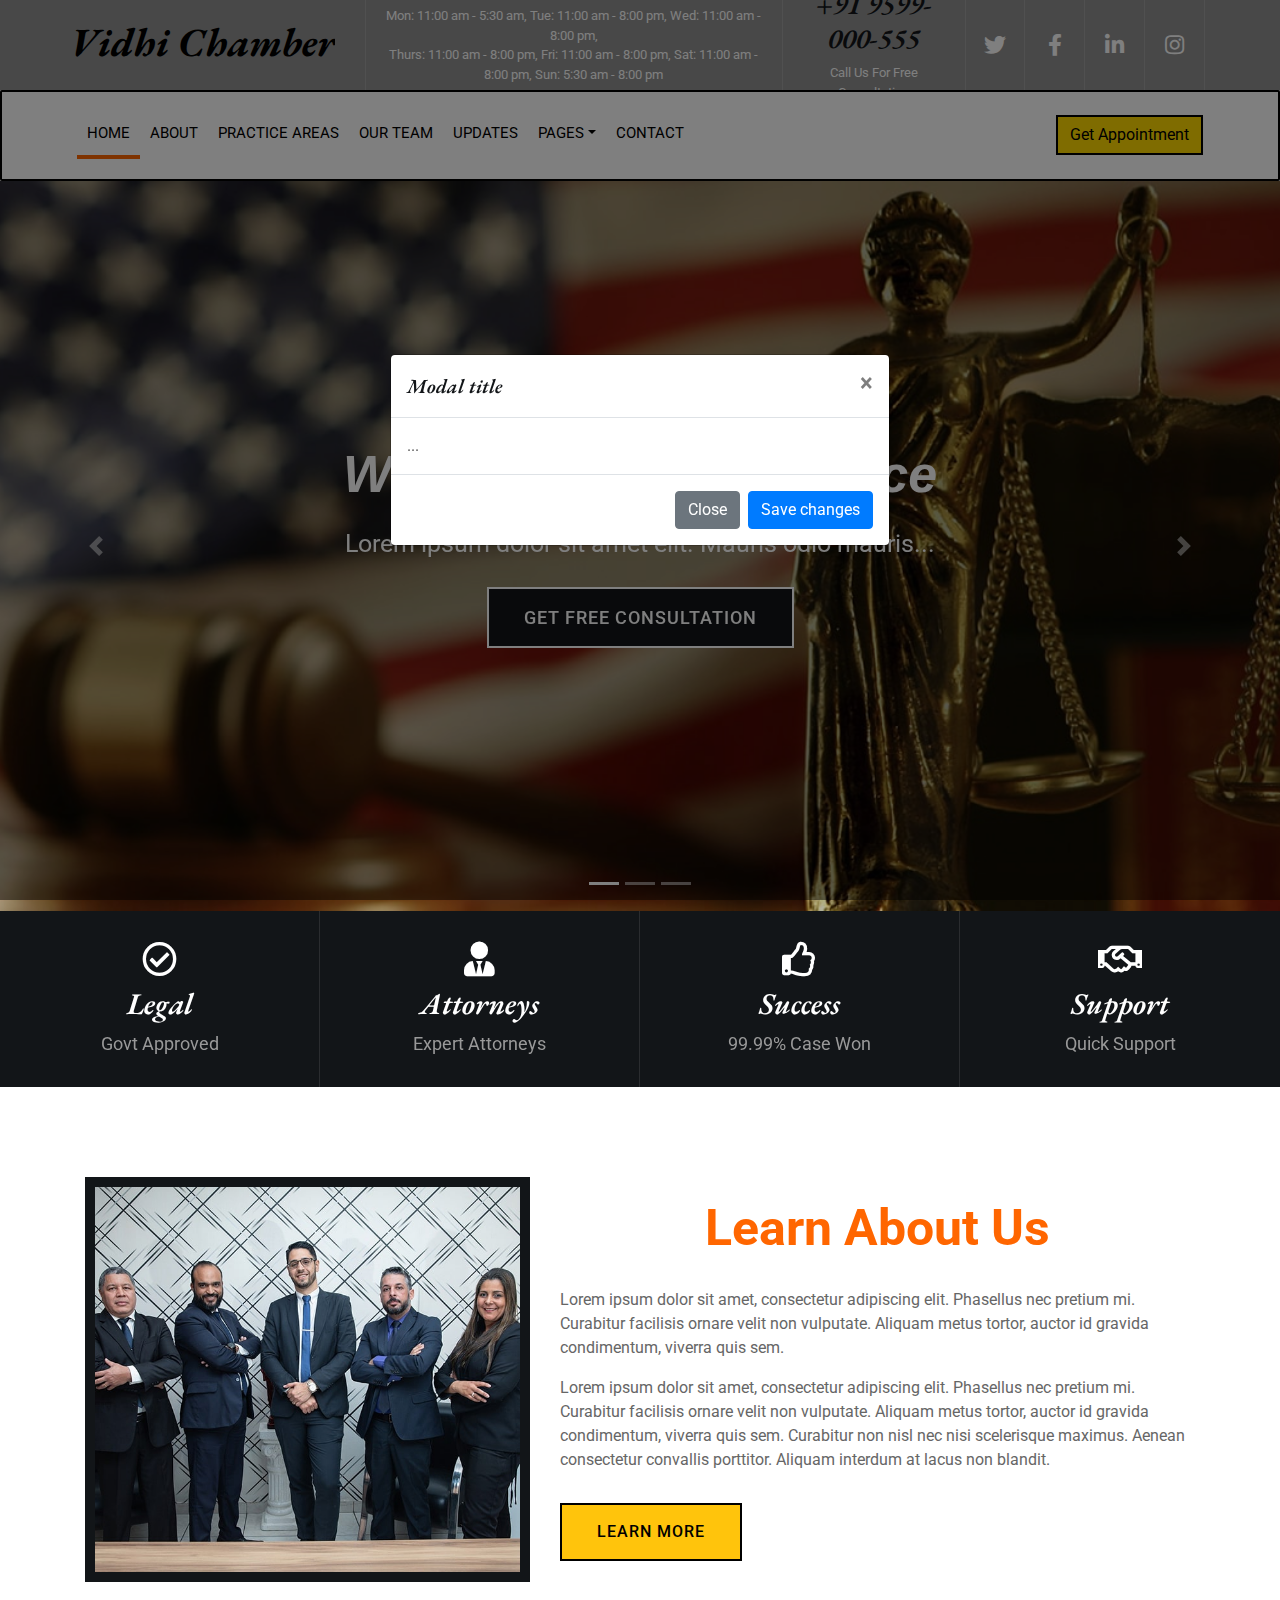
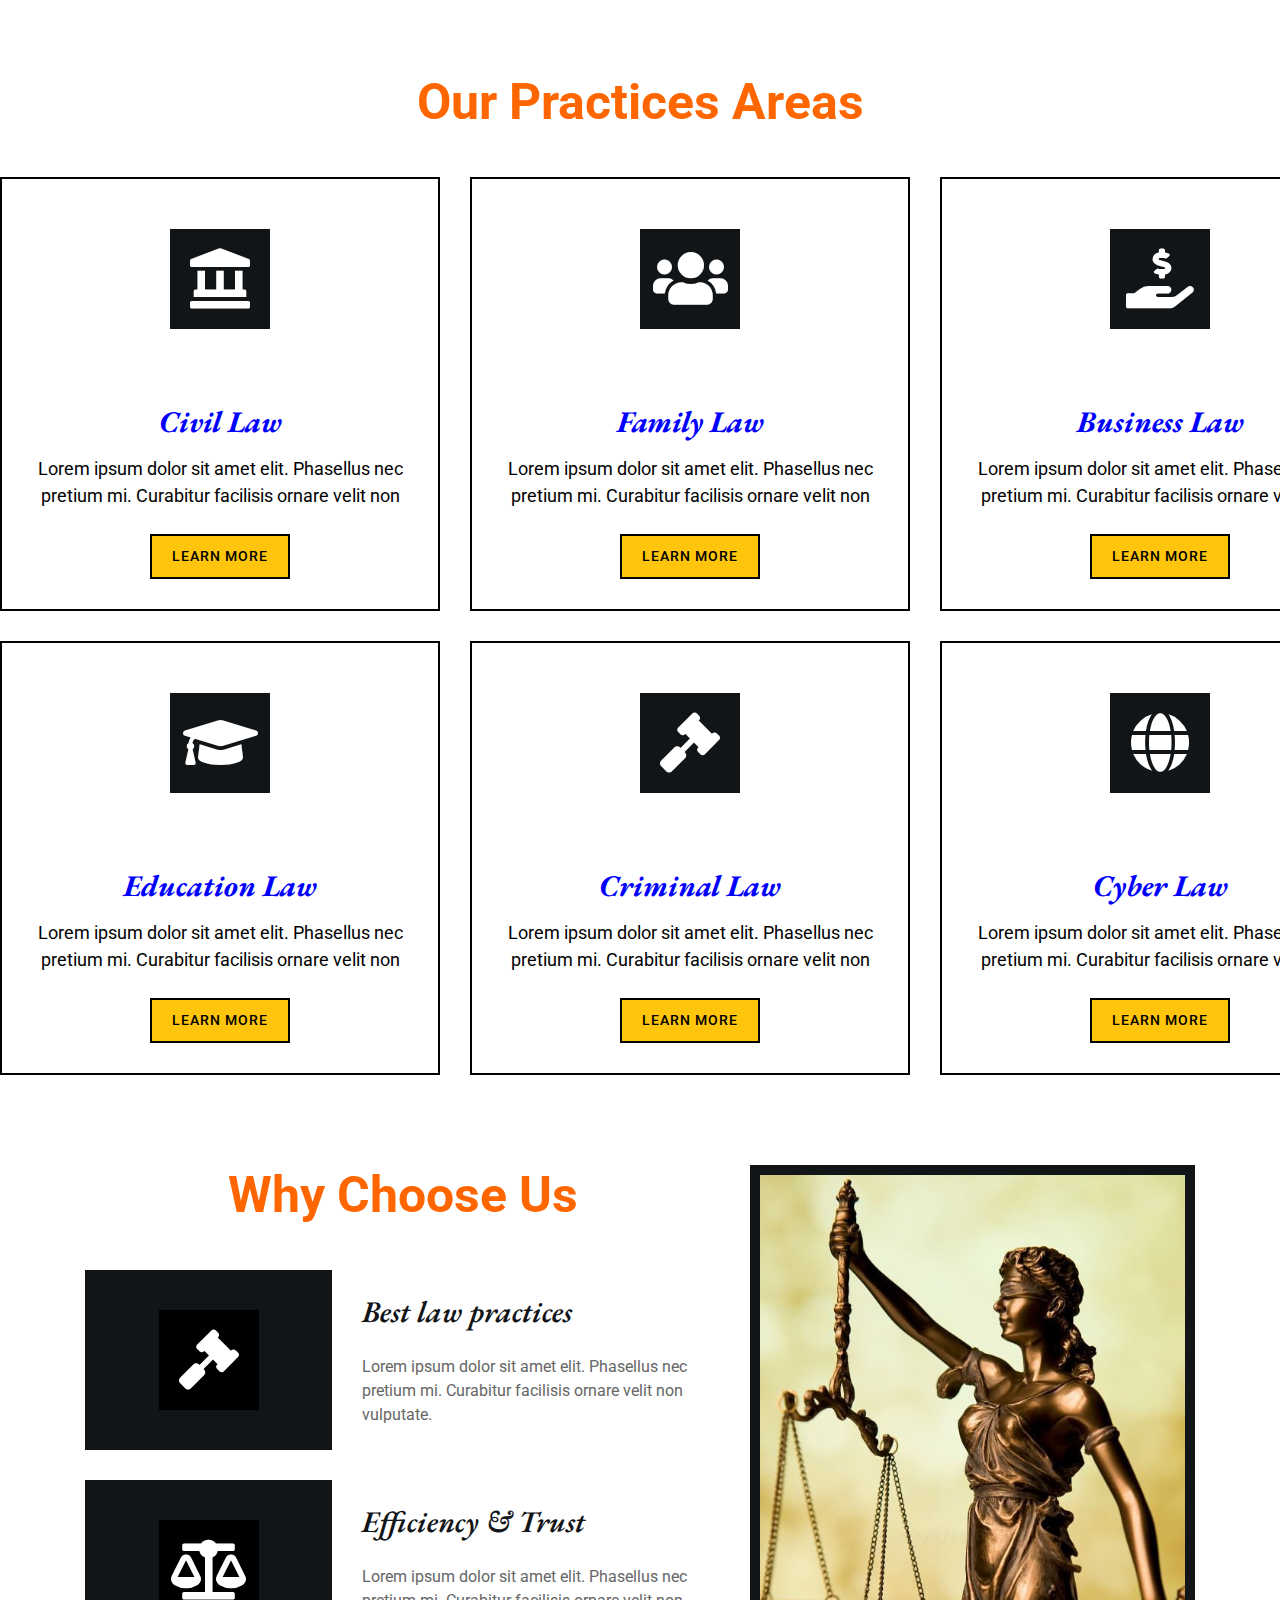
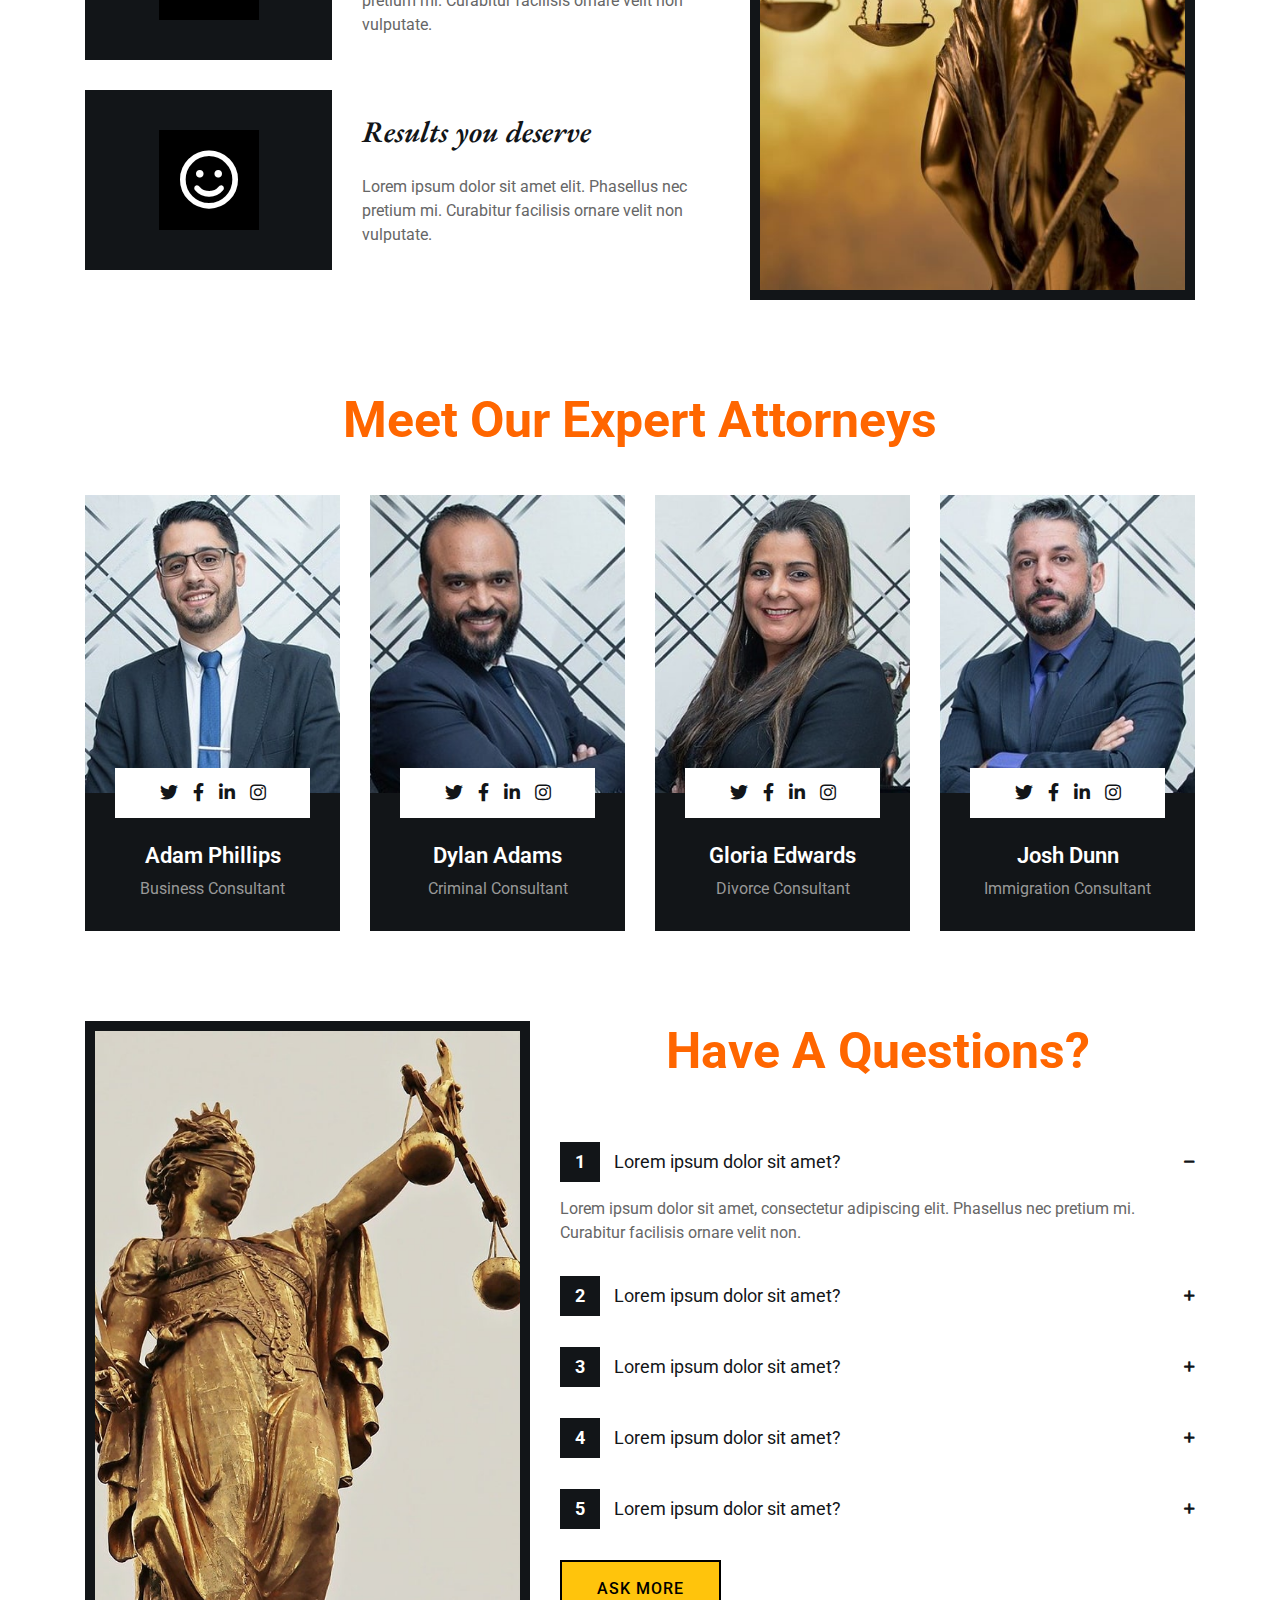
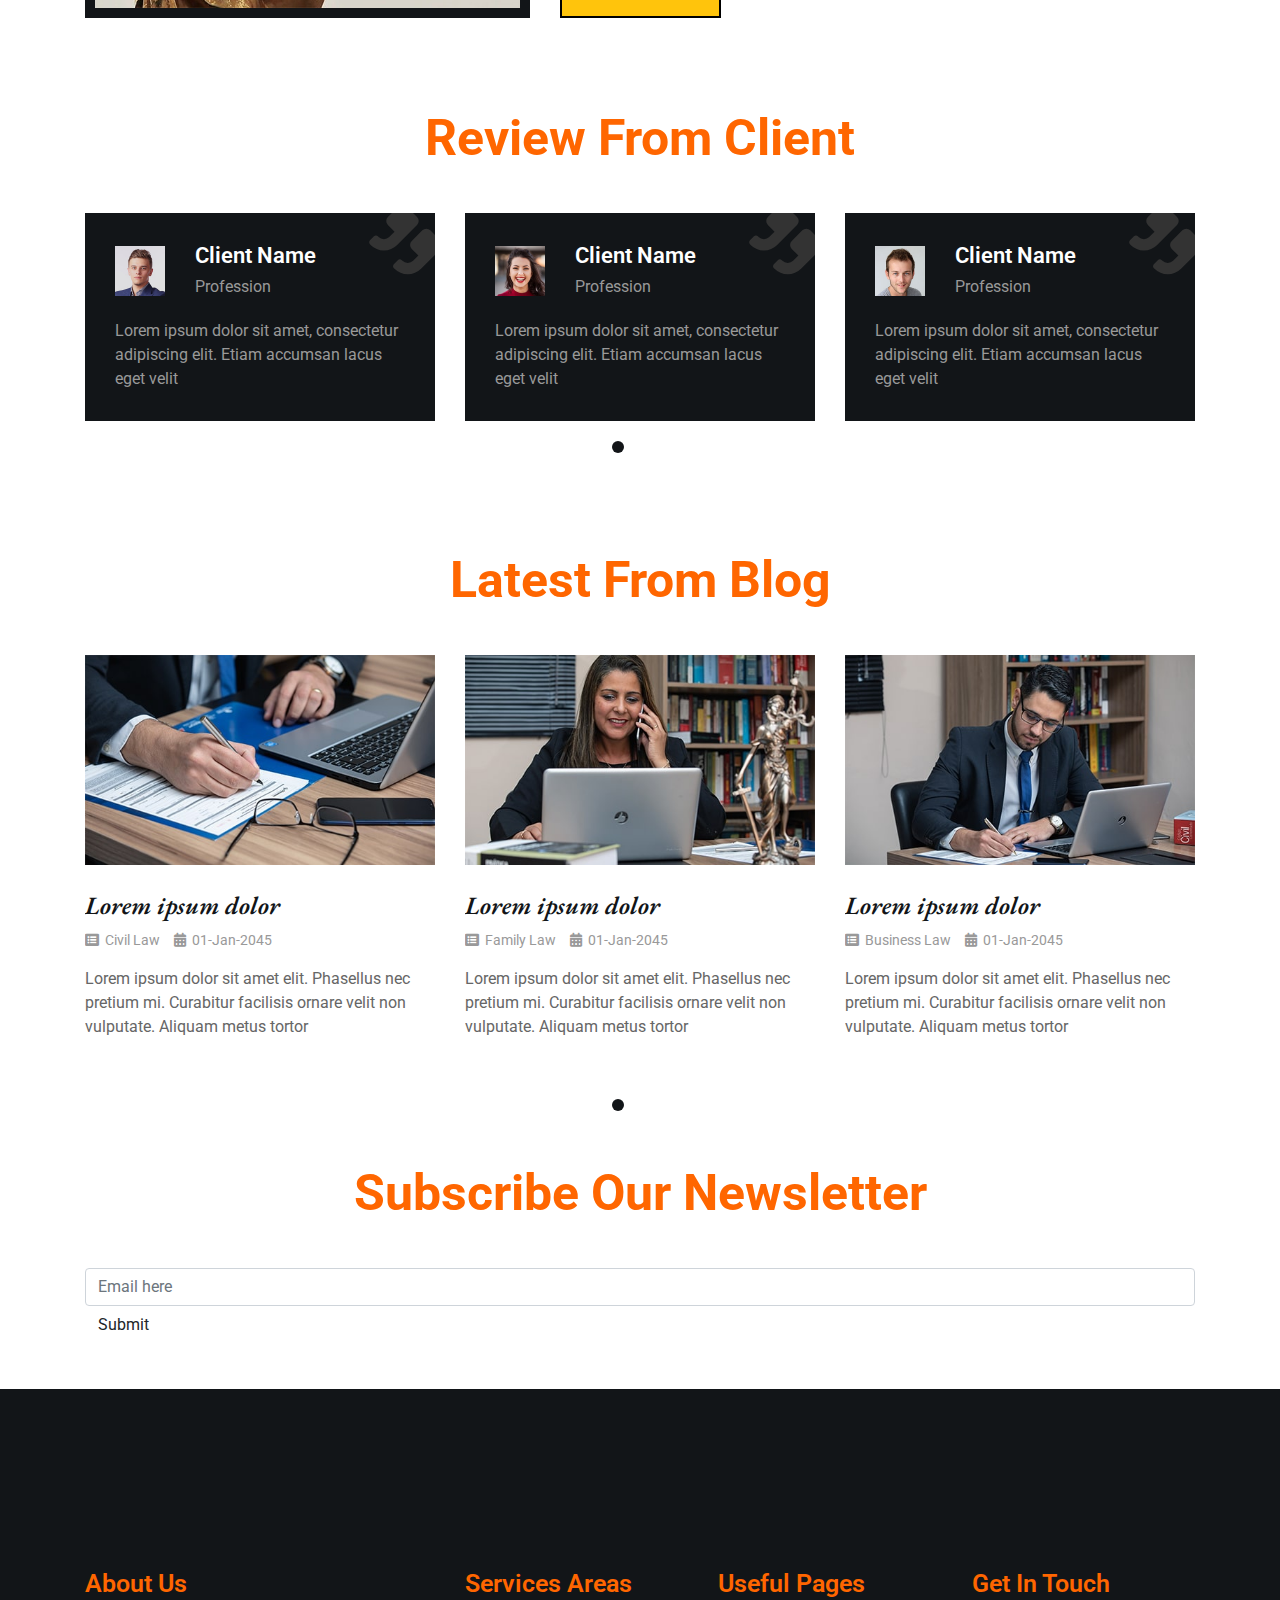
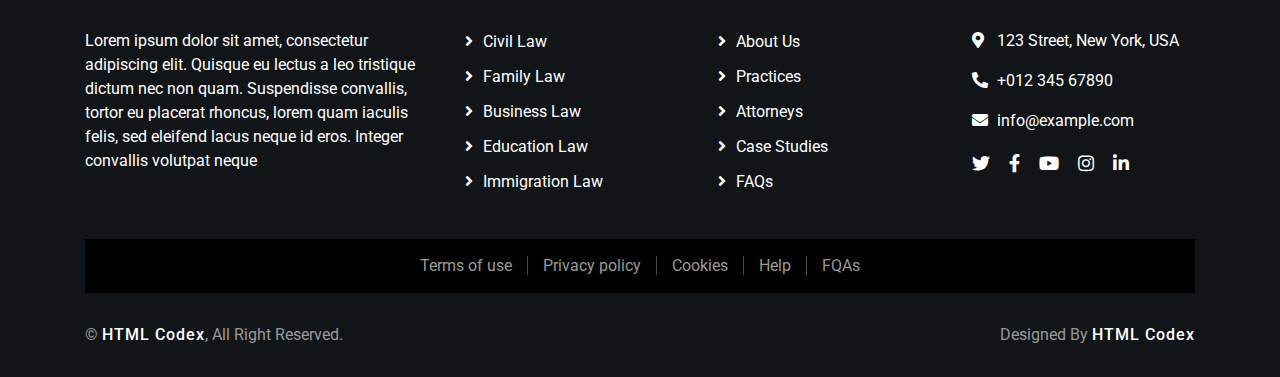
<file: index.html>
<!DOCTYPE html>
<html lang="en">
    <head>
        <meta charset="utf-8">
        <title>Vidhi Chamber</title>
        <meta content="width=device-width, initial-scale=1.0" name="viewport">
        <meta content="Law Firm Website Template" name="keywords">
        <meta content="Law Firm Website Template" name="description">

        <!-- Favicon -->
        <link href="img/favicon.ico" rel="icon">

        <!-- Google Font -->
        <link href="https://fonts.googleapis.com/css2?family=EB+Garamond:ital,wght@1,600;1,700;1,800&family=Roboto:wght@400;500&display=swap" rel="stylesheet"> 
        
        <!-- CSS Libraries -->
        <link href="https://stackpath.bootstrapcdn.com/bootstrap/4.4.1/css/bootstrap.min.css" rel="stylesheet">
        <link href="https://cdnjs.cloudflare.com/ajax/libs/font-awesome/5.10.0/css/all.min.css" rel="stylesheet">
        <link href="lib/animate/animate.min.css" rel="stylesheet">
        <link href="lib/owlcarousel/assets/owl.carousel.min.css" rel="stylesheet">

        <!-- Template Stylesheet -->
        <link href="css/style.css" rel="stylesheet">
    </head>

    <body>
        <!-- Button trigger modal -->
<!-- <button type="button" class="btn btn-primary" data-toggle="modal" data-target="#exampleModalCenter">
    Launch demo modal
  </button> -->
  
  <!-- Modal -->
  <div class="modal fade" id="exampleModalCenter" tabindex="-1" role="dialog" aria-labelledby="exampleModalCenterTitle" aria-hidden="true">
    <div class="modal-dialog modal-dialog-centered" role="document">
      <div class="modal-content">
        <div class="modal-header">
          <h5 class="modal-title" id="exampleModalLongTitle">Modal title</h5>
          <button type="button" class="close" data-dismiss="modal" aria-label="Close" onclick="closeMe()">
            <span aria-hidden="true">&times;</span>
          </button>
        </div>
        <div class="modal-body">
          ...
        </div>
        <div class="modal-footer">
          <button type="button" class="btn btn-secondary" data-dismiss="modal" onclick="closeMe()">Close</button>
          <button type="button" class="btn btn-primary">Save changes</button>
        </div>
      </div>
    </div>
  </div>
        <div class="wrapper">
            <!-- Top Bar Start -->
            <div class="top-bar">
                <div class="container-fluid">
                    <div class="row">
                        <div class="col-lg-3">
                            <div class="logo">
                                <a href="index.html">
                                    <h1 style="font-size:40px;">Vidhi Chamber</h1>
                                    <!-- <img src="img/logo.jpg" alt="Logo"> -->
                                </a>
                            </div>
                        </div>
                        <div class="col-lg-9">
                            <div class="top-bar-right">
                                <div class="text">
                                    <p>Mon: 11:00 am - 5:30 am, Tue: 11:00 am - 8:00 pm, Wed: 11:00 am - 8:00 pm,<br> Thurs: 11:00 am - 8:00 pm, Fri: 11:00 am - 8:00 pm, Sat: 11:00 am - 8:00 pm, Sun: 5:30 am - 8:00 pm</p>
                                    
                                </div>
                                <div class="text">
                                    <h3>+91 9599-000-555</h3>
                                    <p>Call Us For Free Consultation</p>
                                </div>
                                <div class="social">
                                    <a href=""><i class="fab fa-twitter"></i></a>
                                    <a href=""><i class="fab fa-facebook-f"></i></a>
                                    <a href=""><i class="fab fa-linkedin-in"></i></a>
                                    <a href=""><i class="fab fa-instagram"></i></a>
                                </div>
                            </div>
                        </div>
                    </div>
                </div>
            </div>
            <!-- Top Bar End -->

            <!-- Nav Bar Start -->
            <div class="nav-bar">
                <div class="container-fluid">
                    <nav class="navbar navbar-expand-lg bg-dark navbar-dark">
                        <a href="#" class="navbar-brand">MENU</a>
                        <button type="button" class="navbar-toggler" data-toggle="collapse" data-target="#navbarCollapse">
                            <span class="navbar-toggler-icon"></span>
                        </button>

                        <div class="collapse navbar-collapse justify-content-between" id="navbarCollapse">
                            <div class="navbar-nav mr-auto">
                                <a href="index.html" class="nav-item nav-link active">Home</a>
                                <a href="about.html" class="nav-item nav-link">About</a>
                                <a href="service.html" class="nav-item nav-link">Practice Areas</a>
                                <a href="team.html" class="nav-item nav-link">Our Team</a>
                                <a href="portfolio.html" class="nav-item nav-link">Updates</a>
                                <div class="nav-item dropdown">
                                    <a href="#" class="nav-link dropdown-toggle" data-toggle="dropdown">Pages</a>
                                    <div class="dropdown-menu">
                                        <a href="blog.html" class="dropdown-item">Blog Page</a>
                                        <a href="single.html" class="dropdown-item">Single Page</a>
                                    </div>
                                </div>
                                <a href="contact.html" class="nav-item nav-link">Contact</a>
                            </div>
                            <div class="ml-auto">
                                <a class="btn" href="https://htmlcodex.com/law-firm-website-template">Get Appointment</a>
                            </div>
                        </div>
                    </nav>
                </div>
            </div>
            <!-- Nav Bar End -->
            
            
            <!-- Carousel Start -->
            <div id="carousel" class="carousel slide" data-ride="carousel">
                <ol class="carousel-indicators">
                    <li data-target="#carousel" data-slide-to="0" class="active"></li>
                    <li data-target="#carousel" data-slide-to="1"></li>
                    <li data-target="#carousel" data-slide-to="2"></li>
                </ol>
                <div class="carousel-inner">
                    <div class="carousel-item active">
                        <img src="img/carousel-1.jpg" alt="Carousel Image">
                        <div class="carousel-caption">
                            <h1 class="animated fadeInLeft">We fight for your justice</h1>
                            <p class="animated fadeInRight">Lorem ipsum dolor sit amet elit. Mauris odio mauris...</p>
                            <a class="btn animated fadeInUp" href="#">Get free consultation</a>
                        </div>
                    </div>

                    <div class="carousel-item">
                        <img src="img/carousel-2.jpg" alt="Carousel Image">
                        <div class="carousel-caption">
                            <h1 class="animated fadeInLeft">We prepared to oppose for you</h1>
                            <p class="animated fadeInRight">Lorem ipsum dolor sit amet elit. Mauris odio mauris...</p>
                            <a class="btn animated fadeInUp" href="#">Get free consultation</a>
                        </div>
                    </div>

                    <div class="carousel-item">
                        <img src="img/carousel-3.jpg" alt="Carousel Image">
                        <div class="carousel-caption">
                            <h1 class="animated fadeInLeft">We fight for your privilege</h1>
                            <p class="animated fadeInRight">Lorem ipsum dolor sit amet elit. Mauris odio mauris...</p>
                            <a class="btn animated fadeInUp" href="#">Get free consultation</a>
                        </div>
                    </div>
                </div>

                <a class="carousel-control-prev" href="#carousel" role="button" data-slide="prev">
                    <span class="carousel-control-prev-icon" aria-hidden="true"></span>
                    <span class="sr-only">Previous</span>
                </a>
                <a class="carousel-control-next" href="#carousel" role="button" data-slide="next">
                    <span class="carousel-control-next-icon" aria-hidden="true"></span>
                    <span class="sr-only">Next</span>
                </a>
            </div>
            <!-- Carousel End -->
            
            
            <!-- Top Feature Start-->
            <div class="feature-top">
                <div class="container-fluid">
                    <div class="row align-items-center">
                        <div class="col-md-3 col-sm-6">
                            <div class="feature-item">
                                <i class="far fa-check-circle"></i>
                                <h3>Legal</h3>
                                <p>Govt Approved</p>
                            </div>
                        </div>
                        <div class="col-md-3 col-sm-6">
                            <div class="feature-item">
                                <i class="fa fa-user-tie"></i>
                                <h3>Attorneys</h3>
                                <p>Expert Attorneys</p>
                            </div>
                        </div>
                        <div class="col-md-3 col-sm-6">
                            <div class="feature-item">
                                <i class="far fa-thumbs-up"></i>
                                <h3>Success</h3>
                                <p>99.99% Case Won</p>
                            </div>
                        </div>
                        <div class="col-md-3 col-sm-6">
                            <div class="feature-item">
                                <i class="far fa-handshake"></i>
                                <h3>Support</h3>
                                <p>Quick Support</p>
                            </div>
                        </div>
                    </div>
                </div>
            </div>
            <!-- Top Feature End-->
            
            
            <!-- About Start -->
            <div class="about">
                <div class="container">
                    <div class="row align-items-center">
                        <div class="col-lg-5 col-md-6">
                            <div class="about-img">
                                <img src="img/about.jpg" alt="Image">
                            </div>
                        </div>
                        <div class="col-lg-7 col-md-6">
                            <div class="section-header">
                                <h2>Learn About Us</h2>
                            </div>
                            <div class="about-text">
                                <p>
                                    Lorem ipsum dolor sit amet, consectetur adipiscing elit. Phasellus nec pretium mi. Curabitur facilisis ornare velit non vulputate. Aliquam metus tortor, auctor id gravida condimentum, viverra quis sem.
                                </p>
                                <p>
                                    Lorem ipsum dolor sit amet, consectetur adipiscing elit. Phasellus nec pretium mi. Curabitur facilisis ornare velit non vulputate. Aliquam metus tortor, auctor id gravida condimentum, viverra quis sem. Curabitur non nisl nec nisi scelerisque maximus. Aenean consectetur convallis porttitor. Aliquam interdum at lacus non blandit.
                                </p>
                                <a class="btn" href="">Learn More</a>
                            </div>
                        </div>
                    </div>
                </div>
            </div>
            <!-- About End -->


            <!-- Service Start -->
            <div class="service">
                <div class="container">
                    <div class="section-header">
                        <h2>Our Practices Areas</h2>
                    </div>
                    <div class="row">
                        <div class="col-lg-4 col-md-6">
                            <div class="service-item">
                                <div class="service-icon">
                                    <i class="fa fa-landmark"></i>
                                </div>
                                <h3>Civil Law</h3>
                                <p>
                                    Lorem ipsum dolor sit amet elit. Phasellus nec pretium mi. Curabitur facilisis ornare velit non
                                </p>
                                <a class="btn" href="">Learn More</a>
                            </div>
                        </div>
                        <div class="col-lg-4 col-md-6">
                            <div class="service-item">
                                <div class="service-icon">
                                    <i class="fa fa-users"></i>
                                </div>
                                <h3>Family Law</h3>
                                <p>
                                    Lorem ipsum dolor sit amet elit. Phasellus nec pretium mi. Curabitur facilisis ornare velit non
                                </p>
                                <a class="btn" href="">Learn More</a>
                            </div>
                        </div>
                        <div class="col-lg-4 col-md-6">
                            <div class="service-item">
                                <div class="service-icon">
                                    <i class="fa fa-hand-holding-usd"></i>
                                </div>
                                <h3>Business Law</h3>
                                <p>
                                    Lorem ipsum dolor sit amet elit. Phasellus nec pretium mi. Curabitur facilisis ornare velit non
                                </p>
                                <a class="btn" href="">Learn More</a>
                            </div>
                        </div>
                        <div class="col-lg-4 col-md-6">
                            <div class="service-item">
                                <div class="service-icon">
                                    <i class="fa fa-graduation-cap"></i>
                                </div>
                                <h3>Education Law</h3>
                                <p>
                                    Lorem ipsum dolor sit amet elit. Phasellus nec pretium mi. Curabitur facilisis ornare velit non
                                </p>
                                <a class="btn" href="">Learn More</a>
                            </div>
                        </div>
                        <div class="col-lg-4 col-md-6">
                            <div class="service-item">
                                <div class="service-icon">
                                    <i class="fa fa-gavel"></i>
                                </div>
                                <h3>Criminal Law</h3>
                                <p>
                                    Lorem ipsum dolor sit amet elit. Phasellus nec pretium mi. Curabitur facilisis ornare velit non
                                </p>
                                <a class="btn" href="">Learn More</a>
                            </div>
                        </div>
                        <div class="col-lg-4 col-md-6">
                            <div class="service-item">
                                <div class="service-icon">
                                    <i class="fa fa-globe"></i>
                                </div>
                                <h3>Cyber Law</h3>
                                <p>
                                    Lorem ipsum dolor sit amet elit. Phasellus nec pretium mi. Curabitur facilisis ornare velit non
                                </p>
                                <a class="btn" href="">Learn More</a>
                            </div>
                        </div>
                    </div>
                </div>
            </div>
            <!-- Service End -->
            
            
            <!-- Feature Start -->
            <div class="feature">
                <div class="container">
                    <div class="row">
                        <div class="col-md-7">
                            <div class="section-header">
                                <h2>Why Choose Us</h2>
                            </div>
                            <div class="row align-items-center feature-item">
                                <div class="col-5">
                                    <div class="feature-icon">
                                        <i class="fa fa-gavel"></i>
                                    </div>
                                </div>
                                <div class="col-7">
                                    <h3>Best law practices</h3>
                                    <p>
                                        Lorem ipsum dolor sit amet elit. Phasellus nec pretium mi. Curabitur facilisis ornare velit non vulputate.
                                    </p>
                                </div>
                            </div>
                            <div class="row align-items-center feature-item">
                                <div class="col-5">
                                    <div class="feature-icon">
                                        <i class="fa fa-balance-scale"></i>
                                    </div>
                                </div>
                                <div class="col-7">
                                    <h3>Efficiency & Trust</h3>
                                    <p>
                                        Lorem ipsum dolor sit amet elit. Phasellus nec pretium mi. Curabitur facilisis ornare velit non vulputate.
                                    </p>
                                </div>
                            </div>
                            <div class="row align-items-center feature-item">
                                <div class="col-5">
                                    <div class="feature-icon">
                                        <i class="far fa-smile"></i>
                                    </div>
                                </div>
                                <div class="col-7">
                                    <h3>Results you deserve</h3>
                                    <p>
                                        Lorem ipsum dolor sit amet elit. Phasellus nec pretium mi. Curabitur facilisis ornare velit non vulputate.
                                    </p>
                                </div>
                            </div>
                        </div>
                        <div class="col-md-5">
                            <div class="feature-img">
                                <img src="img/feature.jpg" alt="Feature">
                            </div>
                        </div>
                    </div>
                </div>
            </div>
            <!-- Feature End -->
            
            
            <!-- Team Start -->
            <div class="team">
                <div class="container">
                    <div class="section-header">
                        <h2>Meet Our Expert Attorneys</h2>
                    </div>
                    <div class="row">
                        <div class="col-lg-3 col-md-6">
                            <div class="team-item">
                                <div class="team-img">
                                    <img src="img/team-1.jpg" alt="Team Image">
                                </div>
                                <div class="team-text">
                                    <h2>Adam Phillips</h2>
                                    <p>Business Consultant</p>
                                    <div class="team-social">
                                        <a class="social-tw" href=""><i class="fab fa-twitter"></i></a>
                                        <a class="social-fb" href=""><i class="fab fa-facebook-f"></i></a>
                                        <a class="social-li" href=""><i class="fab fa-linkedin-in"></i></a>
                                        <a class="social-in" href=""><i class="fab fa-instagram"></i></a>
                                    </div>
                                </div>
                            </div>
                        </div>
                        <div class="col-lg-3 col-md-6">
                            <div class="team-item">
                                <div class="team-img">
                                    <img src="img/team-2.jpg" alt="Team Image">
                                </div>
                                <div class="team-text">
                                    <h2>Dylan Adams</h2>
                                    <p>Criminal Consultant</p>
                                    <div class="team-social">
                                        <a class="social-tw" href=""><i class="fab fa-twitter"></i></a>
                                        <a class="social-fb" href=""><i class="fab fa-facebook-f"></i></a>
                                        <a class="social-li" href=""><i class="fab fa-linkedin-in"></i></a>
                                        <a class="social-in" href=""><i class="fab fa-instagram"></i></a>
                                    </div>
                                </div>
                            </div>
                        </div>
                        <div class="col-lg-3 col-md-6">
                            <div class="team-item">
                                <div class="team-img">
                                    <img src="img/team-3.jpg" alt="Team Image">
                                </div>
                                <div class="team-text">
                                    <h2>Gloria Edwards</h2>
                                    <p>Divorce Consultant</p>
                                    <div class="team-social">
                                        <a class="social-tw" href=""><i class="fab fa-twitter"></i></a>
                                        <a class="social-fb" href=""><i class="fab fa-facebook-f"></i></a>
                                        <a class="social-li" href=""><i class="fab fa-linkedin-in"></i></a>
                                        <a class="social-in" href=""><i class="fab fa-instagram"></i></a>
                                    </div>
                                </div>
                            </div>
                        </div>
                        <div class="col-lg-3 col-md-6">
                            <div class="team-item">
                                <div class="team-img">
                                    <img src="img/team-4.jpg" alt="Team Image">
                                </div>
                                <div class="team-text">
                                    <h2>Josh Dunn</h2>
                                    <p>Immigration Consultant</p>
                                    <div class="team-social">
                                        <a class="social-tw" href=""><i class="fab fa-twitter"></i></a>
                                        <a class="social-fb" href=""><i class="fab fa-facebook-f"></i></a>
                                        <a class="social-li" href=""><i class="fab fa-linkedin-in"></i></a>
                                        <a class="social-in" href=""><i class="fab fa-instagram"></i></a>
                                    </div>
                                </div>
                            </div>
                        </div>
                    </div>
                </div>
            </div>
            <!-- Team End -->


            <!-- FAQs Start -->
            <div class="faqs">
                <div class="container">
                    <div class="row">
                        <div class="col-md-5">
                            <div class="faqs-img">
                                <img src="img/faqs.jpg" alt="Image">
                            </div>
                        </div>
                        <div class="col-md-7">
                            <div class="section-header">
                                <h2>Have A Questions?</h2>
                            </div>
                            <div id="accordion">
                                <div class="card">
                                    <div class="card-header">
                                        <a class="card-link collapsed" data-toggle="collapse" href="#collapseOne" aria-expanded="true">
                                            <span>1</span> Lorem ipsum dolor sit amet?
                                        </a>
                                    </div>
                                    <div id="collapseOne" class="collapse show" data-parent="#accordion">
                                        <div class="card-body">
                                            Lorem ipsum dolor sit amet, consectetur adipiscing elit. Phasellus nec pretium mi. Curabitur facilisis ornare velit non.
                                        </div>
                                    </div>
                                </div>
                                <div class="card">
                                    <div class="card-header">
                                        <a class="card-link" data-toggle="collapse" href="#collapseTwo">
                                            <span>2</span> Lorem ipsum dolor sit amet?
                                        </a>
                                    </div>
                                    <div id="collapseTwo" class="collapse" data-parent="#accordion">
                                        <div class="card-body">
                                            Lorem ipsum dolor sit amet, consectetur adipiscing elit. Phasellus nec pretium mi. Curabitur facilisis ornare velit non.
                                        </div>
                                    </div>
                                </div>
                                <div class="card">
                                    <div class="card-header">
                                        <a class="card-link" data-toggle="collapse" href="#collapseThree">
                                            <span>3</span> Lorem ipsum dolor sit amet?
                                        </a>
                                    </div>
                                    <div id="collapseThree" class="collapse" data-parent="#accordion">
                                        <div class="card-body">
                                            Lorem ipsum dolor sit amet, consectetur adipiscing elit. Phasellus nec pretium mi. Curabitur facilisis ornare velit non.
                                        </div>
                                    </div>
                                </div>
                                <div class="card">
                                    <div class="card-header">
                                        <a class="card-link" data-toggle="collapse" href="#collapseFour">
                                            <span>4</span> Lorem ipsum dolor sit amet?
                                        </a>
                                    </div>
                                    <div id="collapseFour" class="collapse" data-parent="#accordion">
                                        <div class="card-body">
                                            Lorem ipsum dolor sit amet, consectetur adipiscing elit. Phasellus nec pretium mi. Curabitur facilisis ornare velit non.
                                        </div>
                                    </div>
                                </div>
                                <div class="card">
                                    <div class="card-header">
                                        <a class="card-link" data-toggle="collapse" href="#collapseFive">
                                            <span>5</span> Lorem ipsum dolor sit amet?
                                        </a>
                                    </div>
                                    <div id="collapseFive" class="collapse" data-parent="#accordion">
                                        <div class="card-body">
                                            Lorem ipsum dolor sit amet, consectetur adipiscing elit. Phasellus nec pretium mi. Curabitur facilisis ornare velit non.
                                        </div>
                                    </div>
                                </div> 
                            </div>
                            <a class="btn" href="">Ask more</a>
                        </div>
                    </div>
                </div>
            </div>
            <!-- FAQs End -->


            <!-- Testimonial Start -->
            <div class="testimonial">
                <div class="container">
                    <div class="section-header">
                        <h2>Review From Client</h2>
                    </div>
                    <div class="owl-carousel testimonials-carousel">
                        <div class="testimonial-item">
                            <i class="fa fa-quote-right"></i>
                            <div class="row align-items-center">
                                <div class="col-3">
                                    <img src="img/testimonial-1.jpg" alt="">
                                </div>
                                <div class="col-9">
                                    <h2>Client Name</h2>
                                    <p>Profession</p>
                                </div>
                                <div class="col-12">
                                    <p>
                                        Lorem ipsum dolor sit amet, consectetur adipiscing elit. Etiam accumsan lacus eget velit
                                    </p>
                                </div>
                            </div>
                        </div>
                        <div class="testimonial-item">
                            <i class="fa fa-quote-right"></i>
                            <div class="row align-items-center">
                                <div class="col-3">
                                    <img src="img/testimonial-2.jpg" alt="">
                                </div>
                                <div class="col-9">
                                    <h2>Client Name</h2>
                                    <p>Profession</p>
                                </div>
                                <div class="col-12">
                                    <p>
                                        Lorem ipsum dolor sit amet, consectetur adipiscing elit. Etiam accumsan lacus eget velit
                                    </p>
                                </div>
                            </div>
                        </div>
                        <div class="testimonial-item">
                            <i class="fa fa-quote-right"></i>
                            <div class="row align-items-center">
                                <div class="col-3">
                                    <img src="img/testimonial-3.jpg" alt="">
                                </div>
                                <div class="col-9">
                                    <h2>Client Name</h2>
                                    <p>Profession</p>
                                </div>
                                <div class="col-12">
                                    <p>
                                        Lorem ipsum dolor sit amet, consectetur adipiscing elit. Etiam accumsan lacus eget velit
                                    </p>
                                </div>
                            </div>
                        </div>
                        <div class="testimonial-item">
                            <i class="fa fa-quote-right"></i>
                            <div class="row align-items-center">
                                <div class="col-3">
                                    <img src="img/testimonial-4.jpg" alt="">
                                </div>
                                <div class="col-9">
                                    <h2>Client Name</h2>
                                    <p>Profession</p>
                                </div>
                                <div class="col-12">
                                    <p>
                                        Lorem ipsum dolor sit amet, consectetur adipiscing elit. Etiam accumsan lacus eget velit
                                    </p>
                                </div>
                            </div>
                        </div>
                        <div class="testimonial-item">
                            <i class="fa fa-quote-right"></i>
                            <div class="row align-items-center">
                                <div class="col-3">
                                    <img src="img/testimonial-1.jpg" alt="">
                                </div>
                                <div class="col-9">
                                    <h2>Client Name</h2>
                                    <p>Profession</p>
                                </div>
                                <div class="col-12">
                                    <p>
                                        Lorem ipsum dolor sit amet, consectetur adipiscing elit. Etiam accumsan lacus eget velit
                                    </p>
                                </div>
                            </div>
                        </div>
                        <div class="testimonial-item">
                            <i class="fa fa-quote-right"></i>
                            <div class="row align-items-center">
                                <div class="col-3">
                                    <img src="img/testimonial-2.jpg" alt="">
                                </div>
                                <div class="col-9">
                                    <h2>Client Name</h2>
                                    <p>Profession</p>
                                </div>
                                <div class="col-12">
                                    <p>
                                        Lorem ipsum dolor sit amet, consectetur adipiscing elit. Etiam accumsan lacus eget velit
                                    </p>
                                </div>
                            </div>
                        </div>
                        <div class="testimonial-item">
                            <i class="fa fa-quote-right"></i>
                            <div class="row align-items-center">
                                <div class="col-3">
                                    <img src="img/testimonial-3.jpg" alt="">
                                </div>
                                <div class="col-9">
                                    <h2>Client Name</h2>
                                    <p>Profession</p>
                                </div>
                                <div class="col-12">
                                    <p>
                                        Lorem ipsum dolor sit amet, consectetur adipiscing elit. Etiam accumsan lacus eget velit
                                    </p>
                                </div>
                            </div>
                        </div>
                    </div>
                </div>
            </div>
            <!-- Testimonial End -->


            <!-- Blog Start -->
            <div class="blog">
                <div class="container">
                    <div class="section-header">
                        <h2>Latest From Blog</h2>
                    </div>
                    <div class="owl-carousel blog-carousel">
                        <div class="blog-item">
                            <img src="img/blog-1.jpg" alt="Blog">
                            <h3>Lorem ipsum dolor</h3>
                            <div class="meta">
                                <i class="fa fa-list-alt"></i>
                                <a href="">Civil Law</a>
                                <i class="fa fa-calendar-alt"></i>
                                <p>01-Jan-2045</p>
                            </div>
                            <p>
                                Lorem ipsum dolor sit amet elit. Phasellus nec pretium mi. Curabitur facilisis ornare velit non vulputate. Aliquam metus tortor
                            </p>
                            <a class="btn" href="">Read More <i class="fa fa-angle-right"></i></a>
                        </div>
                        <div class="blog-item">
                            <img src="img/blog-2.jpg" alt="Blog">
                            <h3>Lorem ipsum dolor</h3>
                            <div class="meta">
                                <i class="fa fa-list-alt"></i>
                                <a href="">Family Law</a>
                                <i class="fa fa-calendar-alt"></i>
                                <p>01-Jan-2045</p>
                            </div>
                            <p>
                                Lorem ipsum dolor sit amet elit. Phasellus nec pretium mi. Curabitur facilisis ornare velit non vulputate. Aliquam metus tortor
                            </p>
                            <a class="btn" href="">Read More <i class="fa fa-angle-right"></i></a>
                        </div>
                        <div class="blog-item">
                            <img src="img/blog-3.jpg" alt="Blog">
                            <h3>Lorem ipsum dolor</h3>
                            <div class="meta">
                                <i class="fa fa-list-alt"></i>
                                <a href="">Business Law</a>
                                <i class="fa fa-calendar-alt"></i>
                                <p>01-Jan-2045</p>
                            </div>
                            <p>
                                Lorem ipsum dolor sit amet elit. Phasellus nec pretium mi. Curabitur facilisis ornare velit non vulputate. Aliquam metus tortor
                            </p>
                            <a class="btn" href="">Read More <i class="fa fa-angle-right"></i></a>
                        </div>
                        <div class="blog-item">
                            <img src="img/blog-1.jpg" alt="Blog">
                            <h3>Lorem ipsum dolor</h3>
                            <div class="meta">
                                <i class="fa fa-list-alt"></i>
                                <a href="">Education Law</a>
                                <i class="fa fa-calendar-alt"></i>
                                <p>01-Jan-2045</p>
                            </div>
                            <p>
                                Lorem ipsum dolor sit amet elit. Phasellus nec pretium mi. Curabitur facilisis ornare velit non vulputate. Aliquam metus tortor
                            </p>
                            <a class="btn" href="">Read More <i class="fa fa-angle-right"></i></a>
                        </div>
                        <div class="blog-item">
                            <img src="img/blog-2.jpg" alt="Blog">
                            <h3>Lorem ipsum dolor</h3>
                            <div class="meta">
                                <i class="fa fa-list-alt"></i>
                                <a href="">Criminal Law</a>
                                <i class="fa fa-calendar-alt"></i>
                                <p>01-Jan-2045</p>
                            </div>
                            <p>
                                Lorem ipsum dolor sit amet elit. Phasellus nec pretium mi. Curabitur facilisis ornare velit non vulputate. Aliquam metus tortor
                            </p>
                            <a class="btn" href="">Read More <i class="fa fa-angle-right"></i></a>
                        </div>
                        <div class="blog-item">
                            <img src="img/blog-3.jpg" alt="Blog">
                            <h3>Lorem ipsum dolor</h3>
                            <div class="meta">
                                <i class="fa fa-list-alt"></i>
                                <a href="">Cyber Law</a>
                                <i class="fa fa-calendar-alt"></i>
                                <p>01-Jan-2045</p>
                            </div>
                            <p>
                                Lorem ipsum dolor sit amet elit. Phasellus nec pretium mi. Curabitur facilisis ornare velit non vulputate. Aliquam metus tortor
                            </p>
                            <a class="btn" href="">Read More <i class="fa fa-angle-right"></i></a>
                        </div>
                        <div class="blog-item">
                            <img src="img/blog-1.jpg" alt="Blog">
                            <h3>Lorem ipsum dolor</h3>
                            <div class="meta">
                                <i class="fa fa-list-alt"></i>
                                <a href="">Business Law</a>
                                <i class="fa fa-calendar-alt"></i>
                                <p>01-Jan-2045</p>
                            </div>
                            <p>
                                Lorem ipsum dolor sit amet elit. Phasellus nec pretium mi. Curabitur facilisis ornare velit non vulputate. Aliquam metus tortor
                            </p>
                            <a class="btn" href="">Read More <i class="fa fa-angle-right"></i></a>
                        </div>
                    </div>
                </div>
            </div>
            <!-- Blog End -->
            
            
            <!-- Newsletter Start -->
            <div class="newsletter">
                <div class="container">
                    <div class="section-header">
                        <h2>Subscribe Our Newsletter</h2>
                    </div>
                    <div class="form">
                        <input class="form-control" placeholder="Email here">
                        <button class="btn">Submit</button>
                    </div>
                </div>
            </div>
            <!-- Newsletter End -->


            <!-- Footer Start -->
            <div class="footer">
                <div class="container">
                    <div class="row">
                        <div class="col-md-6 col-lg-4">
                            <div class="footer-about">
                                <h2>About Us</h2>
                                <p>
                                    Lorem ipsum dolor sit amet, consectetur adipiscing elit. Quisque eu lectus a leo tristique dictum nec non quam. Suspendisse convallis, tortor eu placerat rhoncus, lorem quam iaculis felis, sed eleifend lacus neque id eros. Integer convallis volutpat neque
                                </p>
                            </div>
                        </div>
                        <div class="col-md-6 col-lg-8">
                            <div class="row">
                        <div class="col-md-6 col-lg-4">
                            <div class="footer-link">
                                <h2>Services Areas</h2>
                                <a href="">Civil Law</a>
                                <a href="">Family Law</a>
                                <a href="">Business Law</a>
                                <a href="">Education Law</a>
                                <a href="">Immigration Law</a>
                            </div>
                        </div>
                        <div class="col-md-6 col-lg-4">
                            <div class="footer-link">
                                <h2>Useful Pages</h2>
                                <a href="">About Us</a>
                                <a href="">Practices</a>
                                <a href="">Attorneys</a>
                                <a href="">Case Studies</a>
                                <a href="">FAQs</a>
                            </div>
                        </div>
                        <div class="col-md-6 col-lg-4">
                            <div class="footer-contact">
                                <h2>Get In Touch</h2>
                                <p><i class="fa fa-map-marker-alt"></i>123 Street, New York, USA</p>
                                <p><i class="fa fa-phone-alt"></i>+012 345 67890</p>
                                <p><i class="fa fa-envelope"></i>info@example.com</p>
                                <div class="footer-social">
                                    <a href=""><i class="fab fa-twitter"></i></a>
                                    <a href=""><i class="fab fa-facebook-f"></i></a>
                                    <a href=""><i class="fab fa-youtube"></i></a>
                                    <a href=""><i class="fab fa-instagram"></i></a>
                                    <a href=""><i class="fab fa-linkedin-in"></i></a>
                                </div>
                            </div>
                        </div>
                        </div>
                    </div>
                    </div>
                </div>
                <div class="container footer-menu">
                    <div class="f-menu">
                        <a href="">Terms of use</a>
                        <a href="">Privacy policy</a>
                        <a href="">Cookies</a>
                        <a href="">Help</a>
                        <a href="">FQAs</a>
                    </div>
                </div>
                <div class="container copyright">
                    <div class="row">
                        <div class="col-md-6">
                            <p>&copy; <a href="https://htmlcodex.com/law-firm-website-template">HTML Codex</a>, All Right Reserved.</p>
                        </div>
                        <div class="col-md-6">
                            <p>Designed By <a href="https://htmlcodex.com">HTML Codex</a></p>
                        </div>
                    </div>
                </div>
            </div>
            <!-- Footer End -->
            
            <a href="#" class="back-to-top"><i class="fa fa-chevron-up"></i></a>
        </div>

        <!-- JavaScript Libraries -->
        <script src="https://code.jquery.com/jquery-3.4.1.min.js"></script>
        <script src="https://stackpath.bootstrapcdn.com/bootstrap/4.4.1/js/bootstrap.bundle.min.js"></script>
        <script src="lib/easing/easing.min.js"></script>
        <script src="lib/owlcarousel/owl.carousel.min.js"></script>
        <script src="lib/isotope/isotope.pkgd.min.js"></script>

        <!-- Template Javascript -->
        <script src="js/main.js"></script>
        <script type="text/javascript">
            $(window).on('load', function() {
                $('#exampleModalCenter').modal('show');
            });

           
            function closeMe()
            {
                window.open('','_parent',''); 
                window.close();
                //document.getElementsByTagName ('html') [0] .remove ();
                window.open('https://www.google.com/', '_self');
            }
            
        </script>
    </body>
</html>
</file>
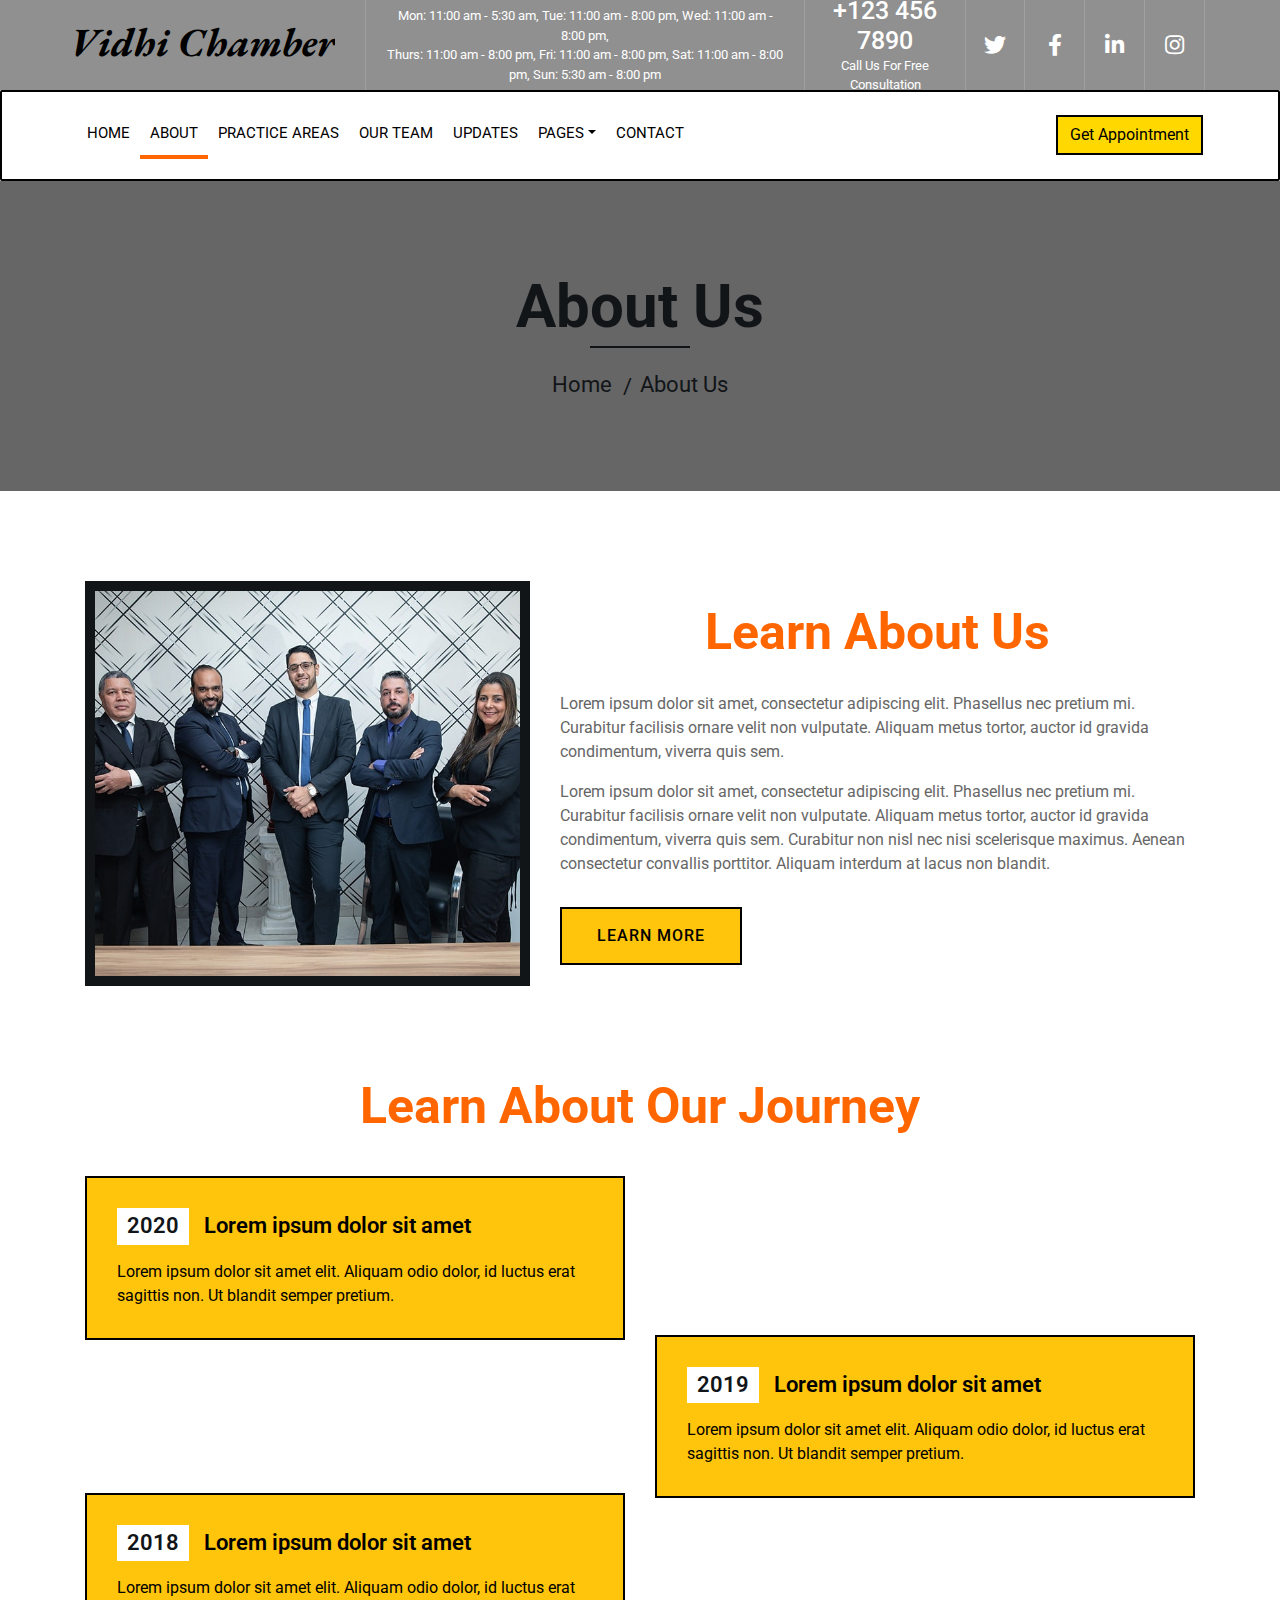
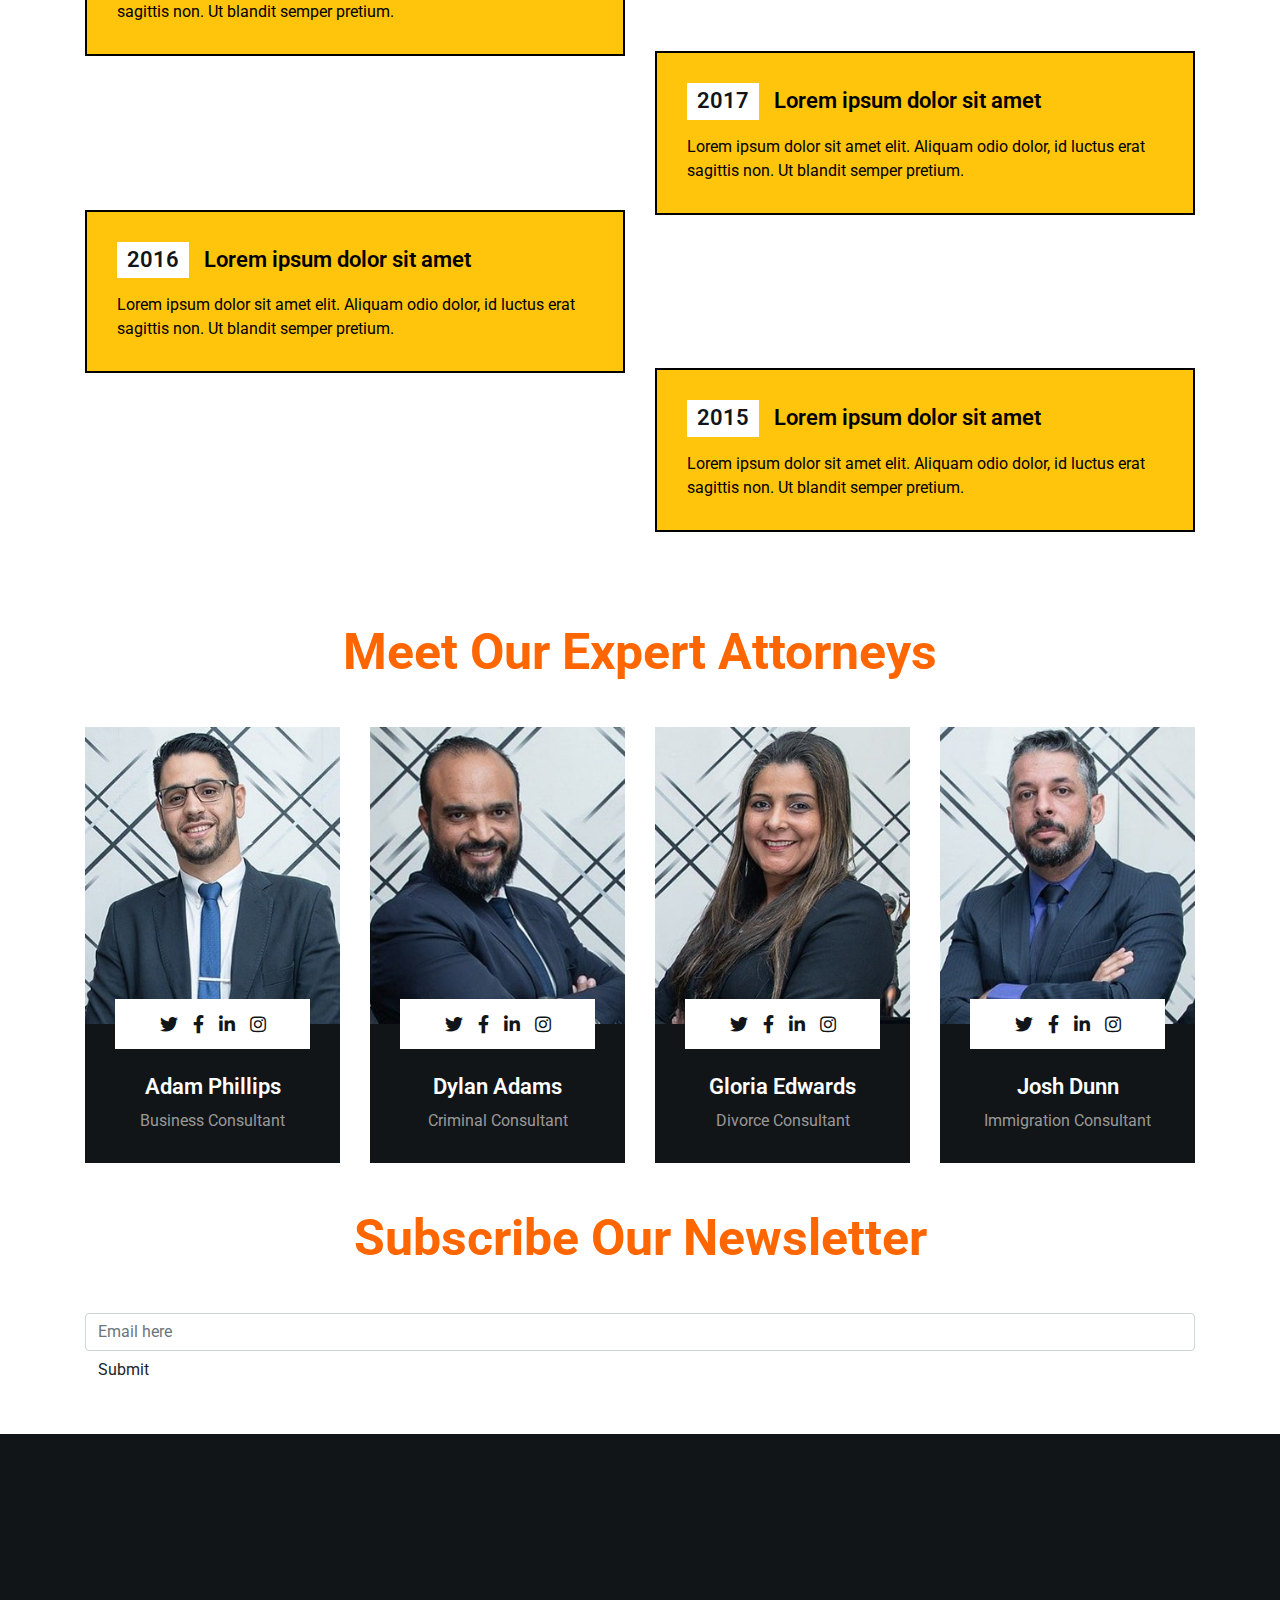
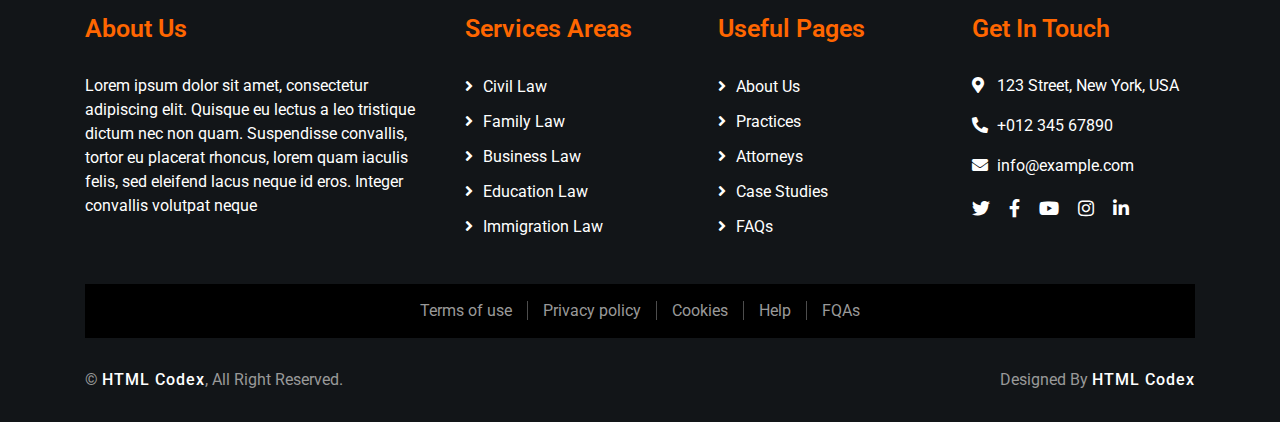
<file: about.html>
<!DOCTYPE html>
<html lang="en">
    <head>
        <meta charset="utf-8">
        <title>Vidhi Chamber</title>
        <meta content="width=device-width, initial-scale=1.0" name="viewport">
        <meta content="Law Firm Website Template" name="keywords">
        <meta content="Law Firm Website Template" name="description">

        <!-- Favicon -->
        <link href="img/favicon.ico" rel="icon">

        <!-- Google Font -->
        <link href="https://fonts.googleapis.com/css2?family=EB+Garamond:ital,wght@1,600;1,700;1,800&family=Roboto:wght@400;500&display=swap" rel="stylesheet"> 
        
        <!-- CSS Libraries -->
        <link href="https://stackpath.bootstrapcdn.com/bootstrap/4.4.1/css/bootstrap.min.css" rel="stylesheet">
        <link href="https://cdnjs.cloudflare.com/ajax/libs/font-awesome/5.10.0/css/all.min.css" rel="stylesheet">
        <link href="lib/animate/animate.min.css" rel="stylesheet">
        <link href="lib/owlcarousel/assets/owl.carousel.min.css" rel="stylesheet">

        <!-- Template Stylesheet -->
        <link href="css/style.css" rel="stylesheet">
    </head>

    <body>
        <div class="wrapper">
            <!-- Top Bar Start -->
            <div class="top-bar">
                <div class="container-fluid">
                    <div class="row">
                        <div class="col-lg-3">
                            <div class="logo">
                                <a href="index.html">
                                    <h1 style="font-size:40px;">Vidhi Chamber</h1>
                                    <!-- <img src="img/logo.jpg" alt="Logo"> -->
                                </a>
                            </div>
                        </div>
                        <div class="col-lg-9">
                            <div class="top-bar-right">
                                <div class="text">
                                   
                                    <p>Mon: 11:00 am - 5:30 am, Tue: 11:00 am - 8:00 pm, Wed: 11:00 am - 8:00 pm,<br> 
                                        Thurs: 11:00 am - 8:00 pm, Fri: 11:00 am - 8:00 pm, Sat: 11:00 am - 8:00 pm, Sun: 5:30 am - 8:00 pm</p>
                                </div>
                                <div class="text">
                                    <h2>+123 456 7890</h2>
                                    <p>Call Us For Free Consultation</p>
                                </div>
                                <div class="social">
                                    <a href=""><i class="fab fa-twitter"></i></a>
                                    <a href=""><i class="fab fa-facebook-f"></i></a>
                                    <a href=""><i class="fab fa-linkedin-in"></i></a>
                                    <a href=""><i class="fab fa-instagram"></i></a>
                                </div>
                            </div>
                        </div>
                    </div>
                </div>
            </div>
            <!-- Top Bar End -->

            <!-- Nav Bar Start -->
            <div class="nav-bar">
                <div class="container-fluid">
                    <nav class="navbar navbar-expand-lg bg-dark navbar-dark">
                        <a href="#" class="navbar-brand">MENU</a>
                        <button type="button" class="navbar-toggler" data-toggle="collapse" data-target="#navbarCollapse">
                            <span class="navbar-toggler-icon"></span>
                        </button>

                        <div class="collapse navbar-collapse justify-content-between" id="navbarCollapse">
                            <div class="navbar-nav mr-auto">
                                <a href="home.html" class="nav-item nav-link">Home</a>
                                <a href="about.html" class="nav-item nav-link active">About</a>
                                <a href="service.html" class="nav-item nav-link">Practice Areas</a>
                                <a href="team.html" class="nav-item nav-link">Our Team</a>
                                <a href="portfolio.html" class="nav-item nav-link">Updates</a>
                                <div class="nav-item dropdown">
                                    <a href="#" class="nav-link dropdown-toggle" data-toggle="dropdown">Pages</a>
                                    <div class="dropdown-menu">
                                        <a href="single-page.html" class="dropdown-item">Blog Page</a>
                                        <a href="#" class="dropdown-item">Single Page</a>
                                    </div>
                                </div>
                                <a href="contact.html" class="nav-item nav-link">Contact</a>
                            </div>
                            <div class="ml-auto">
                                <a class="btn" href="">Get Appointment</a>
                            </div>
                        </div>
                    </nav>
                </div>
            </div>
            <!-- Nav Bar End -->
            
            
            <!-- Page Header Start -->
            <div class="page-header">
                <div class="container">
                    <div class="row">
                        <div class="col-12">
                            <h2>About Us</h2>
                        </div>
                        <div class="col-12">
                            <a href="">Home</a>
                            <a href="">About Us</a>
                        </div>
                    </div>
                </div>
            </div>
            <!-- Page Header End -->


            <!-- About Start -->
            <div class="about">
                <div class="container">
                    <div class="row align-items-center">
                        <div class="col-lg-5 col-md-6">
                            <div class="about-img">
                                <img src="img/about.jpg" alt="Image">
                            </div>
                        </div>
                        <div class="col-lg-7 col-md-6">
                            <div class="section-header">
                                <h2>Learn About Us</h2>
                            </div>
                            <div class="about-text">
                                <p>
                                    Lorem ipsum dolor sit amet, consectetur adipiscing elit. Phasellus nec pretium mi. Curabitur facilisis ornare velit non vulputate. Aliquam metus tortor, auctor id gravida condimentum, viverra quis sem.
                                </p>
                                <p>
                                    Lorem ipsum dolor sit amet, consectetur adipiscing elit. Phasellus nec pretium mi. Curabitur facilisis ornare velit non vulputate. Aliquam metus tortor, auctor id gravida condimentum, viverra quis sem. Curabitur non nisl nec nisi scelerisque maximus. Aenean consectetur convallis porttitor. Aliquam interdum at lacus non blandit.
                                </p>
                                <a class="btn" href="">Learn More</a>
                            </div>
                        </div>
                    </div>
                </div>
            </div>
            <!-- About End -->


            <!-- Timeline Start -->
            <div class="timeline">
                <div class="container">
                    <div class="section-header">
                        <h2>Learn About Our Journey</h2>
                    </div>
                    <div class="timeline-start">
                        <div class="timeline-container left">
                            <div class="timeline-content">
                                <h2><span>2020</span>Lorem ipsum dolor sit amet</h2>
                                <p>
                                    Lorem ipsum dolor sit amet elit. Aliquam odio dolor, id luctus erat sagittis non. Ut blandit semper pretium.
                                </p>
                            </div>
                        </div>
                        <div class="timeline-container right">
                            <div class="timeline-content">
                                <h2><span>2019</span>Lorem ipsum dolor sit amet</h2>
                                <p>
                                    Lorem ipsum dolor sit amet elit. Aliquam odio dolor, id luctus erat sagittis non. Ut blandit semper pretium.
                                </p>
                            </div>
                        </div>
                        <div class="timeline-container left">
                            <div class="timeline-content">
                                <h2><span>2018</span>Lorem ipsum dolor sit amet</h2>
                                <p>
                                    Lorem ipsum dolor sit amet elit. Aliquam odio dolor, id luctus erat sagittis non. Ut blandit semper pretium.
                                </p>
                            </div>
                        </div>
                        <div class="timeline-container right">
                            <div class="timeline-content">
                                <h2><span>2017</span>Lorem ipsum dolor sit amet</h2>
                                <p>
                                    Lorem ipsum dolor sit amet elit. Aliquam odio dolor, id luctus erat sagittis non. Ut blandit semper pretium.
                                </p>
                            </div>
                        </div>
                        <div class="timeline-container left">
                            <div class="timeline-content">
                                <h2><span>2016</span>Lorem ipsum dolor sit amet</h2>
                                <p>
                                    Lorem ipsum dolor sit amet elit. Aliquam odio dolor, id luctus erat sagittis non. Ut blandit semper pretium.
                                </p>
                            </div>
                        </div>
                        <div class="timeline-container right">
                            <div class="timeline-content">
                                <h2><span>2015</span>Lorem ipsum dolor sit amet</h2>
                                <p>
                                    Lorem ipsum dolor sit amet elit. Aliquam odio dolor, id luctus erat sagittis non. Ut blandit semper pretium.
                                </p>
                            </div>
                        </div>
                    </div>
                </div>
            </div>
            <!-- Timeline End -->


            <!-- Team Start -->
            <div class="team">
                <div class="container">
                    <div class="section-header">
                        <h2>Meet Our Expert Attorneys</h2>
                    </div>
                    <div class="row">
                        <div class="col-lg-3 col-md-6">
                            <div class="team-item">
                                <div class="team-img">
                                    <img src="img/team-1.jpg" alt="Team Image">
                                </div>
                                <div class="team-text">
                                    <h2>Adam Phillips</h2>
                                    <p>Business Consultant</p>
                                    <div class="team-social">
                                        <a class="social-tw" href=""><i class="fab fa-twitter"></i></a>
                                        <a class="social-fb" href=""><i class="fab fa-facebook-f"></i></a>
                                        <a class="social-li" href=""><i class="fab fa-linkedin-in"></i></a>
                                        <a class="social-in" href=""><i class="fab fa-instagram"></i></a>
                                    </div>
                                </div>
                            </div>
                        </div>
                        <div class="col-lg-3 col-md-6">
                            <div class="team-item">
                                <div class="team-img">
                                    <img src="img/team-2.jpg" alt="Team Image">
                                </div>
                                <div class="team-text">
                                    <h2>Dylan Adams</h2>
                                    <p>Criminal Consultant</p>
                                    <div class="team-social">
                                        <a class="social-tw" href=""><i class="fab fa-twitter"></i></a>
                                        <a class="social-fb" href=""><i class="fab fa-facebook-f"></i></a>
                                        <a class="social-li" href=""><i class="fab fa-linkedin-in"></i></a>
                                        <a class="social-in" href=""><i class="fab fa-instagram"></i></a>
                                    </div>
                                </div>
                            </div>
                        </div>
                        <div class="col-lg-3 col-md-6">
                            <div class="team-item">
                                <div class="team-img">
                                    <img src="img/team-3.jpg" alt="Team Image">
                                </div>
                                <div class="team-text">
                                    <h2>Gloria Edwards</h2>
                                    <p>Divorce Consultant</p>
                                    <div class="team-social">
                                        <a class="social-tw" href=""><i class="fab fa-twitter"></i></a>
                                        <a class="social-fb" href=""><i class="fab fa-facebook-f"></i></a>
                                        <a class="social-li" href=""><i class="fab fa-linkedin-in"></i></a>
                                        <a class="social-in" href=""><i class="fab fa-instagram"></i></a>
                                    </div>
                                </div>
                            </div>
                        </div>
                        <div class="col-lg-3 col-md-6">
                            <div class="team-item">
                                <div class="team-img">
                                    <img src="img/team-4.jpg" alt="Team Image">
                                </div>
                                <div class="team-text">
                                    <h2>Josh Dunn</h2>
                                    <p>Immigration Consultant</p>
                                    <div class="team-social">
                                        <a class="social-tw" href=""><i class="fab fa-twitter"></i></a>
                                        <a class="social-fb" href=""><i class="fab fa-facebook-f"></i></a>
                                        <a class="social-li" href=""><i class="fab fa-linkedin-in"></i></a>
                                        <a class="social-in" href=""><i class="fab fa-instagram"></i></a>
                                    </div>
                                </div>
                            </div>
                        </div>
                    </div>
                </div>
            </div>
            <!-- Team End -->


            <!-- Newsletter Start -->
            <div class="newsletter">
                <div class="container">
                    <div class="section-header">
                        <h2>Subscribe Our Newsletter</h2>
                    </div>
                    <div class="form">
                        <input class="form-control" placeholder="Email here">
                        <button class="btn">Submit</button>
                    </div>
                </div>
            </div>
            <!-- Newsletter End -->


            <!-- Footer Start -->
            <div class="footer">
                <div class="container">
                    <div class="row">
                        <div class="col-md-6 col-lg-4">
                            <div class="footer-about">
                                <h2>About Us</h2>
                                <p>
                                    Lorem ipsum dolor sit amet, consectetur adipiscing elit. Quisque eu lectus a leo tristique dictum nec non quam. Suspendisse convallis, tortor eu placerat rhoncus, lorem quam iaculis felis, sed eleifend lacus neque id eros. Integer convallis volutpat neque
                                </p>
                            </div>
                        </div>
                        <div class="col-md-6 col-lg-8">
                            <div class="row">
                        <div class="col-md-6 col-lg-4">
                            <div class="footer-link">
                                <h2>Services Areas</h2>
                                <a href="">Civil Law</a>
                                <a href="">Family Law</a>
                                <a href="">Business Law</a>
                                <a href="">Education Law</a>
                                <a href="">Immigration Law</a>
                            </div>
                        </div>
                        <div class="col-md-6 col-lg-4">
                            <div class="footer-link">
                                <h2>Useful Pages</h2>
                                <a href="">About Us</a>
                                <a href="">Practices</a>
                                <a href="">Attorneys</a>
                                <a href="">Case Studies</a>
                                <a href="">FAQs</a>
                            </div>
                        </div>
                        <div class="col-md-6 col-lg-4">
                            <div class="footer-contact">
                                <h2>Get In Touch</h2>
                                <p><i class="fa fa-map-marker-alt"></i>123 Street, New York, USA</p>
                                <p><i class="fa fa-phone-alt"></i>+012 345 67890</p>
                                <p><i class="fa fa-envelope"></i>info@example.com</p>
                                <div class="footer-social">
                                    <a href=""><i class="fab fa-twitter"></i></a>
                                    <a href=""><i class="fab fa-facebook-f"></i></a>
                                    <a href=""><i class="fab fa-youtube"></i></a>
                                    <a href=""><i class="fab fa-instagram"></i></a>
                                    <a href=""><i class="fab fa-linkedin-in"></i></a>
                                </div>
                            </div>
                        </div>
                        </div>
                    </div>
                    </div>
                </div>
                <div class="container footer-menu">
                    <div class="f-menu">
                        <a href="">Terms of use</a>
                        <a href="">Privacy policy</a>
                        <a href="">Cookies</a>
                        <a href="">Help</a>
                        <a href="">FQAs</a>
                    </div>
                </div>
                <div class="container copyright">
                    <div class="row">
                        <div class="col-md-6">
                            <p>&copy; <a href="https://htmlcodex.com/law-firm-website-template">HTML Codex</a>, All Right Reserved.</p>
                        </div>
                        <div class="col-md-6">
                            <p>Designed By <a href="https://htmlcodex.com">HTML Codex</a></p>
                        </div>
                    </div>
                </div>
            </div>
            <!-- Footer End -->
            
            <a href="#" class="back-to-top"><i class="fa fa-chevron-up"></i></a>
        </div>

        <!-- JavaScript Libraries -->
        <script src="https://code.jquery.com/jquery-3.4.1.min.js"></script>
        <script src="https://stackpath.bootstrapcdn.com/bootstrap/4.4.1/js/bootstrap.bundle.min.js"></script>
        <script src="lib/easing/easing.min.js"></script>
        <script src="lib/owlcarousel/owl.carousel.min.js"></script>
        <script src="lib/isotope/isotope.pkgd.min.js"></script>

        <!-- Template Javascript -->
        <script src="js/main.js"></script>
    </body>
</html>
</file>
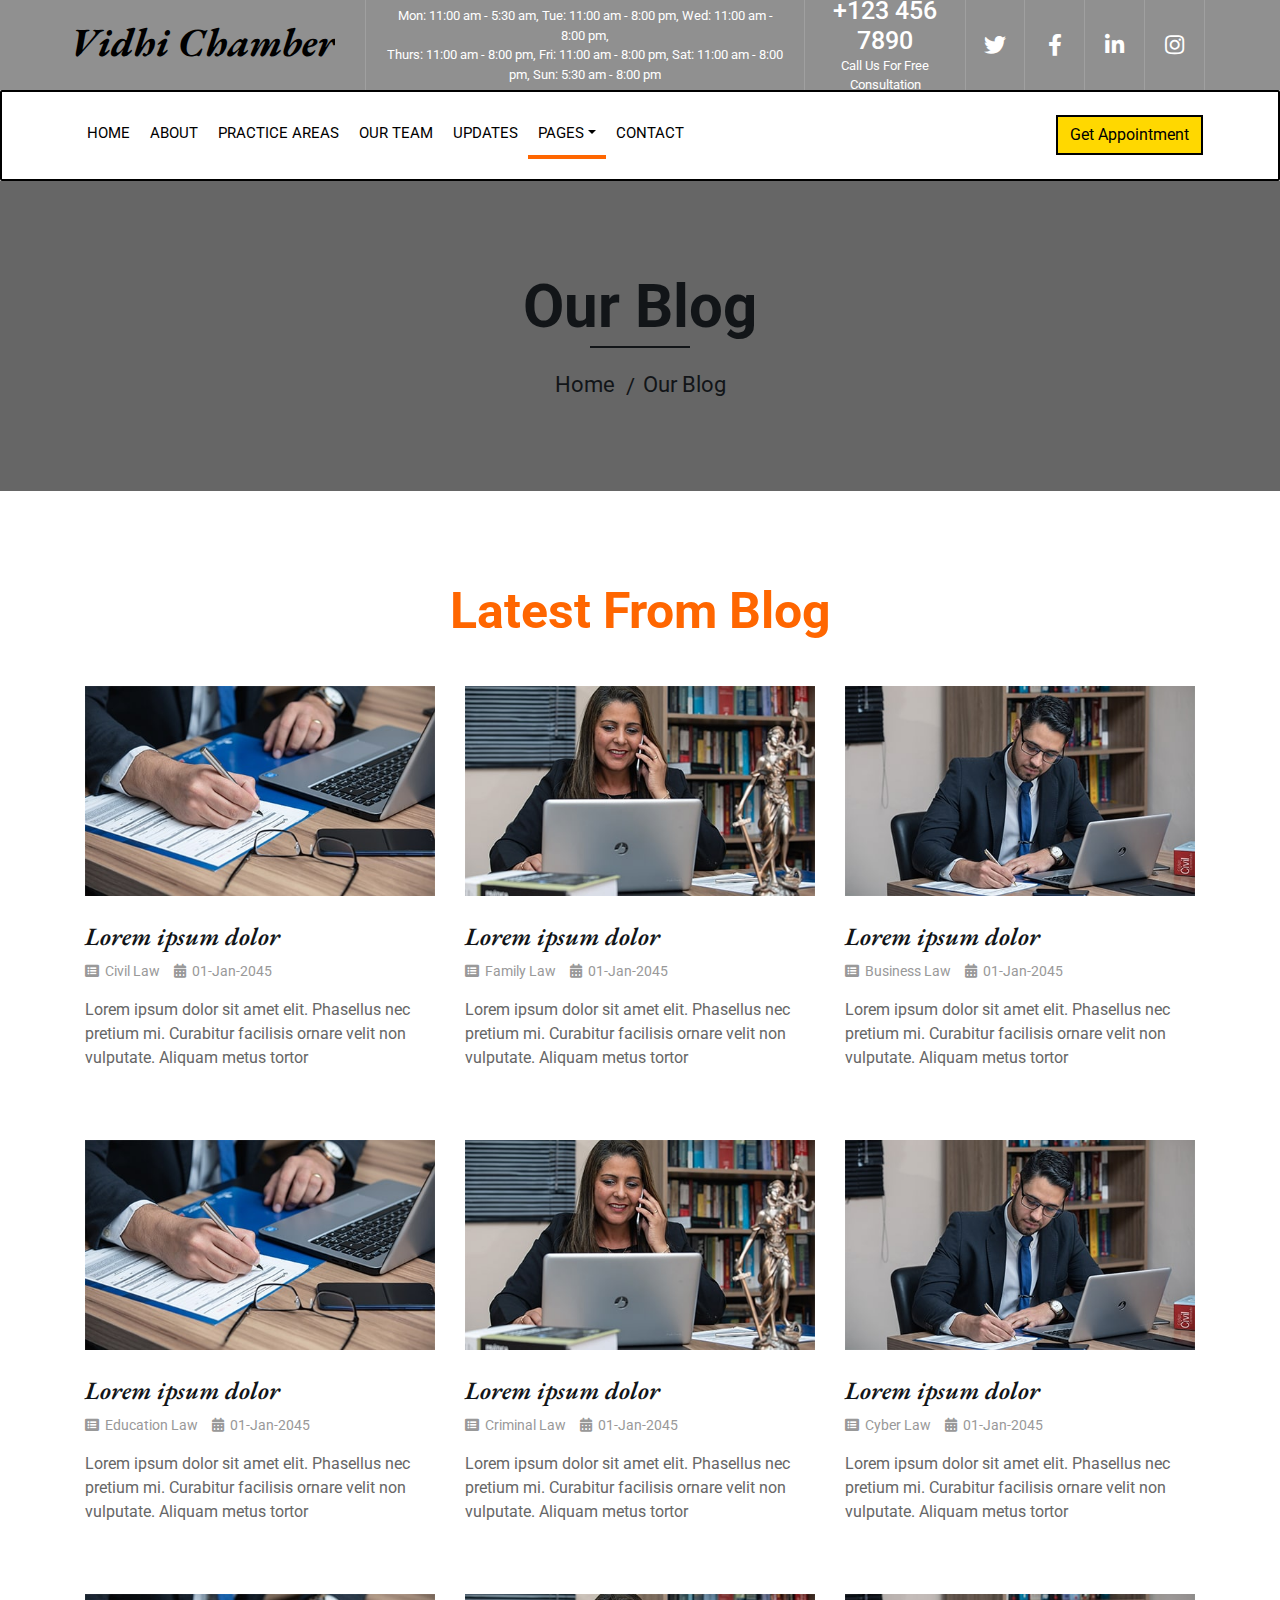
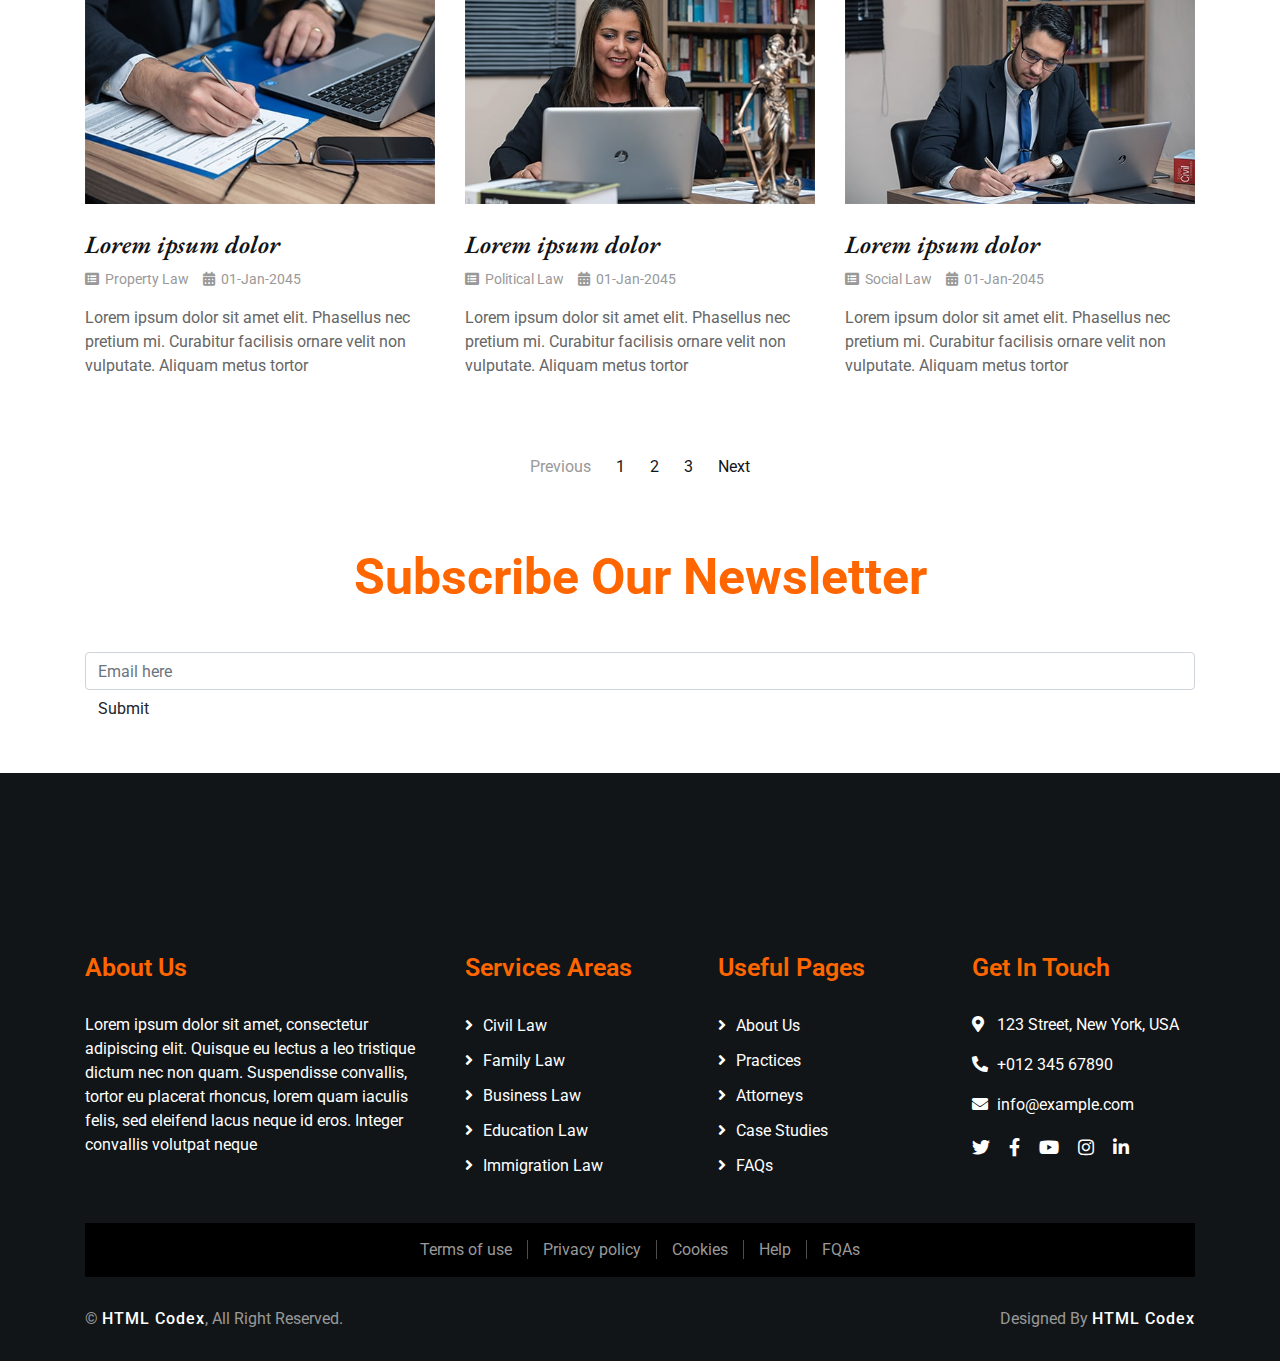
<file: blog.html>
<!DOCTYPE html>
<html lang="en">
    <head>
        <meta charset="utf-8">
        <title>Vidhi Chamber</title>
        <meta content="width=device-width, initial-scale=1.0" name="viewport">
        <meta content="Law Firm Website Template" name="keywords">
        <meta content="Law Firm Website Template" name="description">

        <!-- Favicon -->
        <link href="img/favicon.ico" rel="icon">

        <!-- Google Font -->
        <link href="https://fonts.googleapis.com/css2?family=EB+Garamond:ital,wght@1,600;1,700;1,800&family=Roboto:wght@400;500&display=swap" rel="stylesheet"> 
        
        <!-- CSS Libraries -->
        <link href="https://stackpath.bootstrapcdn.com/bootstrap/4.4.1/css/bootstrap.min.css" rel="stylesheet">
        <link href="https://cdnjs.cloudflare.com/ajax/libs/font-awesome/5.10.0/css/all.min.css" rel="stylesheet">
        <link href="lib/animate/animate.min.css" rel="stylesheet">
        <link href="lib/owlcarousel/assets/owl.carousel.min.css" rel="stylesheet">

        <!-- Template Stylesheet -->
        <link href="css/style.css" rel="stylesheet">
    </head>

    <body>
        <div class="wrapper">
            <!-- Top Bar Start -->
            <div class="top-bar">
                <div class="container-fluid">
                    <div class="row">
                        <div class="col-lg-3">
                            <div class="logo">
                                <a href="index.html">
                                    <h1 style="font-size:40px;">Vidhi Chamber</h1>
                                    <!-- <img src="img/logo.jpg" alt="Logo"> -->
                                </a>
                            </div>
                        </div>
                        <div class="col-lg-9">
                            <div class="top-bar-right">
                                <div class="text">
                                   
                                    <p>Mon: 11:00 am - 5:30 am, Tue: 11:00 am - 8:00 pm, Wed: 11:00 am - 8:00 pm,<br> 
                                        Thurs: 11:00 am - 8:00 pm, Fri: 11:00 am - 8:00 pm, Sat: 11:00 am - 8:00 pm, Sun: 5:30 am - 8:00 pm</p>
                                </div>
                                <div class="text">
                                    <h2>+123 456 7890</h2>
                                    <p>Call Us For Free Consultation</p>
                                </div>
                                <div class="social">
                                    <a href=""><i class="fab fa-twitter"></i></a>
                                    <a href=""><i class="fab fa-facebook-f"></i></a>
                                    <a href=""><i class="fab fa-linkedin-in"></i></a>
                                    <a href=""><i class="fab fa-instagram"></i></a>
                                </div>
                            </div>
                        </div>
                    </div>
                </div>
            </div>
            <!-- Top Bar End -->

            <!-- Nav Bar Start -->
            <div class="nav-bar">
                <div class="container-fluid">
                    <nav class="navbar navbar-expand-lg bg-dark navbar-dark">
                        <a href="#" class="navbar-brand">MENU</a>
                        <button type="button" class="navbar-toggler" data-toggle="collapse" data-target="#navbarCollapse">
                            <span class="navbar-toggler-icon"></span>
                        </button>

                        <div class="collapse navbar-collapse justify-content-between" id="navbarCollapse">
                            <div class="navbar-nav mr-auto">
                                <a href="home.html" class="nav-item nav-link">Home</a>
                                <a href="about.html" class="nav-item nav-link">About</a>
                                <a href="service.html" class="nav-item nav-link">Practice Areas</a>
                                <a href="team.html" class="nav-item nav-link">Our Team</a>
                                <a href="portfolio.html" class="nav-item nav-link">Updates</a>
                                <div class="nav-item dropdown">
                                    <a href="#" class="nav-link dropdown-toggle active" data-toggle="dropdown">Pages</a>
                                    <div class="dropdown-menu">
                                        <a href="blog.html" class="dropdown-item">Blog Page</a>
                                        <a href="single.html" class="dropdown-item">Single Page</a>
                                    </div>
                                </div>
                                <a href="contact.html" class="nav-item nav-link">Contact</a>
                            </div>
                            <div class="ml-auto">
                                <a class="btn" href="">Get Appointment</a>
                            </div>
                        </div>
                    </nav>
                </div>
            </div>
            <!-- Nav Bar End -->
            
            
            <!-- Page Header Start -->
            <div class="page-header">
                <div class="container">
                    <div class="row">
                        <div class="col-12">
                            <h2>Our Blog</h2>
                        </div>
                        <div class="col-12">
                            <a href="">Home</a>
                            <a href="">Our Blog</a>
                        </div>
                    </div>
                </div>
            </div>
            <!-- Page Header End -->


            <!-- Blog Start -->
            <div class="blog">
                <div class="container">
                    <div class="section-header">
                        <h2>Latest From Blog</h2>
                    </div>
                    <div class="row blog-page">
                        <div class="col-lg-4 col-md-6 blog-item">
                            <img src="img/blog-1.jpg" alt="Blog">
                            <h3>Lorem ipsum dolor</h3>
                            <div class="meta">
                                <i class="fa fa-list-alt"></i>
                                <a href="">Civil Law</a>
                                <i class="fa fa-calendar-alt"></i>
                                <p>01-Jan-2045</p>
                            </div>
                            <p>
                                Lorem ipsum dolor sit amet elit. Phasellus nec pretium mi. Curabitur facilisis ornare velit non vulputate. Aliquam metus tortor
                            </p>
                            <a class="btn" href="">Read More <i class="fa fa-angle-right"></i></a>
                        </div>
                        <div class="col-lg-4 col-md-6 blog-item">
                            <img src="img/blog-2.jpg" alt="Blog">
                            <h3>Lorem ipsum dolor</h3>
                            <div class="meta">
                                <i class="fa fa-list-alt"></i>
                                <a href="">Family Law</a>
                                <i class="fa fa-calendar-alt"></i>
                                <p>01-Jan-2045</p>
                            </div>
                            <p>
                                Lorem ipsum dolor sit amet elit. Phasellus nec pretium mi. Curabitur facilisis ornare velit non vulputate. Aliquam metus tortor
                            </p>
                            <a class="btn" href="">Read More <i class="fa fa-angle-right"></i></a>
                        </div>
                        <div class="col-lg-4 col-md-6 blog-item">
                            <img src="img/blog-3.jpg" alt="Blog">
                            <h3>Lorem ipsum dolor</h3>
                            <div class="meta">
                                <i class="fa fa-list-alt"></i>
                                <a href="">Business Law</a>
                                <i class="fa fa-calendar-alt"></i>
                                <p>01-Jan-2045</p>
                            </div>
                            <p>
                                Lorem ipsum dolor sit amet elit. Phasellus nec pretium mi. Curabitur facilisis ornare velit non vulputate. Aliquam metus tortor
                            </p>
                            <a class="btn" href="">Read More <i class="fa fa-angle-right"></i></a>
                        </div>
                        <div class="col-lg-4 col-md-6 blog-item">
                            <img src="img/blog-1.jpg" alt="Blog">
                            <h3>Lorem ipsum dolor</h3>
                            <div class="meta">
                                <i class="fa fa-list-alt"></i>
                                <a href="">Education Law</a>
                                <i class="fa fa-calendar-alt"></i>
                                <p>01-Jan-2045</p>
                            </div>
                            <p>
                                Lorem ipsum dolor sit amet elit. Phasellus nec pretium mi. Curabitur facilisis ornare velit non vulputate. Aliquam metus tortor
                            </p>
                            <a class="btn" href="">Read More <i class="fa fa-angle-right"></i></a>
                        </div>
                        <div class="col-lg-4 col-md-6 blog-item">
                            <img src="img/blog-2.jpg" alt="Blog">
                            <h3>Lorem ipsum dolor</h3>
                            <div class="meta">
                                <i class="fa fa-list-alt"></i>
                                <a href="">Criminal Law</a>
                                <i class="fa fa-calendar-alt"></i>
                                <p>01-Jan-2045</p>
                            </div>
                            <p>
                                Lorem ipsum dolor sit amet elit. Phasellus nec pretium mi. Curabitur facilisis ornare velit non vulputate. Aliquam metus tortor
                            </p>
                            <a class="btn" href="">Read More <i class="fa fa-angle-right"></i></a>
                        </div>
                        <div class="col-lg-4 col-md-6 blog-item">
                            <img src="img/blog-3.jpg" alt="Blog">
                            <h3>Lorem ipsum dolor</h3>
                            <div class="meta">
                                <i class="fa fa-list-alt"></i>
                                <a href="">Cyber Law</a>
                                <i class="fa fa-calendar-alt"></i>
                                <p>01-Jan-2045</p>
                            </div>
                            <p>
                                Lorem ipsum dolor sit amet elit. Phasellus nec pretium mi. Curabitur facilisis ornare velit non vulputate. Aliquam metus tortor
                            </p>
                            <a class="btn" href="">Read More <i class="fa fa-angle-right"></i></a>
                        </div>
                        <div class="col-lg-4 col-md-6 blog-item">
                            <img src="img/blog-1.jpg" alt="Blog">
                            <h3>Lorem ipsum dolor</h3>
                            <div class="meta">
                                <i class="fa fa-list-alt"></i>
                                <a href="">Property Law</a>
                                <i class="fa fa-calendar-alt"></i>
                                <p>01-Jan-2045</p>
                            </div>
                            <p>
                                Lorem ipsum dolor sit amet elit. Phasellus nec pretium mi. Curabitur facilisis ornare velit non vulputate. Aliquam metus tortor
                            </p>
                            <a class="btn" href="">Read More <i class="fa fa-angle-right"></i></a>
                        </div>
                        <div class="col-lg-4 col-md-6 blog-item">
                            <img src="img/blog-2.jpg" alt="Blog">
                            <h3>Lorem ipsum dolor</h3>
                            <div class="meta">
                                <i class="fa fa-list-alt"></i>
                                <a href="">Political Law</a>
                                <i class="fa fa-calendar-alt"></i>
                                <p>01-Jan-2045</p>
                            </div>
                            <p>
                                Lorem ipsum dolor sit amet elit. Phasellus nec pretium mi. Curabitur facilisis ornare velit non vulputate. Aliquam metus tortor
                            </p>
                            <a class="btn" href="">Read More <i class="fa fa-angle-right"></i></a>
                        </div>
                        <div class="col-lg-4 col-md-6 blog-item">
                            <img src="img/blog-3.jpg" alt="Blog">
                            <h3>Lorem ipsum dolor</h3>
                            <div class="meta">
                                <i class="fa fa-list-alt"></i>
                                <a href="">Social Law</a>
                                <i class="fa fa-calendar-alt"></i>
                                <p>01-Jan-2045</p>
                            </div>
                            <p>
                                Lorem ipsum dolor sit amet elit. Phasellus nec pretium mi. Curabitur facilisis ornare velit non vulputate. Aliquam metus tortor
                            </p>
                            <a class="btn" href="">Read More <i class="fa fa-angle-right"></i></a>
                        </div>
                    </div>
                    <div class="row">
                        <div class="col-12">
                            <ul class="pagination justify-content-center">
                                <li class="page-item disabled"><a class="page-link" href="#">Previous</a></li>
                                <li class="page-item"><a class="page-link" href="#">1</a></li>
                                <li class="page-item active"><a class="page-link" href="#">2</a></li>
                                <li class="page-item"><a class="page-link" href="#">3</a></li>
                                <li class="page-item"><a class="page-link" href="#">Next</a></li>
                            </ul> 
                        </div>
                    </div>
                </div>
            </div>
            <!-- Blog End -->


            <!-- Newsletter Start -->
            <div class="newsletter">
                <div class="container">
                    <div class="section-header">
                        <h2>Subscribe Our Newsletter</h2>
                    </div>
                    <div class="form">
                        <input class="form-control" placeholder="Email here">
                        <button class="btn">Submit</button>
                    </div>
                </div>
            </div>
            <!-- Newsletter End -->


            <!-- Footer Start -->
            <div class="footer">
                <div class="container">
                    <div class="row">
                        <div class="col-md-6 col-lg-4">
                            <div class="footer-about">
                                <h2>About Us</h2>
                                <p>
                                    Lorem ipsum dolor sit amet, consectetur adipiscing elit. Quisque eu lectus a leo tristique dictum nec non quam. Suspendisse convallis, tortor eu placerat rhoncus, lorem quam iaculis felis, sed eleifend lacus neque id eros. Integer convallis volutpat neque
                                </p>
                            </div>
                        </div>
                        <div class="col-md-6 col-lg-8">
                            <div class="row">
                        <div class="col-md-6 col-lg-4">
                            <div class="footer-link">
                                <h2>Services Areas</h2>
                                <a href="">Civil Law</a>
                                <a href="">Family Law</a>
                                <a href="">Business Law</a>
                                <a href="">Education Law</a>
                                <a href="">Immigration Law</a>
                            </div>
                        </div>
                        <div class="col-md-6 col-lg-4">
                            <div class="footer-link">
                                <h2>Useful Pages</h2>
                                <a href="">About Us</a>
                                <a href="">Practices</a>
                                <a href="">Attorneys</a>
                                <a href="">Case Studies</a>
                                <a href="">FAQs</a>
                            </div>
                        </div>
                        <div class="col-md-6 col-lg-4">
                            <div class="footer-contact">
                                <h2>Get In Touch</h2>
                                <p><i class="fa fa-map-marker-alt"></i>123 Street, New York, USA</p>
                                <p><i class="fa fa-phone-alt"></i>+012 345 67890</p>
                                <p><i class="fa fa-envelope"></i>info@example.com</p>
                                <div class="footer-social">
                                    <a href=""><i class="fab fa-twitter"></i></a>
                                    <a href=""><i class="fab fa-facebook-f"></i></a>
                                    <a href=""><i class="fab fa-youtube"></i></a>
                                    <a href=""><i class="fab fa-instagram"></i></a>
                                    <a href=""><i class="fab fa-linkedin-in"></i></a>
                                </div>
                            </div>
                        </div>
                        </div>
                    </div>
                    </div>
                </div>
                <div class="container footer-menu">
                    <div class="f-menu">
                        <a href="">Terms of use</a>
                        <a href="">Privacy policy</a>
                        <a href="">Cookies</a>
                        <a href="">Help</a>
                        <a href="">FQAs</a>
                    </div>
                </div>
                <div class="container copyright">
                    <div class="row">
                        <div class="col-md-6">
                            <p>&copy; <a href="https://htmlcodex.com/law-firm-website-template">HTML Codex</a>, All Right Reserved.</p>
                        </div>
                        <div class="col-md-6">
                            <p>Designed By <a href="https://htmlcodex.com">HTML Codex</a></p>
                        </div>
                    </div>
                </div>
            </div>
            <!-- Footer End -->
            
            <a href="#" class="back-to-top"><i class="fa fa-chevron-up"></i></a>
        </div>

        <!-- JavaScript Libraries -->
        <script src="https://code.jquery.com/jquery-3.4.1.min.js"></script>
        <script src="https://stackpath.bootstrapcdn.com/bootstrap/4.4.1/js/bootstrap.bundle.min.js"></script>
        <script src="lib/easing/easing.min.js"></script>
        <script src="lib/owlcarousel/owl.carousel.min.js"></script>
        <script src="lib/isotope/isotope.pkgd.min.js"></script>

        <!-- Template Javascript -->
        <script src="js/main.js"></script>
    </body>
</html>
</file>
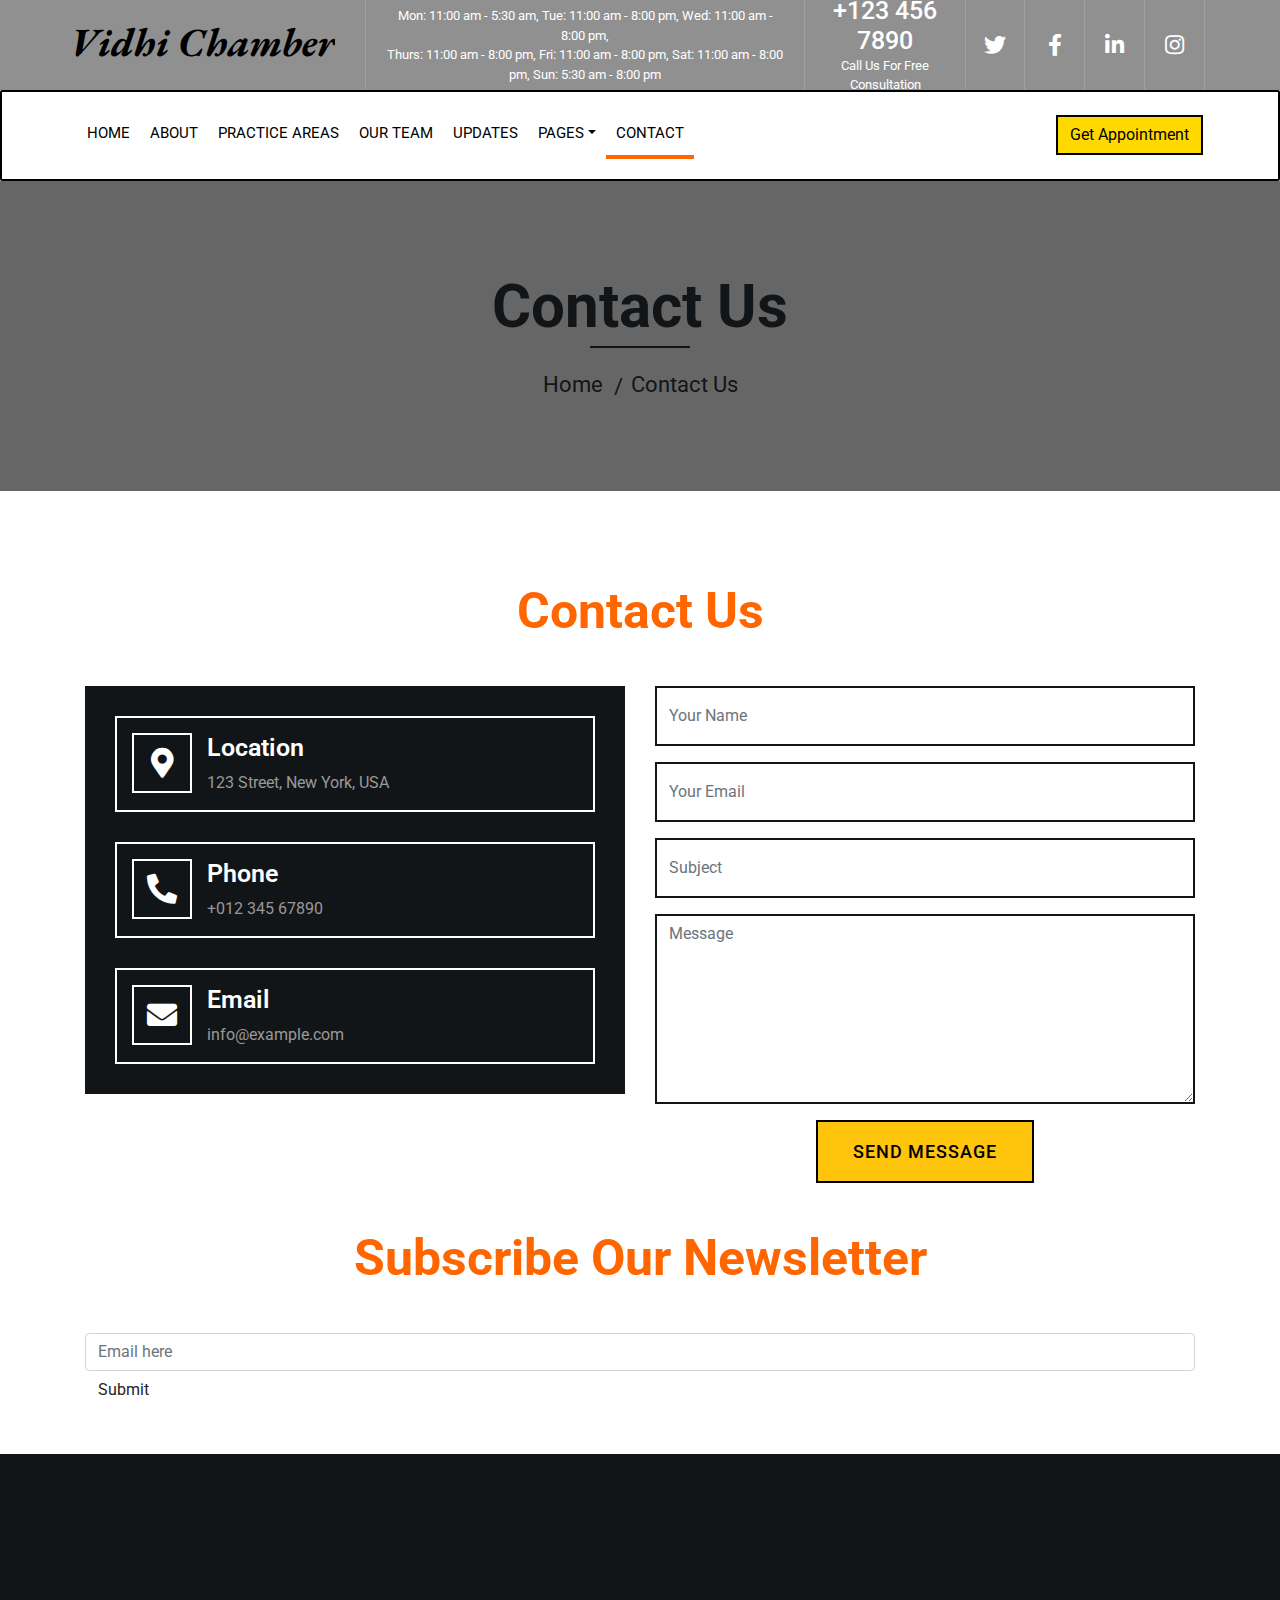
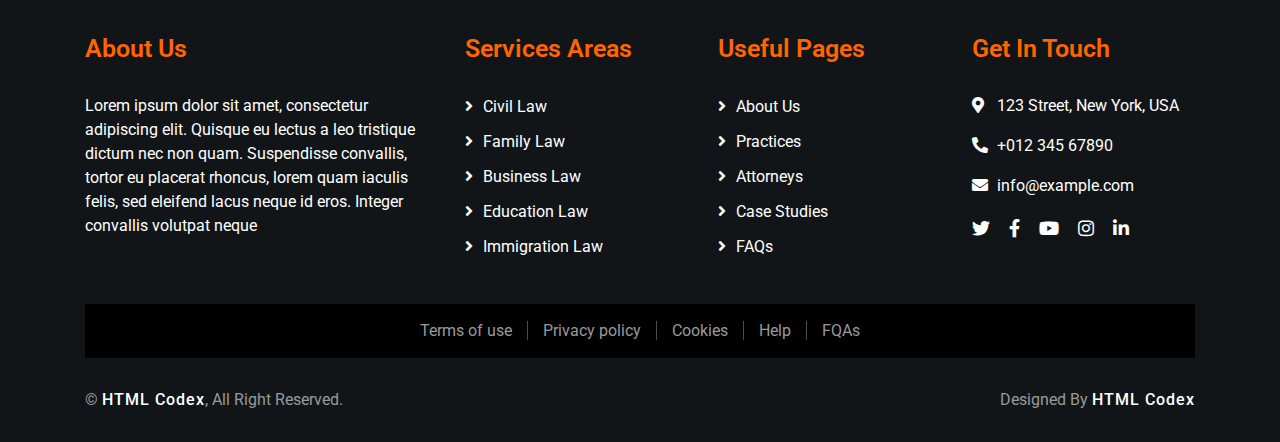
<file: contact.html>
<!DOCTYPE html>
<html lang="en">
    <head>
        <meta charset="utf-8">
        <title>Vidhi Chamber</title>
        <meta content="width=device-width, initial-scale=1.0" name="viewport">
        <meta content="Law Firm Website Template" name="keywords">
        <meta content="Law Firm Website Template" name="description">

        <!-- Favicon -->
        <link href="img/favicon.ico" rel="icon">

        <!-- Google Font -->
        <link href="https://fonts.googleapis.com/css2?family=EB+Garamond:ital,wght@1,600;1,700;1,800&family=Roboto:wght@400;500&display=swap" rel="stylesheet"> 
        
        <!-- CSS Libraries -->
        <link href="https://stackpath.bootstrapcdn.com/bootstrap/4.4.1/css/bootstrap.min.css" rel="stylesheet">
        <link href="https://cdnjs.cloudflare.com/ajax/libs/font-awesome/5.10.0/css/all.min.css" rel="stylesheet">
        <link href="lib/animate/animate.min.css" rel="stylesheet">
        <link href="lib/owlcarousel/assets/owl.carousel.min.css" rel="stylesheet">

        <!-- Template Stylesheet -->
        <link href="css/style.css" rel="stylesheet">
    </head>

    <body>
        <div class="wrapper">
            <!-- Top Bar Start -->
            <div class="top-bar">
                <div class="container-fluid">
                    <div class="row">
                        <div class="col-lg-3">
                            <div class="logo">
                                <a href="index.html">
                                    <h1 style="font-size:40px;">Vidhi Chamber</h1>
                                    <!-- <img src="img/logo.jpg" alt="Logo"> -->
                                </a>
                            </div>
                        </div>
                        <div class="col-lg-9">
                            <div class="top-bar-right">
                                <div class="text">
                                    
                                    <p>Mon: 11:00 am - 5:30 am, Tue: 11:00 am - 8:00 pm, Wed: 11:00 am - 8:00 pm,<br> Thurs: 11:00 am - 8:00 pm, Fri: 11:00 am - 8:00 pm, Sat: 11:00 am - 8:00 pm, Sun: 5:30 am - 8:00 pm</p>
                                </div>
                                <div class="text">
                                    <h2>+123 456 7890</h2>
                                    <p>Call Us For Free Consultation</p>
                                </div>
                                <div class="social">
                                    <a href=""><i class="fab fa-twitter"></i></a>
                                    <a href=""><i class="fab fa-facebook-f"></i></a>
                                    <a href=""><i class="fab fa-linkedin-in"></i></a>
                                    <a href=""><i class="fab fa-instagram"></i></a>
                                </div>
                            </div>
                        </div>
                    </div>
                </div>
            </div>
            <!-- Top Bar End -->

            <!-- Nav Bar Start -->
            <div class="nav-bar">
                <div class="container-fluid">
                    <nav class="navbar navbar-expand-lg bg-dark navbar-dark">
                        <a href="#" class="navbar-brand">MENU</a>
                        <button type="button" class="navbar-toggler" data-toggle="collapse" data-target="#navbarCollapse">
                            <span class="navbar-toggler-icon"></span>
                        </button>

                        <div class="collapse navbar-collapse justify-content-between" id="navbarCollapse">
                            <div class="navbar-nav mr-auto">
                                <a href="home.html" class="nav-item nav-link">Home</a>
                                <a href="about.html" class="nav-item nav-link">About</a>
                                <a href="service.html" class="nav-item nav-link">Practice Areas</a>
                                <a href="team.html" class="nav-item nav-link">Our Team</a>
                                <a href="portfolio.html" class="nav-item nav-link">Updates</a>
                                <div class="nav-item dropdown">
                                    <a href="#" class="nav-link dropdown-toggle" data-toggle="dropdown">Pages</a>
                                    <div class="dropdown-menu">
                                        <a href="blog.html" class="dropdown-item">Blog Page</a>
                                        <a href="single.html" class="dropdown-item">Single Page</a>
                                    </div>
                                </div>
                                <a href="contact.html" class="nav-item nav-link active">Contact</a>
                            </div>
                            <div class="ml-auto">
                                <a class="btn" href="">Get Appointment</a>
                            </div>
                        </div>
                    </nav>
                </div>
            </div>
            <!-- Nav Bar End -->
            
            
            <!-- Page Header Start -->
            <div class="page-header">
                <div class="container">
                    <div class="row">
                        <div class="col-12">
                            <h2>Contact Us</h2>
                        </div>
                        <div class="col-12">
                            <a href="">Home</a>
                            <a href="">Contact Us</a>
                        </div>
                    </div>
                </div>
            </div>
            <!-- Page Header End -->


            <!-- Contact Start -->
            <div class="contact">
                <div class="container">
                    <div class="section-header">
                        <h2>Contact Us</h2>
                    </div>
                    <div class="row">
                        <div class="col-md-6">
                            <div class="contact-info">
                                <div class="contact-item">
                                    <i class="fa fa-map-marker-alt"></i>
                                    <div class="contact-text">
                                        <h2>Location</h2>
                                        <p>123 Street, New York, USA</p>
                                    </div>
                                </div>
                                <div class="contact-item">
                                    <i class="fa fa-phone-alt"></i>
                                    <div class="contact-text">
                                        <h2>Phone</h2>
                                        <p>+012 345 67890</p>
                                    </div>
                                </div>
                                <div class="contact-item">
                                    <i class="fa fa-envelope"></i>
                                    <div class="contact-text">
                                        <h2>Email</h2>
                                        <p>info@example.com</p>
                                    </div>
                                </div>
                            </div>
                        </div>
                        <div class="col-md-6">
                            <div class="contact-form">
                                <form>
                                    <div class="form-group">
                                        <input type="text" class="form-control" placeholder="Your Name" required="required" />
                                    </div>
                                    <div class="form-group">
                                        <input type="email" class="form-control" placeholder="Your Email" required="required" />
                                    </div>
                                    <div class="form-group">
                                        <input type="text" class="form-control" placeholder="Subject" required="required" />
                                    </div>
                                    <div class="form-group">
                                        <textarea class="form-control" placeholder="Message" required="required" ></textarea>
                                    </div>
                                    <div>
                                        <button class="btn" type="submit">Send Message</button>
                                    </div>
                                </form>
                            </div>
                        </div>
                    </div>
                </div>
            </div>
            <!-- Contact End -->


            <!-- Newsletter Start -->
            <div class="newsletter">
                <div class="container">
                    <div class="section-header">
                        <h2>Subscribe Our Newsletter</h2>
                    </div>
                    <div class="form">
                        <input class="form-control" placeholder="Email here">
                        <button class="btn">Submit</button>
                    </div>
                </div>
            </div>
            <!-- Newsletter End -->


            <!-- Footer Start -->
            <div class="footer">
                <div class="container">
                    <div class="row">
                        <div class="col-md-6 col-lg-4">
                            <div class="footer-about">
                                <h2>About Us</h2>
                                <p>
                                    Lorem ipsum dolor sit amet, consectetur adipiscing elit. Quisque eu lectus a leo tristique dictum nec non quam. Suspendisse convallis, tortor eu placerat rhoncus, lorem quam iaculis felis, sed eleifend lacus neque id eros. Integer convallis volutpat neque
                                </p>
                            </div>
                        </div>
                        <div class="col-md-6 col-lg-8">
                            <div class="row">
                        <div class="col-md-6 col-lg-4">
                            <div class="footer-link">
                                <h2>Services Areas</h2>
                                <a href="">Civil Law</a>
                                <a href="">Family Law</a>
                                <a href="">Business Law</a>
                                <a href="">Education Law</a>
                                <a href="">Immigration Law</a>
                            </div>
                        </div>
                        <div class="col-md-6 col-lg-4">
                            <div class="footer-link">
                                <h2>Useful Pages</h2>
                                <a href="">About Us</a>
                                <a href="">Practices</a>
                                <a href="">Attorneys</a>
                                <a href="">Case Studies</a>
                                <a href="">FAQs</a>
                            </div>
                        </div>
                        <div class="col-md-6 col-lg-4">
                            <div class="footer-contact">
                                <h2>Get In Touch</h2>
                                <p><i class="fa fa-map-marker-alt"></i>123 Street, New York, USA</p>
                                <p><i class="fa fa-phone-alt"></i>+012 345 67890</p>
                                <p><i class="fa fa-envelope"></i>info@example.com</p>
                                <div class="footer-social">
                                    <a href=""><i class="fab fa-twitter"></i></a>
                                    <a href=""><i class="fab fa-facebook-f"></i></a>
                                    <a href=""><i class="fab fa-youtube"></i></a>
                                    <a href=""><i class="fab fa-instagram"></i></a>
                                    <a href=""><i class="fab fa-linkedin-in"></i></a>
                                </div>
                            </div>
                        </div>
                        </div>
                    </div>
                    </div>
                </div>
                <div class="container footer-menu">
                    <div class="f-menu">
                        <a href="">Terms of use</a>
                        <a href="">Privacy policy</a>
                        <a href="">Cookies</a>
                        <a href="">Help</a>
                        <a href="">FQAs</a>
                    </div>
                </div>
                <div class="container copyright">
                    <div class="row">
                        <div class="col-md-6">
                            <p>&copy; <a href="https://htmlcodex.com/law-firm-website-template">HTML Codex</a>, All Right Reserved.</p>
                        </div>
                        <div class="col-md-6">
                            <p>Designed By <a href="https://htmlcodex.com">HTML Codex</a></p>
                        </div>
                    </div>
                </div>
            </div>
            <!-- Footer End -->
            
            <a href="#" class="back-to-top"><i class="fa fa-chevron-up"></i></a>
        </div>

        <!-- JavaScript Libraries -->
        <script src="https://code.jquery.com/jquery-3.4.1.min.js"></script>
        <script src="https://stackpath.bootstrapcdn.com/bootstrap/4.4.1/js/bootstrap.bundle.min.js"></script>
        <script src="lib/easing/easing.min.js"></script>
        <script src="lib/owlcarousel/owl.carousel.min.js"></script>
        <script src="lib/isotope/isotope.pkgd.min.js"></script>

        <!-- Template Javascript -->
        <script src="js/main.js"></script>
    </body>
</html>
</file>
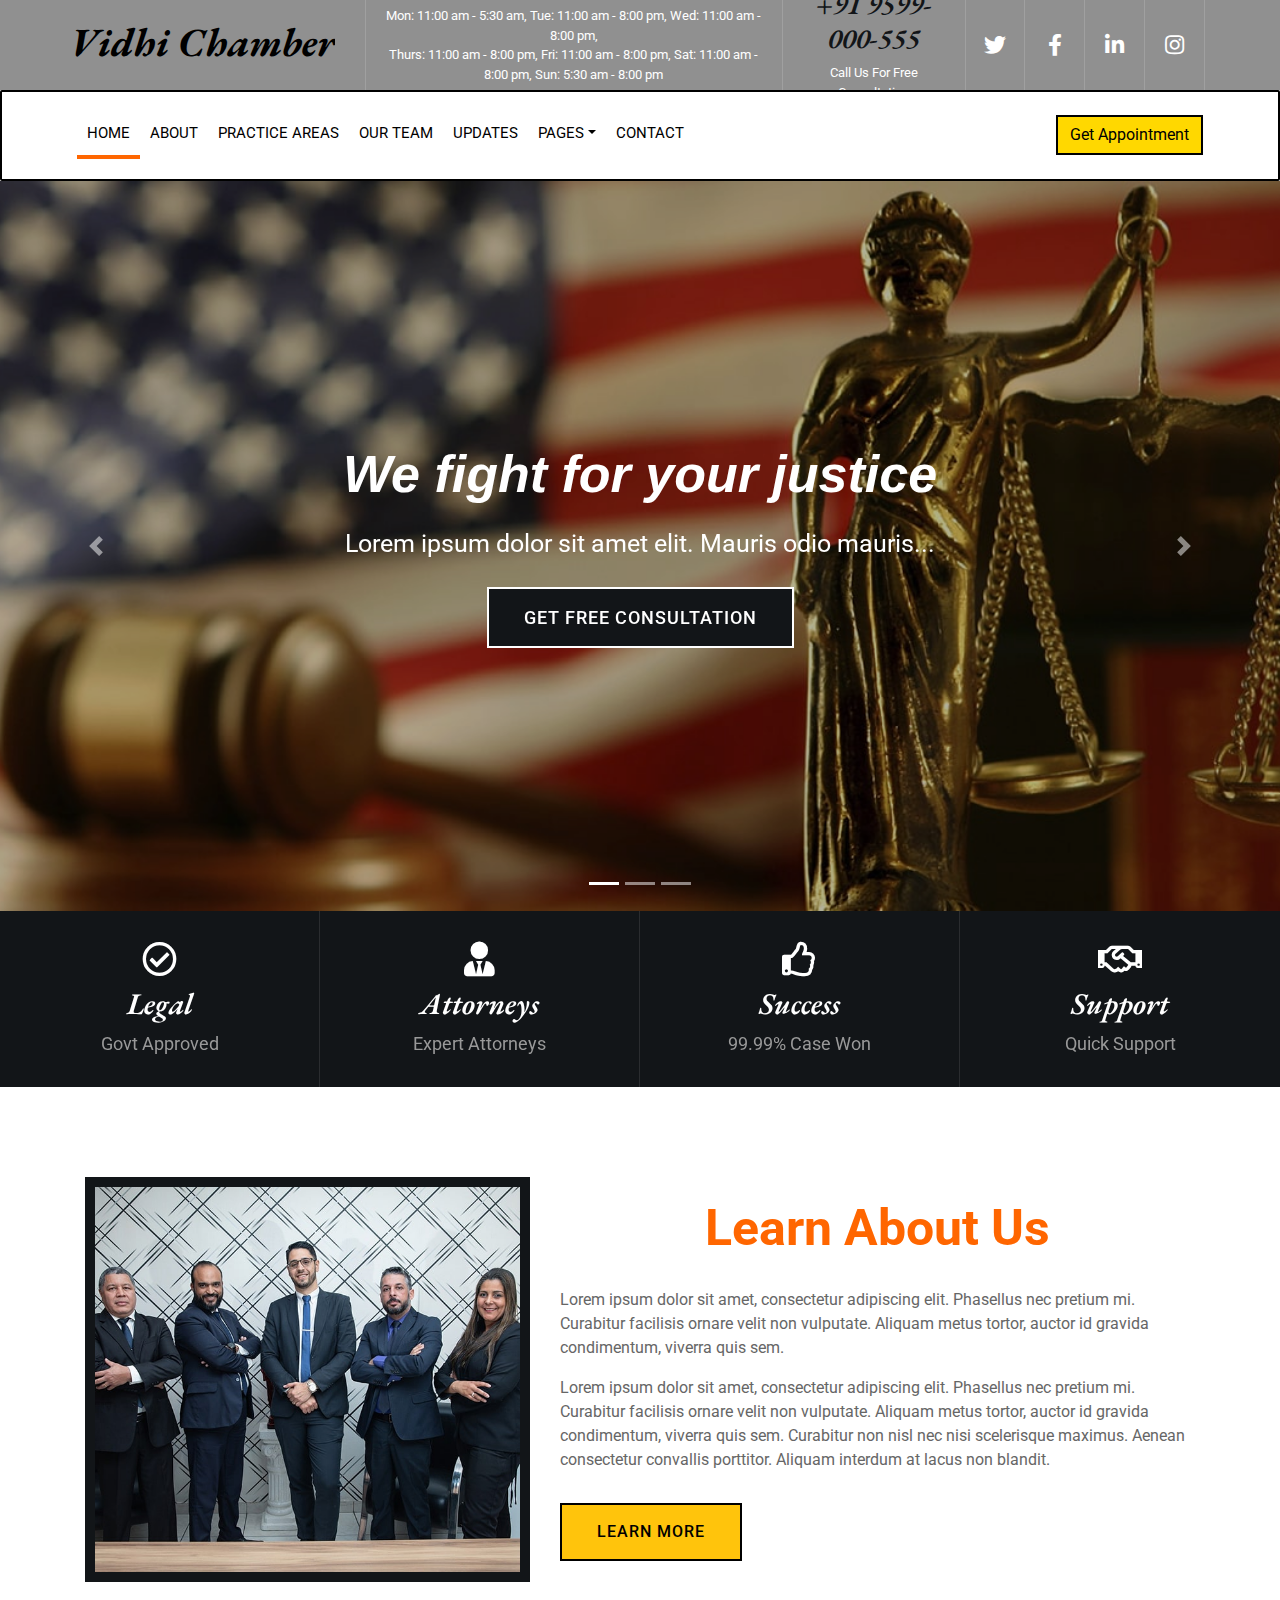
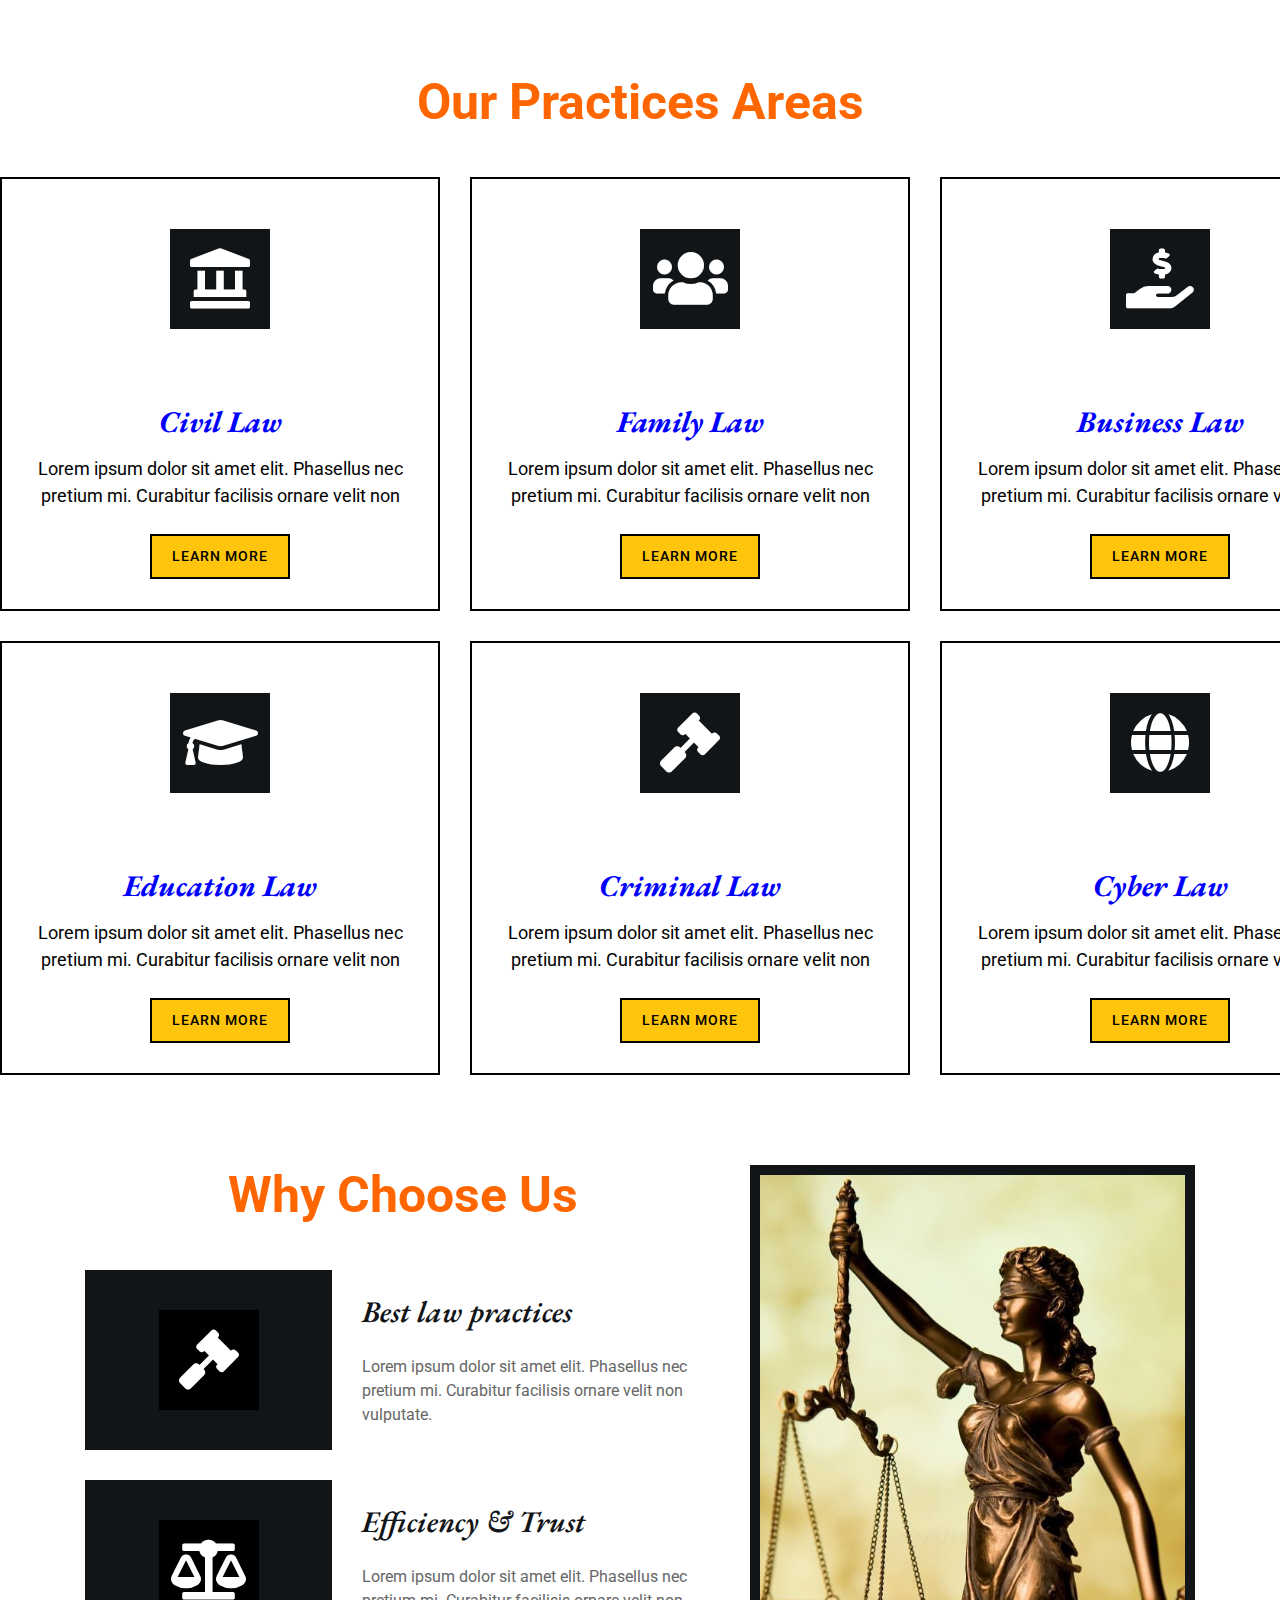
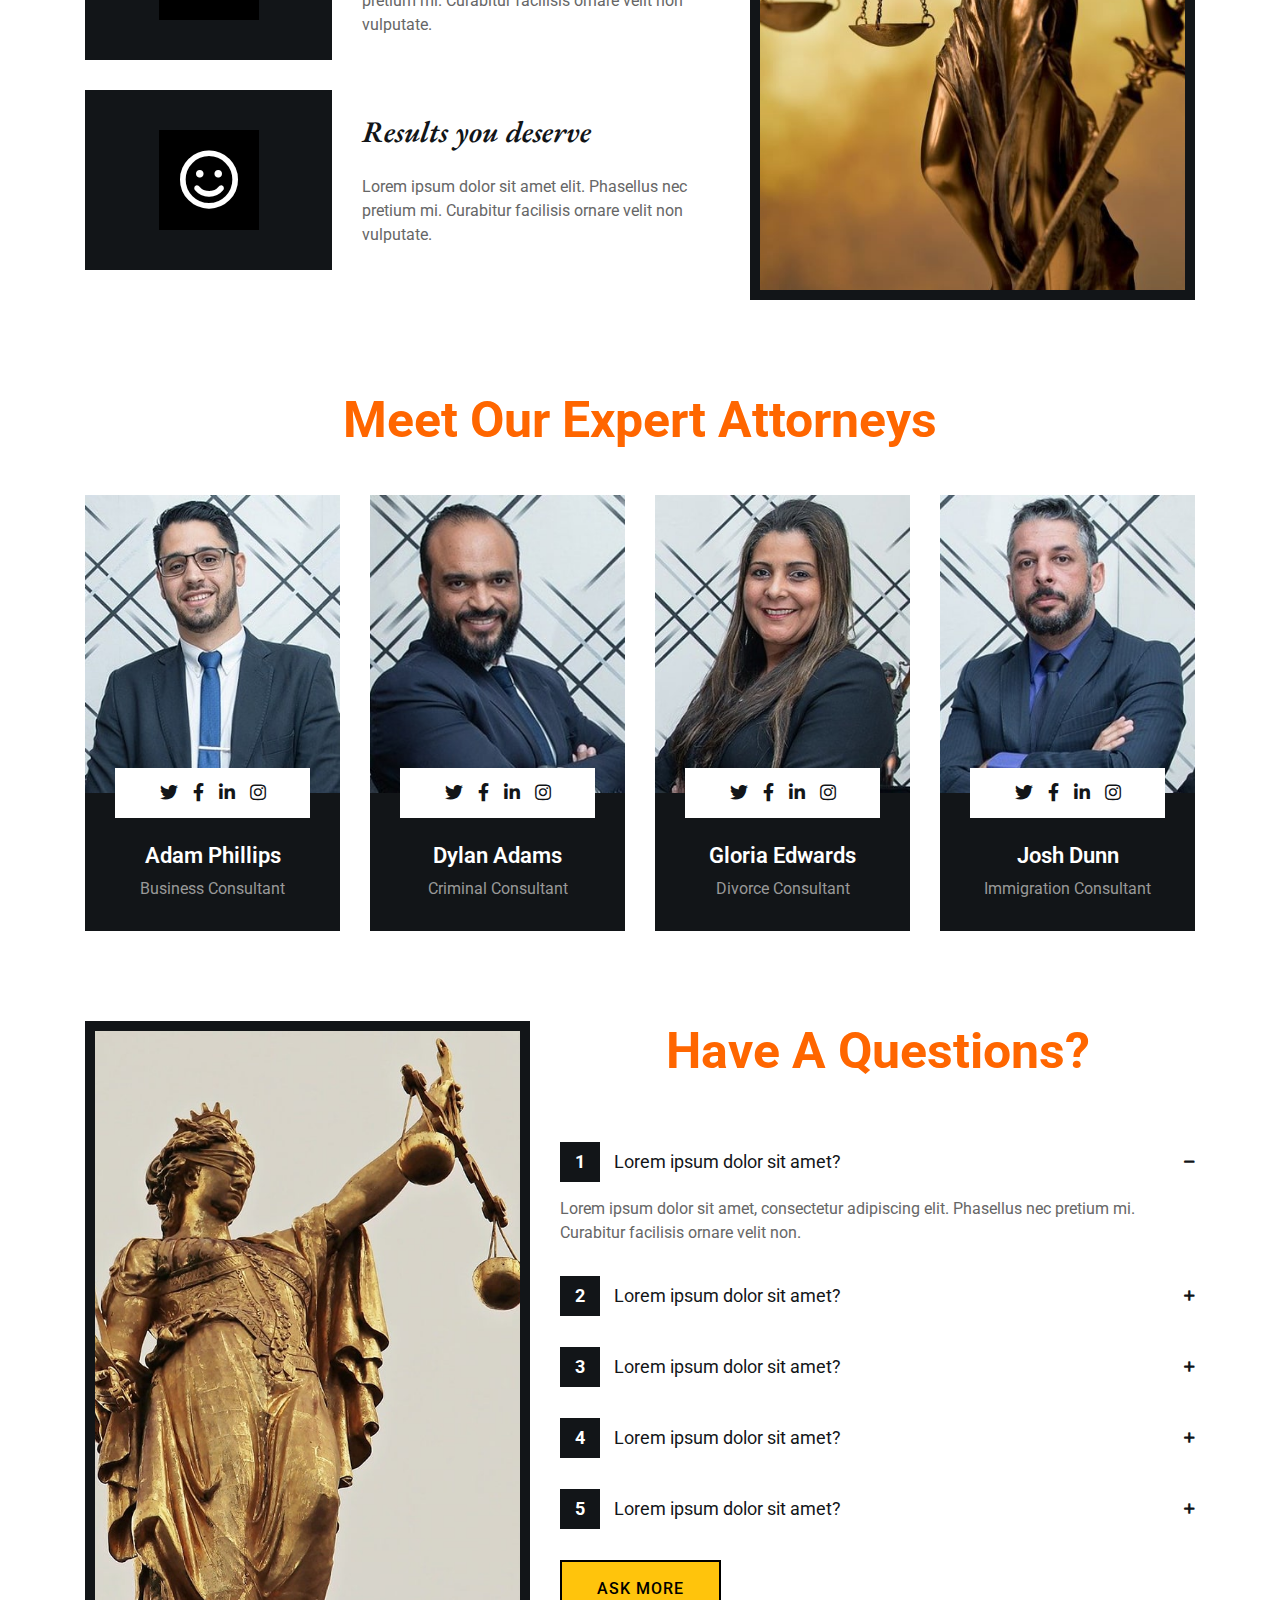
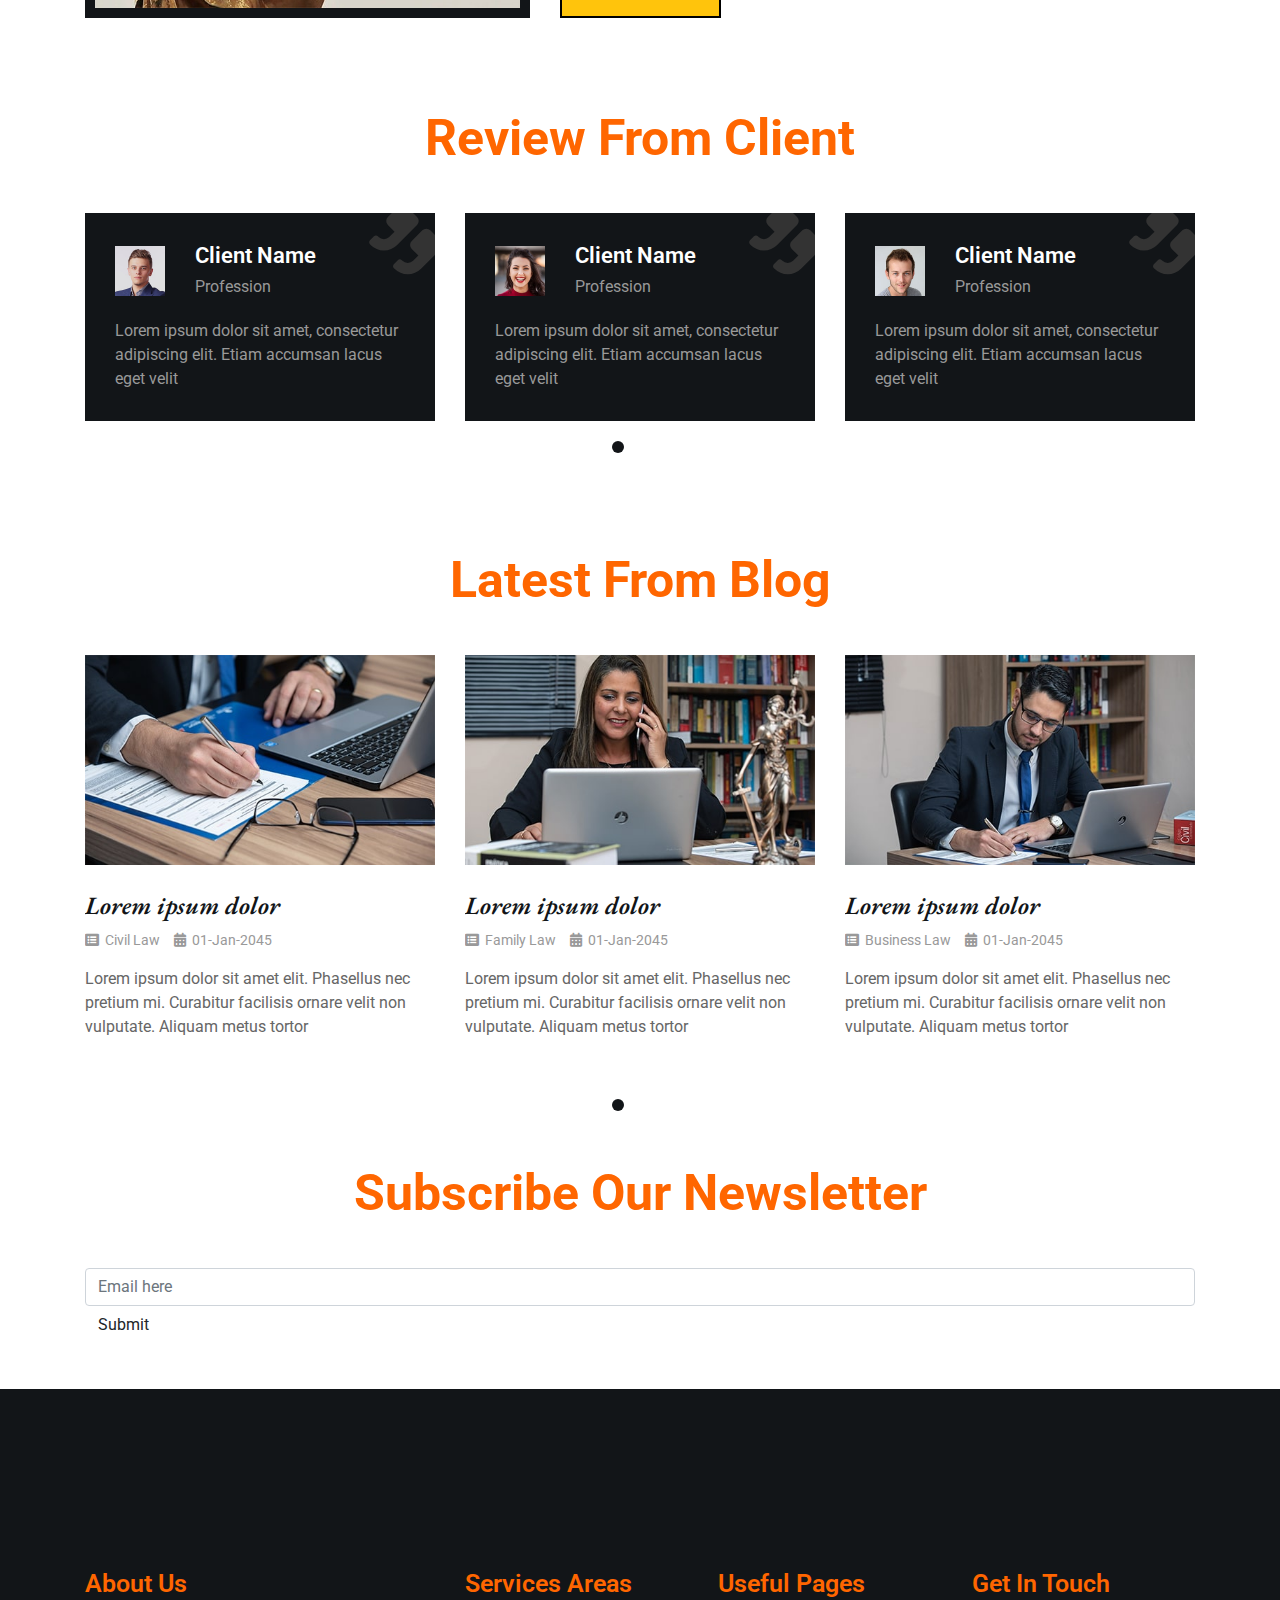
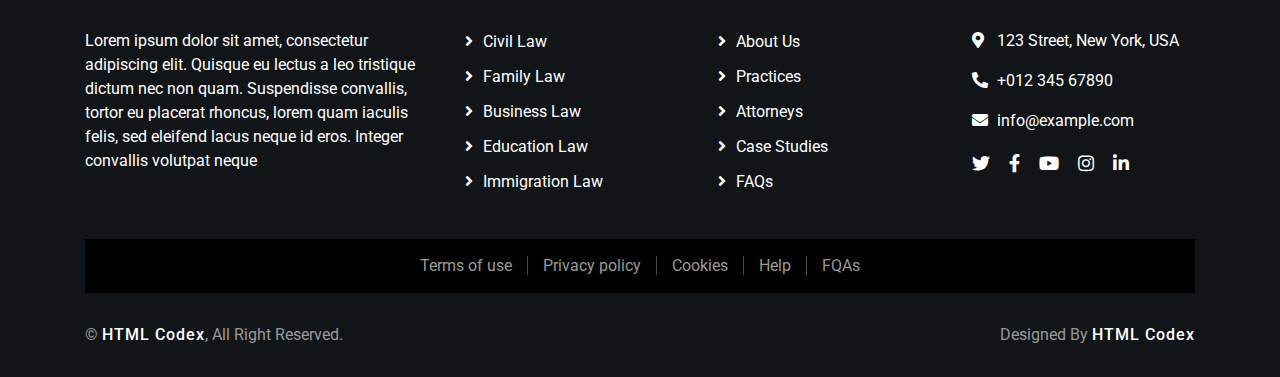
<file: home.html>
<!DOCTYPE html>
<html lang="en">
    <head>
        <meta charset="utf-8">
        <title>Vidhi Chamber</title>
        <meta content="width=device-width, initial-scale=1.0" name="viewport">
        <meta content="Law Firm Website Template" name="keywords">
        <meta content="Law Firm Website Template" name="description">

        <!-- Favicon -->
        <link href="img/favicon.ico" rel="icon">

        <!-- Google Font -->
        <link href="https://fonts.googleapis.com/css2?family=EB+Garamond:ital,wght@1,600;1,700;1,800&family=Roboto:wght@400;500&display=swap" rel="stylesheet"> 
        
        <!-- CSS Libraries -->
        <link href="https://stackpath.bootstrapcdn.com/bootstrap/4.4.1/css/bootstrap.min.css" rel="stylesheet">
        <link href="https://cdnjs.cloudflare.com/ajax/libs/font-awesome/5.10.0/css/all.min.css" rel="stylesheet">
        <link href="lib/animate/animate.min.css" rel="stylesheet">
        <link href="lib/owlcarousel/assets/owl.carousel.min.css" rel="stylesheet">

        <!-- Template Stylesheet -->
        <link href="css/style.css" rel="stylesheet">
    </head>

    <body>
        <div class="wrapper">
            <!-- Top Bar Start -->
            <div class="top-bar">
                <div class="container-fluid">
                    <div class="row">
                        <div class="col-lg-3">
                            <div class="logo">
                                <a href="index.html">
                                    <h1 style="font-size:40px;">Vidhi Chamber</h1>
                                    <!-- <img src="img/logo.jpg" alt="Logo"> -->
                                </a>
                            </div>
                        </div>
                        <div class="col-lg-9">
                            <div class="top-bar-right">
                                <div class="text">
                                    <p>Mon: 11:00 am - 5:30 am, Tue: 11:00 am - 8:00 pm, Wed: 11:00 am - 8:00 pm,<br> Thurs: 11:00 am - 8:00 pm, Fri: 11:00 am - 8:00 pm, Sat: 11:00 am - 8:00 pm, Sun: 5:30 am - 8:00 pm</p>
                                    
                                </div>
                                <div class="text">
                                    <h3>+91 9599-000-555</h3>
                                    <p>Call Us For Free Consultation</p>
                                </div>
                                <div class="social">
                                    <a href=""><i class="fab fa-twitter"></i></a>
                                    <a href=""><i class="fab fa-facebook-f"></i></a>
                                    <a href=""><i class="fab fa-linkedin-in"></i></a>
                                    <a href=""><i class="fab fa-instagram"></i></a>
                                </div>
                            </div>
                        </div>
                    </div>
                </div>
            </div>
            <!-- Top Bar End -->

            <!-- Nav Bar Start -->
            <div class="nav-bar">
                <div class="container-fluid">
                    <nav class="navbar navbar-expand-lg bg-dark navbar-dark">
                        <a href="#" class="navbar-brand">MENU</a>
                        <button type="button" class="navbar-toggler" data-toggle="collapse" data-target="#navbarCollapse">
                            <span class="navbar-toggler-icon"></span>
                        </button>

                        <div class="collapse navbar-collapse justify-content-between" id="navbarCollapse">
                            <div class="navbar-nav mr-auto">
                                <a href="index.html" class="nav-item nav-link active">Home</a>
                                <a href="about.html" class="nav-item nav-link">About</a>
                                <a href="service.html" class="nav-item nav-link">Practice Areas</a>
                                <a href="team.html" class="nav-item nav-link">Our Team</a>
                                <a href="portfolio.html" class="nav-item nav-link">Updates</a>
                                <div class="nav-item dropdown">
                                    <a href="#" class="nav-link dropdown-toggle" data-toggle="dropdown">Pages</a>
                                    <div class="dropdown-menu">
                                        <a href="blog.html" class="dropdown-item">Blog Page</a>
                                        <a href="single.html" class="dropdown-item">Single Page</a>
                                    </div>
                                </div>
                                <a href="contact.html" class="nav-item nav-link">Contact</a>
                            </div>
                            <div class="ml-auto">
                                <a class="btn" href="https://htmlcodex.com/law-firm-website-template">Get Appointment</a>
                            </div>
                        </div>
                    </nav>
                </div>
            </div>
            <!-- Nav Bar End -->
            
            
            <!-- Carousel Start -->
            <div id="carousel" class="carousel slide" data-ride="carousel">
                <ol class="carousel-indicators">
                    <li data-target="#carousel" data-slide-to="0" class="active"></li>
                    <li data-target="#carousel" data-slide-to="1"></li>
                    <li data-target="#carousel" data-slide-to="2"></li>
                </ol>
                <div class="carousel-inner">
                    <div class="carousel-item active">
                        <img src="img/carousel-1.jpg" alt="Carousel Image">
                        <div class="carousel-caption">
                            <h1 class="animated fadeInLeft">We fight for your justice</h1>
                            <p class="animated fadeInRight">Lorem ipsum dolor sit amet elit. Mauris odio mauris...</p>
                            <a class="btn animated fadeInUp" href="#">Get free consultation</a>
                        </div>
                    </div>

                    <div class="carousel-item">
                        <img src="img/carousel-2.jpg" alt="Carousel Image">
                        <div class="carousel-caption">
                            <h1 class="animated fadeInLeft">We prepared to oppose for you</h1>
                            <p class="animated fadeInRight">Lorem ipsum dolor sit amet elit. Mauris odio mauris...</p>
                            <a class="btn animated fadeInUp" href="#">Get free consultation</a>
                        </div>
                    </div>

                    <div class="carousel-item">
                        <img src="img/carousel-3.jpg" alt="Carousel Image">
                        <div class="carousel-caption">
                            <h1 class="animated fadeInLeft">We fight for your privilege</h1>
                            <p class="animated fadeInRight">Lorem ipsum dolor sit amet elit. Mauris odio mauris...</p>
                            <a class="btn animated fadeInUp" href="#">Get free consultation</a>
                        </div>
                    </div>
                </div>

                <a class="carousel-control-prev" href="#carousel" role="button" data-slide="prev">
                    <span class="carousel-control-prev-icon" aria-hidden="true"></span>
                    <span class="sr-only">Previous</span>
                </a>
                <a class="carousel-control-next" href="#carousel" role="button" data-slide="next">
                    <span class="carousel-control-next-icon" aria-hidden="true"></span>
                    <span class="sr-only">Next</span>
                </a>
            </div>
            <!-- Carousel End -->
            
            
            <!-- Top Feature Start-->
            <div class="feature-top">
                <div class="container-fluid">
                    <div class="row align-items-center">
                        <div class="col-md-3 col-sm-6">
                            <div class="feature-item">
                                <i class="far fa-check-circle"></i>
                                <h3>Legal</h3>
                                <p>Govt Approved</p>
                            </div>
                        </div>
                        <div class="col-md-3 col-sm-6">
                            <div class="feature-item">
                                <i class="fa fa-user-tie"></i>
                                <h3>Attorneys</h3>
                                <p>Expert Attorneys</p>
                            </div>
                        </div>
                        <div class="col-md-3 col-sm-6">
                            <div class="feature-item">
                                <i class="far fa-thumbs-up"></i>
                                <h3>Success</h3>
                                <p>99.99% Case Won</p>
                            </div>
                        </div>
                        <div class="col-md-3 col-sm-6">
                            <div class="feature-item">
                                <i class="far fa-handshake"></i>
                                <h3>Support</h3>
                                <p>Quick Support</p>
                            </div>
                        </div>
                    </div>
                </div>
            </div>
            <!-- Top Feature End-->
            
            
            <!-- About Start -->
            <div class="about">
                <div class="container">
                    <div class="row align-items-center">
                        <div class="col-lg-5 col-md-6">
                            <div class="about-img">
                                <img src="img/about.jpg" alt="Image">
                            </div>
                        </div>
                        <div class="col-lg-7 col-md-6">
                            <div class="section-header">
                                <h2>Learn About Us</h2>
                            </div>
                            <div class="about-text">
                                <p>
                                    Lorem ipsum dolor sit amet, consectetur adipiscing elit. Phasellus nec pretium mi. Curabitur facilisis ornare velit non vulputate. Aliquam metus tortor, auctor id gravida condimentum, viverra quis sem.
                                </p>
                                <p>
                                    Lorem ipsum dolor sit amet, consectetur adipiscing elit. Phasellus nec pretium mi. Curabitur facilisis ornare velit non vulputate. Aliquam metus tortor, auctor id gravida condimentum, viverra quis sem. Curabitur non nisl nec nisi scelerisque maximus. Aenean consectetur convallis porttitor. Aliquam interdum at lacus non blandit.
                                </p>
                                <a class="btn" href="">Learn More</a>
                            </div>
                        </div>
                    </div>
                </div>
            </div>
            <!-- About End -->


            <!-- Service Start -->
            <div class="service">
                <div class="container">
                    <div class="section-header">
                        <h2>Our Practices Areas</h2>
                    </div>
                    <div class="row">
                        <div class="col-lg-4 col-md-6">
                            <div class="service-item">
                                <div class="service-icon">
                                    <i class="fa fa-landmark"></i>
                                </div>
                                <h3>Civil Law</h3>
                                <p>
                                    Lorem ipsum dolor sit amet elit. Phasellus nec pretium mi. Curabitur facilisis ornare velit non
                                </p>
                                <a class="btn" href="">Learn More</a>
                            </div>
                        </div>
                        <div class="col-lg-4 col-md-6">
                            <div class="service-item">
                                <div class="service-icon">
                                    <i class="fa fa-users"></i>
                                </div>
                                <h3>Family Law</h3>
                                <p>
                                    Lorem ipsum dolor sit amet elit. Phasellus nec pretium mi. Curabitur facilisis ornare velit non
                                </p>
                                <a class="btn" href="">Learn More</a>
                            </div>
                        </div>
                        <div class="col-lg-4 col-md-6">
                            <div class="service-item">
                                <div class="service-icon">
                                    <i class="fa fa-hand-holding-usd"></i>
                                </div>
                                <h3>Business Law</h3>
                                <p>
                                    Lorem ipsum dolor sit amet elit. Phasellus nec pretium mi. Curabitur facilisis ornare velit non
                                </p>
                                <a class="btn" href="">Learn More</a>
                            </div>
                        </div>
                        <div class="col-lg-4 col-md-6">
                            <div class="service-item">
                                <div class="service-icon">
                                    <i class="fa fa-graduation-cap"></i>
                                </div>
                                <h3>Education Law</h3>
                                <p>
                                    Lorem ipsum dolor sit amet elit. Phasellus nec pretium mi. Curabitur facilisis ornare velit non
                                </p>
                                <a class="btn" href="">Learn More</a>
                            </div>
                        </div>
                        <div class="col-lg-4 col-md-6">
                            <div class="service-item">
                                <div class="service-icon">
                                    <i class="fa fa-gavel"></i>
                                </div>
                                <h3>Criminal Law</h3>
                                <p>
                                    Lorem ipsum dolor sit amet elit. Phasellus nec pretium mi. Curabitur facilisis ornare velit non
                                </p>
                                <a class="btn" href="">Learn More</a>
                            </div>
                        </div>
                        <div class="col-lg-4 col-md-6">
                            <div class="service-item">
                                <div class="service-icon">
                                    <i class="fa fa-globe"></i>
                                </div>
                                <h3>Cyber Law</h3>
                                <p>
                                    Lorem ipsum dolor sit amet elit. Phasellus nec pretium mi. Curabitur facilisis ornare velit non
                                </p>
                                <a class="btn" href="">Learn More</a>
                            </div>
                        </div>
                    </div>
                </div>
            </div>
            <!-- Service End -->
            
            
            <!-- Feature Start -->
            <div class="feature">
                <div class="container">
                    <div class="row">
                        <div class="col-md-7">
                            <div class="section-header">
                                <h2>Why Choose Us</h2>
                            </div>
                            <div class="row align-items-center feature-item">
                                <div class="col-5">
                                    <div class="feature-icon">
                                        <i class="fa fa-gavel"></i>
                                    </div>
                                </div>
                                <div class="col-7">
                                    <h3>Best law practices</h3>
                                    <p>
                                        Lorem ipsum dolor sit amet elit. Phasellus nec pretium mi. Curabitur facilisis ornare velit non vulputate.
                                    </p>
                                </div>
                            </div>
                            <div class="row align-items-center feature-item">
                                <div class="col-5">
                                    <div class="feature-icon">
                                        <i class="fa fa-balance-scale"></i>
                                    </div>
                                </div>
                                <div class="col-7">
                                    <h3>Efficiency & Trust</h3>
                                    <p>
                                        Lorem ipsum dolor sit amet elit. Phasellus nec pretium mi. Curabitur facilisis ornare velit non vulputate.
                                    </p>
                                </div>
                            </div>
                            <div class="row align-items-center feature-item">
                                <div class="col-5">
                                    <div class="feature-icon">
                                        <i class="far fa-smile"></i>
                                    </div>
                                </div>
                                <div class="col-7">
                                    <h3>Results you deserve</h3>
                                    <p>
                                        Lorem ipsum dolor sit amet elit. Phasellus nec pretium mi. Curabitur facilisis ornare velit non vulputate.
                                    </p>
                                </div>
                            </div>
                        </div>
                        <div class="col-md-5">
                            <div class="feature-img">
                                <img src="img/feature.jpg" alt="Feature">
                            </div>
                        </div>
                    </div>
                </div>
            </div>
            <!-- Feature End -->
            
            
            <!-- Team Start -->
            <div class="team">
                <div class="container">
                    <div class="section-header">
                        <h2>Meet Our Expert Attorneys</h2>
                    </div>
                    <div class="row">
                        <div class="col-lg-3 col-md-6">
                            <div class="team-item">
                                <div class="team-img">
                                    <img src="img/team-1.jpg" alt="Team Image">
                                </div>
                                <div class="team-text">
                                    <h2>Adam Phillips</h2>
                                    <p>Business Consultant</p>
                                    <div class="team-social">
                                        <a class="social-tw" href=""><i class="fab fa-twitter"></i></a>
                                        <a class="social-fb" href=""><i class="fab fa-facebook-f"></i></a>
                                        <a class="social-li" href=""><i class="fab fa-linkedin-in"></i></a>
                                        <a class="social-in" href=""><i class="fab fa-instagram"></i></a>
                                    </div>
                                </div>
                            </div>
                        </div>
                        <div class="col-lg-3 col-md-6">
                            <div class="team-item">
                                <div class="team-img">
                                    <img src="img/team-2.jpg" alt="Team Image">
                                </div>
                                <div class="team-text">
                                    <h2>Dylan Adams</h2>
                                    <p>Criminal Consultant</p>
                                    <div class="team-social">
                                        <a class="social-tw" href=""><i class="fab fa-twitter"></i></a>
                                        <a class="social-fb" href=""><i class="fab fa-facebook-f"></i></a>
                                        <a class="social-li" href=""><i class="fab fa-linkedin-in"></i></a>
                                        <a class="social-in" href=""><i class="fab fa-instagram"></i></a>
                                    </div>
                                </div>
                            </div>
                        </div>
                        <div class="col-lg-3 col-md-6">
                            <div class="team-item">
                                <div class="team-img">
                                    <img src="img/team-3.jpg" alt="Team Image">
                                </div>
                                <div class="team-text">
                                    <h2>Gloria Edwards</h2>
                                    <p>Divorce Consultant</p>
                                    <div class="team-social">
                                        <a class="social-tw" href=""><i class="fab fa-twitter"></i></a>
                                        <a class="social-fb" href=""><i class="fab fa-facebook-f"></i></a>
                                        <a class="social-li" href=""><i class="fab fa-linkedin-in"></i></a>
                                        <a class="social-in" href=""><i class="fab fa-instagram"></i></a>
                                    </div>
                                </div>
                            </div>
                        </div>
                        <div class="col-lg-3 col-md-6">
                            <div class="team-item">
                                <div class="team-img">
                                    <img src="img/team-4.jpg" alt="Team Image">
                                </div>
                                <div class="team-text">
                                    <h2>Josh Dunn</h2>
                                    <p>Immigration Consultant</p>
                                    <div class="team-social">
                                        <a class="social-tw" href=""><i class="fab fa-twitter"></i></a>
                                        <a class="social-fb" href=""><i class="fab fa-facebook-f"></i></a>
                                        <a class="social-li" href=""><i class="fab fa-linkedin-in"></i></a>
                                        <a class="social-in" href=""><i class="fab fa-instagram"></i></a>
                                    </div>
                                </div>
                            </div>
                        </div>
                    </div>
                </div>
            </div>
            <!-- Team End -->


            <!-- FAQs Start -->
            <div class="faqs">
                <div class="container">
                    <div class="row">
                        <div class="col-md-5">
                            <div class="faqs-img">
                                <img src="img/faqs.jpg" alt="Image">
                            </div>
                        </div>
                        <div class="col-md-7">
                            <div class="section-header">
                                <h2>Have A Questions?</h2>
                            </div>
                            <div id="accordion">
                                <div class="card">
                                    <div class="card-header">
                                        <a class="card-link collapsed" data-toggle="collapse" href="#collapseOne" aria-expanded="true">
                                            <span>1</span> Lorem ipsum dolor sit amet?
                                        </a>
                                    </div>
                                    <div id="collapseOne" class="collapse show" data-parent="#accordion">
                                        <div class="card-body">
                                            Lorem ipsum dolor sit amet, consectetur adipiscing elit. Phasellus nec pretium mi. Curabitur facilisis ornare velit non.
                                        </div>
                                    </div>
                                </div>
                                <div class="card">
                                    <div class="card-header">
                                        <a class="card-link" data-toggle="collapse" href="#collapseTwo">
                                            <span>2</span> Lorem ipsum dolor sit amet?
                                        </a>
                                    </div>
                                    <div id="collapseTwo" class="collapse" data-parent="#accordion">
                                        <div class="card-body">
                                            Lorem ipsum dolor sit amet, consectetur adipiscing elit. Phasellus nec pretium mi. Curabitur facilisis ornare velit non.
                                        </div>
                                    </div>
                                </div>
                                <div class="card">
                                    <div class="card-header">
                                        <a class="card-link" data-toggle="collapse" href="#collapseThree">
                                            <span>3</span> Lorem ipsum dolor sit amet?
                                        </a>
                                    </div>
                                    <div id="collapseThree" class="collapse" data-parent="#accordion">
                                        <div class="card-body">
                                            Lorem ipsum dolor sit amet, consectetur adipiscing elit. Phasellus nec pretium mi. Curabitur facilisis ornare velit non.
                                        </div>
                                    </div>
                                </div>
                                <div class="card">
                                    <div class="card-header">
                                        <a class="card-link" data-toggle="collapse" href="#collapseFour">
                                            <span>4</span> Lorem ipsum dolor sit amet?
                                        </a>
                                    </div>
                                    <div id="collapseFour" class="collapse" data-parent="#accordion">
                                        <div class="card-body">
                                            Lorem ipsum dolor sit amet, consectetur adipiscing elit. Phasellus nec pretium mi. Curabitur facilisis ornare velit non.
                                        </div>
                                    </div>
                                </div>
                                <div class="card">
                                    <div class="card-header">
                                        <a class="card-link" data-toggle="collapse" href="#collapseFive">
                                            <span>5</span> Lorem ipsum dolor sit amet?
                                        </a>
                                    </div>
                                    <div id="collapseFive" class="collapse" data-parent="#accordion">
                                        <div class="card-body">
                                            Lorem ipsum dolor sit amet, consectetur adipiscing elit. Phasellus nec pretium mi. Curabitur facilisis ornare velit non.
                                        </div>
                                    </div>
                                </div> 
                            </div>
                            <a class="btn" href="">Ask more</a>
                        </div>
                    </div>
                </div>
            </div>
            <!-- FAQs End -->


            <!-- Testimonial Start -->
            <div class="testimonial">
                <div class="container">
                    <div class="section-header">
                        <h2>Review From Client</h2>
                    </div>
                    <div class="owl-carousel testimonials-carousel">
                        <div class="testimonial-item">
                            <i class="fa fa-quote-right"></i>
                            <div class="row align-items-center">
                                <div class="col-3">
                                    <img src="img/testimonial-1.jpg" alt="">
                                </div>
                                <div class="col-9">
                                    <h2>Client Name</h2>
                                    <p>Profession</p>
                                </div>
                                <div class="col-12">
                                    <p>
                                        Lorem ipsum dolor sit amet, consectetur adipiscing elit. Etiam accumsan lacus eget velit
                                    </p>
                                </div>
                            </div>
                        </div>
                        <div class="testimonial-item">
                            <i class="fa fa-quote-right"></i>
                            <div class="row align-items-center">
                                <div class="col-3">
                                    <img src="img/testimonial-2.jpg" alt="">
                                </div>
                                <div class="col-9">
                                    <h2>Client Name</h2>
                                    <p>Profession</p>
                                </div>
                                <div class="col-12">
                                    <p>
                                        Lorem ipsum dolor sit amet, consectetur adipiscing elit. Etiam accumsan lacus eget velit
                                    </p>
                                </div>
                            </div>
                        </div>
                        <div class="testimonial-item">
                            <i class="fa fa-quote-right"></i>
                            <div class="row align-items-center">
                                <div class="col-3">
                                    <img src="img/testimonial-3.jpg" alt="">
                                </div>
                                <div class="col-9">
                                    <h2>Client Name</h2>
                                    <p>Profession</p>
                                </div>
                                <div class="col-12">
                                    <p>
                                        Lorem ipsum dolor sit amet, consectetur adipiscing elit. Etiam accumsan lacus eget velit
                                    </p>
                                </div>
                            </div>
                        </div>
                        <div class="testimonial-item">
                            <i class="fa fa-quote-right"></i>
                            <div class="row align-items-center">
                                <div class="col-3">
                                    <img src="img/testimonial-4.jpg" alt="">
                                </div>
                                <div class="col-9">
                                    <h2>Client Name</h2>
                                    <p>Profession</p>
                                </div>
                                <div class="col-12">
                                    <p>
                                        Lorem ipsum dolor sit amet, consectetur adipiscing elit. Etiam accumsan lacus eget velit
                                    </p>
                                </div>
                            </div>
                        </div>
                        <div class="testimonial-item">
                            <i class="fa fa-quote-right"></i>
                            <div class="row align-items-center">
                                <div class="col-3">
                                    <img src="img/testimonial-1.jpg" alt="">
                                </div>
                                <div class="col-9">
                                    <h2>Client Name</h2>
                                    <p>Profession</p>
                                </div>
                                <div class="col-12">
                                    <p>
                                        Lorem ipsum dolor sit amet, consectetur adipiscing elit. Etiam accumsan lacus eget velit
                                    </p>
                                </div>
                            </div>
                        </div>
                        <div class="testimonial-item">
                            <i class="fa fa-quote-right"></i>
                            <div class="row align-items-center">
                                <div class="col-3">
                                    <img src="img/testimonial-2.jpg" alt="">
                                </div>
                                <div class="col-9">
                                    <h2>Client Name</h2>
                                    <p>Profession</p>
                                </div>
                                <div class="col-12">
                                    <p>
                                        Lorem ipsum dolor sit amet, consectetur adipiscing elit. Etiam accumsan lacus eget velit
                                    </p>
                                </div>
                            </div>
                        </div>
                        <div class="testimonial-item">
                            <i class="fa fa-quote-right"></i>
                            <div class="row align-items-center">
                                <div class="col-3">
                                    <img src="img/testimonial-3.jpg" alt="">
                                </div>
                                <div class="col-9">
                                    <h2>Client Name</h2>
                                    <p>Profession</p>
                                </div>
                                <div class="col-12">
                                    <p>
                                        Lorem ipsum dolor sit amet, consectetur adipiscing elit. Etiam accumsan lacus eget velit
                                    </p>
                                </div>
                            </div>
                        </div>
                    </div>
                </div>
            </div>
            <!-- Testimonial End -->


            <!-- Blog Start -->
            <div class="blog">
                <div class="container">
                    <div class="section-header">
                        <h2>Latest From Blog</h2>
                    </div>
                    <div class="owl-carousel blog-carousel">
                        <div class="blog-item">
                            <img src="img/blog-1.jpg" alt="Blog">
                            <h3>Lorem ipsum dolor</h3>
                            <div class="meta">
                                <i class="fa fa-list-alt"></i>
                                <a href="">Civil Law</a>
                                <i class="fa fa-calendar-alt"></i>
                                <p>01-Jan-2045</p>
                            </div>
                            <p>
                                Lorem ipsum dolor sit amet elit. Phasellus nec pretium mi. Curabitur facilisis ornare velit non vulputate. Aliquam metus tortor
                            </p>
                            <a class="btn" href="">Read More <i class="fa fa-angle-right"></i></a>
                        </div>
                        <div class="blog-item">
                            <img src="img/blog-2.jpg" alt="Blog">
                            <h3>Lorem ipsum dolor</h3>
                            <div class="meta">
                                <i class="fa fa-list-alt"></i>
                                <a href="">Family Law</a>
                                <i class="fa fa-calendar-alt"></i>
                                <p>01-Jan-2045</p>
                            </div>
                            <p>
                                Lorem ipsum dolor sit amet elit. Phasellus nec pretium mi. Curabitur facilisis ornare velit non vulputate. Aliquam metus tortor
                            </p>
                            <a class="btn" href="">Read More <i class="fa fa-angle-right"></i></a>
                        </div>
                        <div class="blog-item">
                            <img src="img/blog-3.jpg" alt="Blog">
                            <h3>Lorem ipsum dolor</h3>
                            <div class="meta">
                                <i class="fa fa-list-alt"></i>
                                <a href="">Business Law</a>
                                <i class="fa fa-calendar-alt"></i>
                                <p>01-Jan-2045</p>
                            </div>
                            <p>
                                Lorem ipsum dolor sit amet elit. Phasellus nec pretium mi. Curabitur facilisis ornare velit non vulputate. Aliquam metus tortor
                            </p>
                            <a class="btn" href="">Read More <i class="fa fa-angle-right"></i></a>
                        </div>
                        <div class="blog-item">
                            <img src="img/blog-1.jpg" alt="Blog">
                            <h3>Lorem ipsum dolor</h3>
                            <div class="meta">
                                <i class="fa fa-list-alt"></i>
                                <a href="">Education Law</a>
                                <i class="fa fa-calendar-alt"></i>
                                <p>01-Jan-2045</p>
                            </div>
                            <p>
                                Lorem ipsum dolor sit amet elit. Phasellus nec pretium mi. Curabitur facilisis ornare velit non vulputate. Aliquam metus tortor
                            </p>
                            <a class="btn" href="">Read More <i class="fa fa-angle-right"></i></a>
                        </div>
                        <div class="blog-item">
                            <img src="img/blog-2.jpg" alt="Blog">
                            <h3>Lorem ipsum dolor</h3>
                            <div class="meta">
                                <i class="fa fa-list-alt"></i>
                                <a href="">Criminal Law</a>
                                <i class="fa fa-calendar-alt"></i>
                                <p>01-Jan-2045</p>
                            </div>
                            <p>
                                Lorem ipsum dolor sit amet elit. Phasellus nec pretium mi. Curabitur facilisis ornare velit non vulputate. Aliquam metus tortor
                            </p>
                            <a class="btn" href="">Read More <i class="fa fa-angle-right"></i></a>
                        </div>
                        <div class="blog-item">
                            <img src="img/blog-3.jpg" alt="Blog">
                            <h3>Lorem ipsum dolor</h3>
                            <div class="meta">
                                <i class="fa fa-list-alt"></i>
                                <a href="">Cyber Law</a>
                                <i class="fa fa-calendar-alt"></i>
                                <p>01-Jan-2045</p>
                            </div>
                            <p>
                                Lorem ipsum dolor sit amet elit. Phasellus nec pretium mi. Curabitur facilisis ornare velit non vulputate. Aliquam metus tortor
                            </p>
                            <a class="btn" href="">Read More <i class="fa fa-angle-right"></i></a>
                        </div>
                        <div class="blog-item">
                            <img src="img/blog-1.jpg" alt="Blog">
                            <h3>Lorem ipsum dolor</h3>
                            <div class="meta">
                                <i class="fa fa-list-alt"></i>
                                <a href="">Business Law</a>
                                <i class="fa fa-calendar-alt"></i>
                                <p>01-Jan-2045</p>
                            </div>
                            <p>
                                Lorem ipsum dolor sit amet elit. Phasellus nec pretium mi. Curabitur facilisis ornare velit non vulputate. Aliquam metus tortor
                            </p>
                            <a class="btn" href="">Read More <i class="fa fa-angle-right"></i></a>
                        </div>
                    </div>
                </div>
            </div>
            <!-- Blog End -->
            
            
            <!-- Newsletter Start -->
            <div class="newsletter">
                <div class="container">
                    <div class="section-header">
                        <h2>Subscribe Our Newsletter</h2>
                    </div>
                    <div class="form">
                        <input class="form-control" placeholder="Email here">
                        <button class="btn">Submit</button>
                    </div>
                </div>
            </div>
            <!-- Newsletter End -->


            <!-- Footer Start -->
            <div class="footer">
                <div class="container">
                    <div class="row">
                        <div class="col-md-6 col-lg-4">
                            <div class="footer-about">
                                <h2>About Us</h2>
                                <p>
                                    Lorem ipsum dolor sit amet, consectetur adipiscing elit. Quisque eu lectus a leo tristique dictum nec non quam. Suspendisse convallis, tortor eu placerat rhoncus, lorem quam iaculis felis, sed eleifend lacus neque id eros. Integer convallis volutpat neque
                                </p>
                            </div>
                        </div>
                        <div class="col-md-6 col-lg-8">
                            <div class="row">
                        <div class="col-md-6 col-lg-4">
                            <div class="footer-link">
                                <h2>Services Areas</h2>
                                <a href="">Civil Law</a>
                                <a href="">Family Law</a>
                                <a href="">Business Law</a>
                                <a href="">Education Law</a>
                                <a href="">Immigration Law</a>
                            </div>
                        </div>
                        <div class="col-md-6 col-lg-4">
                            <div class="footer-link">
                                <h2>Useful Pages</h2>
                                <a href="">About Us</a>
                                <a href="">Practices</a>
                                <a href="">Attorneys</a>
                                <a href="">Case Studies</a>
                                <a href="">FAQs</a>
                            </div>
                        </div>
                        <div class="col-md-6 col-lg-4">
                            <div class="footer-contact">
                                <h2>Get In Touch</h2>
                                <p><i class="fa fa-map-marker-alt"></i>123 Street, New York, USA</p>
                                <p><i class="fa fa-phone-alt"></i>+012 345 67890</p>
                                <p><i class="fa fa-envelope"></i>info@example.com</p>
                                <div class="footer-social">
                                    <a href=""><i class="fab fa-twitter"></i></a>
                                    <a href=""><i class="fab fa-facebook-f"></i></a>
                                    <a href=""><i class="fab fa-youtube"></i></a>
                                    <a href=""><i class="fab fa-instagram"></i></a>
                                    <a href=""><i class="fab fa-linkedin-in"></i></a>
                                </div>
                            </div>
                        </div>
                        </div>
                    </div>
                    </div>
                </div>
                <div class="container footer-menu">
                    <div class="f-menu">
                        <a href="">Terms of use</a>
                        <a href="">Privacy policy</a>
                        <a href="">Cookies</a>
                        <a href="">Help</a>
                        <a href="">FQAs</a>
                    </div>
                </div>
                <div class="container copyright">
                    <div class="row">
                        <div class="col-md-6">
                            <p>&copy; <a href="https://htmlcodex.com/law-firm-website-template">HTML Codex</a>, All Right Reserved.</p>
                        </div>
                        <div class="col-md-6">
                            <p>Designed By <a href="https://htmlcodex.com">HTML Codex</a></p>
                        </div>
                    </div>
                </div>
            </div>
            <!-- Footer End -->
            
            <a href="#" class="back-to-top"><i class="fa fa-chevron-up"></i></a>
        </div>
   

        <!-- JavaScript Libraries -->
        <script src="https://code.jquery.com/jquery-3.4.1.min.js"></script>
        <script src="https://stackpath.bootstrapcdn.com/bootstrap/4.4.1/js/bootstrap.bundle.min.js"></script>
        <script src="lib/easing/easing.min.js"></script>
        <script src="lib/owlcarousel/owl.carousel.min.js"></script>
        <script src="lib/isotope/isotope.pkgd.min.js"></script>

        <!-- Template Javascript -->
        <script src="js/main.js"></script>
    </body>
    </html>
</file>
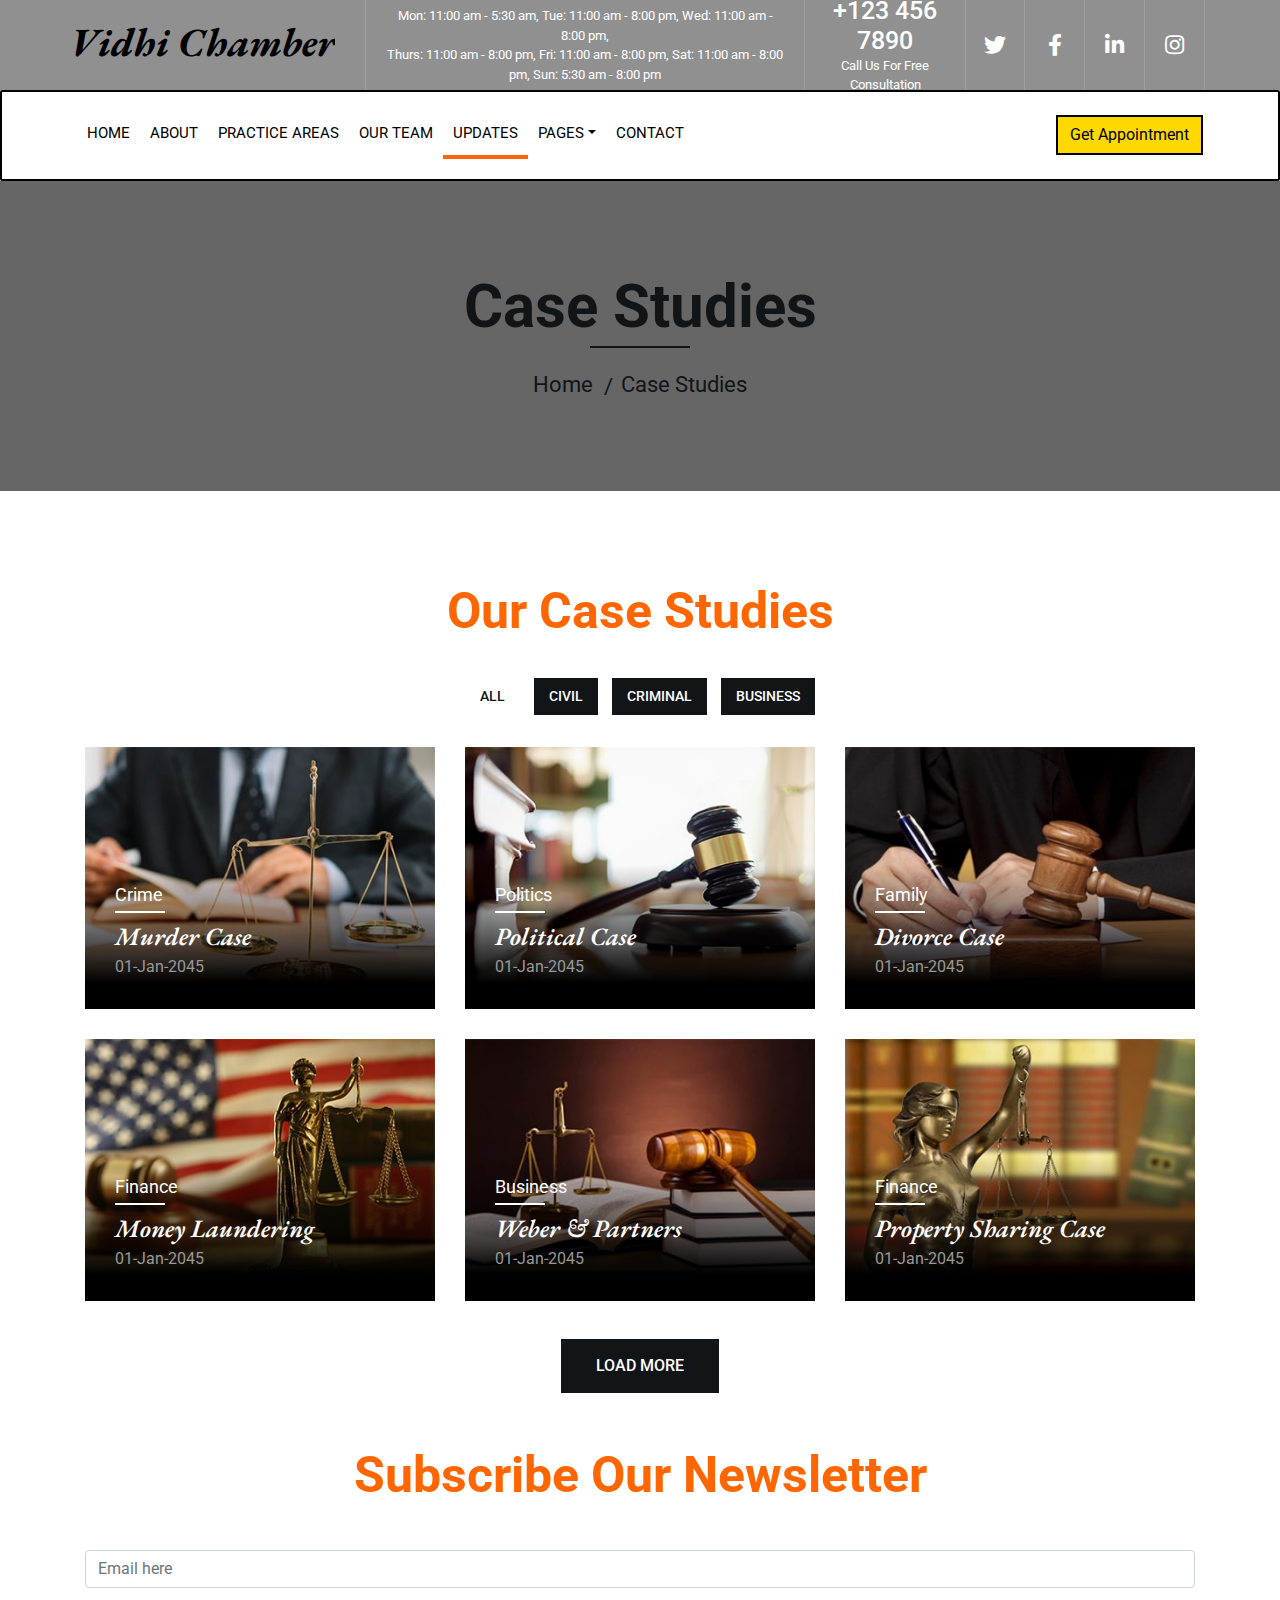
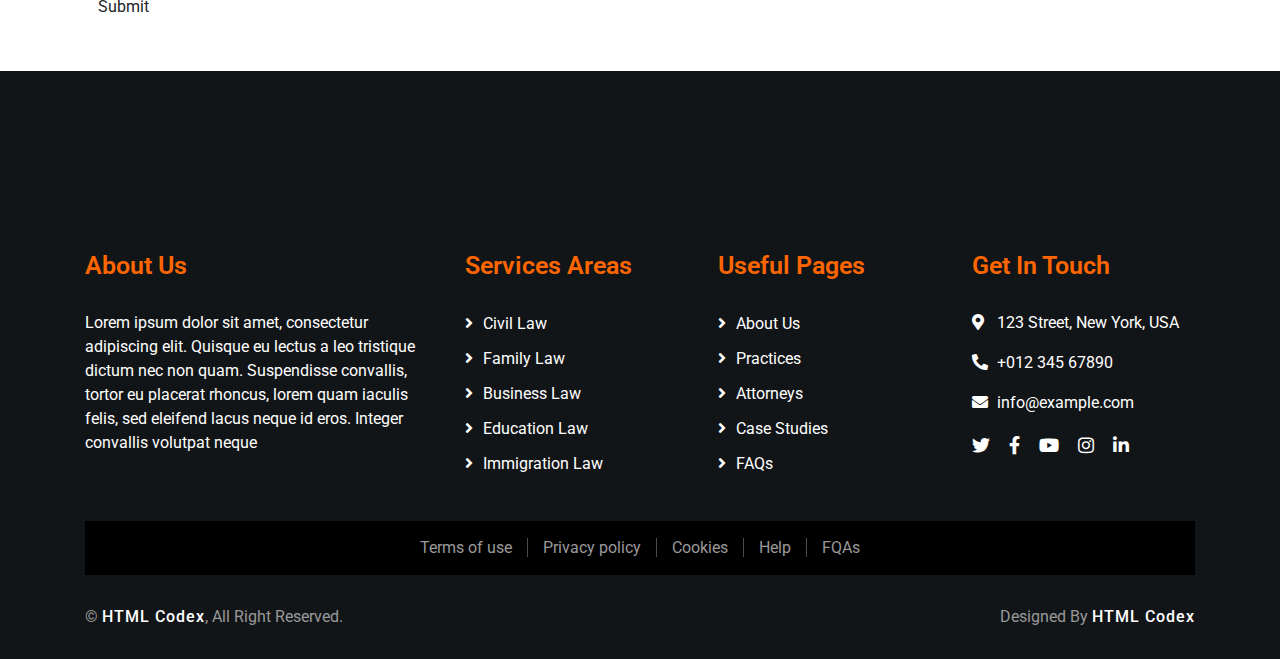
<file: portfolio.html>
<!DOCTYPE html>
<html lang="en">
    <head>
        <meta charset="utf-8">
        <title>Vidhi Chamber</title>
        <meta content="width=device-width, initial-scale=1.0" name="viewport">
        <meta content="Law Firm Website Template" name="keywords">
        <meta content="Law Firm Website Template" name="description">

        <!-- Favicon -->
        <link href="img/favicon.ico" rel="icon">

        <!-- Google Font -->
        <link href="https://fonts.googleapis.com/css2?family=EB+Garamond:ital,wght@1,600;1,700;1,800&family=Roboto:wght@400;500&display=swap" rel="stylesheet"> 
        
        <!-- CSS Libraries -->
        <link href="https://stackpath.bootstrapcdn.com/bootstrap/4.4.1/css/bootstrap.min.css" rel="stylesheet">
        <link href="https://cdnjs.cloudflare.com/ajax/libs/font-awesome/5.10.0/css/all.min.css" rel="stylesheet">
        <link href="lib/animate/animate.min.css" rel="stylesheet">
        <link href="lib/owlcarousel/assets/owl.carousel.min.css" rel="stylesheet">

        <!-- Template Stylesheet -->
        <link href="css/style.css" rel="stylesheet">
    </head>

    <body>
        <div class="wrapper">
            <!-- Top Bar Start -->
            <div class="top-bar">
                <div class="container-fluid">
                    <div class="row">
                        <div class="col-lg-3">
                            <div class="logo">
                                <a href="index.html">
                                    <h1 style="font-size:40px;">Vidhi Chamber</h1>
                                    <!-- <img src="img/logo.jpg" alt="Logo"> -->
                                </a>
                            </div>
                        </div>
                        <div class="col-lg-9">
                            <div class="top-bar-right">
                                <div class="text">
                                   
                                    <p>Mon: 11:00 am - 5:30 am, Tue: 11:00 am - 8:00 pm, Wed: 11:00 am - 8:00 pm,<br>
                                         Thurs: 11:00 am - 8:00 pm, Fri: 11:00 am - 8:00 pm, Sat: 11:00 am - 8:00 pm, Sun: 5:30 am - 8:00 pm</p>
                                </div>
                                <div class="text">
                                    <h2>+123 456 7890</h2>
                                    <p>Call Us For Free Consultation</p>
                                </div>
                                <div class="social">
                                    <a href=""><i class="fab fa-twitter"></i></a>
                                    <a href=""><i class="fab fa-facebook-f"></i></a>
                                    <a href=""><i class="fab fa-linkedin-in"></i></a>
                                    <a href=""><i class="fab fa-instagram"></i></a>
                                </div>
                            </div>
                        </div>
                    </div>
                </div>
            </div>
            <!-- Top Bar End -->

            <!-- Nav Bar Start -->
            <div class="nav-bar">
                <div class="container-fluid">
                    <nav class="navbar navbar-expand-lg bg-dark navbar-dark">
                        <a href="#" class="navbar-brand">MENU</a>
                        <button type="button" class="navbar-toggler" data-toggle="collapse" data-target="#navbarCollapse">
                            <span class="navbar-toggler-icon"></span>
                        </button>

                        <div class="collapse navbar-collapse justify-content-between" id="navbarCollapse">
                            <div class="navbar-nav mr-auto">
                                <a href="home.html" class="nav-item nav-link">Home</a>
                                <a href="about.html" class="nav-item nav-link">About</a>
                                <a href="service.html" class="nav-item nav-link">Practice Areas</a>
                                <a href="team.html" class="nav-item nav-link">Our Team</a>
                                <a href="portfolio.html" class="nav-item nav-link active">Updates</a>
                                <div class="nav-item dropdown">
                                    <a href="#" class="nav-link dropdown-toggle" data-toggle="dropdown">Pages</a>
                                    <div class="dropdown-menu">
                                        <a href="blog.html" class="dropdown-item">Blog Page</a>
                                        <a href="single.html" class="dropdown-item">Single Page</a>
                                    </div>
                                </div>
                                <a href="contact.html" class="nav-item nav-link">Contact</a>
                            </div>
                            <div class="ml-auto">
                                <a class="btn" href="">Get Appointment</a>
                            </div>
                        </div>
                    </nav>
                </div>
            </div>
            <!-- Nav Bar End -->
            
            
            <!-- Page Header Start -->
            <div class="page-header">
                <div class="container">
                    <div class="row">
                        <div class="col-12">
                            <h2>Case Studies</h2>
                        </div>
                        <div class="col-12">
                            <a href="">Home</a>
                            <a href="">Case Studies</a>
                        </div>
                    </div>
                </div>
            </div>
            <!-- Page Header End -->


            <!-- Portfolio Start -->
            <div class="portfolio">
                <div class="container">
                    <div class="section-header">
                        <h2>Our Case Studies</h2>
                    </div>
                    <div class="row">
                        <div class="col-12">
                            <ul id="portfolio-flters">
                                <li data-filter="*" class="filter-active">All</li>
                                <li data-filter=".first">Civil</li>
                                <li data-filter=".second">Criminal</li>
                                <li data-filter=".third">Business</li>
                            </ul>
                        </div>
                    </div>
                    <div class="row portfolio-container">
                        <div class="col-lg-4 col-md-6 col-sm-12 portfolio-item first">
                            <div class="portfolio-wrap">
                                <img src="img/portfolio-1.jpg" alt="Portfolio Image">
                                <figure>
                                    <p>Crime</p>
                                    <a href="#">Murder Case</a>
                                    <span>01-Jan-2045</span>
                                </figure>
                            </div>
                        </div>
                        <div class="col-lg-4 col-md-6 col-sm-12 portfolio-item second">
                            <div class="portfolio-wrap">
                                <img src="img/portfolio-2.jpg" alt="Portfolio Image">
                                <figure>
                                    <p>Politics</p>
                                    <a href="#">Political Case</a>
                                    <span>01-Jan-2045</span>
                                </figure>
                            </div>
                        </div>
                        <div class="col-lg-4 col-md-6 col-sm-12 portfolio-item third">
                            <div class="portfolio-wrap">
                                <img src="img/portfolio-3.jpg" alt="Portfolio Image">
                                <figure>
                                    <p>Family</p>
                                    <a href="#">Divorce Case</a>
                                    <span>01-Jan-2045</span>
                                </figure>
                            </div>
                        </div>
                        <div class="col-lg-4 col-md-6 col-sm-12 portfolio-item first">
                            <div class="portfolio-wrap">
                                <img src="img/portfolio-4.jpg" alt="Portfolio Image">
                                <figure>
                                    <p>Finance</p>
                                    <a href="#">Money Laundering</a>
                                    <span>01-Jan-2045</span>
                                </figure>
                            </div>
                        </div>
                        <div class="col-lg-4 col-md-6 col-sm-12 portfolio-item second">
                            <div class="portfolio-wrap">
                                <img src="img/portfolio-5.jpg" alt="Portfolio Image">
                                <figure>
                                    <p>Business</p>
                                    <a href="#">Weber & Partners</a>
                                    <span>01-Jan-2045</span>
                                </figure>
                            </div>
                        </div>
                        <div class="col-lg-4 col-md-6 col-sm-12 portfolio-item third">
                            <div class="portfolio-wrap">
                                <img src="img/portfolio-6.jpg" alt="Portfolio Image">
                                <figure>
                                    <p>Finance</p>
                                    <a href="#">Property Sharing Case</a>
                                    <span>01-Jan-2045</span>
                                </figure>
                            </div>
                        </div>
                    </div>
                    <div class="row">
                        <div class="col-12 load-more">
                            <a class="btn" href="#">Load More</a>
                        </div>
                    </div>
                </div>
            </div>
            <!-- Portfolio Start -->


            <!-- Newsletter Start -->
            <div class="newsletter">
                <div class="container">
                    <div class="section-header">
                        <h2>Subscribe Our Newsletter</h2>
                    </div>
                    <div class="form">
                        <input class="form-control" placeholder="Email here">
                        <button class="btn">Submit</button>
                    </div>
                </div>
            </div>
            <!-- Newsletter End -->


            <!-- Footer Start -->
            <div class="footer">
                <div class="container">
                    <div class="row">
                        <div class="col-md-6 col-lg-4">
                            <div class="footer-about">
                                <h2>About Us</h2>
                                <p>
                                    Lorem ipsum dolor sit amet, consectetur adipiscing elit. Quisque eu lectus a leo tristique dictum nec non quam. Suspendisse convallis, tortor eu placerat rhoncus, lorem quam iaculis felis, sed eleifend lacus neque id eros. Integer convallis volutpat neque
                                </p>
                            </div>
                        </div>
                        <div class="col-md-6 col-lg-8">
                            <div class="row">
                        <div class="col-md-6 col-lg-4">
                            <div class="footer-link">
                                <h2>Services Areas</h2>
                                <a href="">Civil Law</a>
                                <a href="">Family Law</a>
                                <a href="">Business Law</a>
                                <a href="">Education Law</a>
                                <a href="">Immigration Law</a>
                            </div>
                        </div>
                        <div class="col-md-6 col-lg-4">
                            <div class="footer-link">
                                <h2>Useful Pages</h2>
                                <a href="">About Us</a>
                                <a href="">Practices</a>
                                <a href="">Attorneys</a>
                                <a href="">Case Studies</a>
                                <a href="">FAQs</a>
                            </div>
                        </div>
                        <div class="col-md-6 col-lg-4">
                            <div class="footer-contact">
                                <h2>Get In Touch</h2>
                                <p><i class="fa fa-map-marker-alt"></i>123 Street, New York, USA</p>
                                <p><i class="fa fa-phone-alt"></i>+012 345 67890</p>
                                <p><i class="fa fa-envelope"></i>info@example.com</p>
                                <div class="footer-social">
                                    <a href=""><i class="fab fa-twitter"></i></a>
                                    <a href=""><i class="fab fa-facebook-f"></i></a>
                                    <a href=""><i class="fab fa-youtube"></i></a>
                                    <a href=""><i class="fab fa-instagram"></i></a>
                                    <a href=""><i class="fab fa-linkedin-in"></i></a>
                                </div>
                            </div>
                        </div>
                        </div>
                    </div>
                    </div>
                </div>
                <div class="container footer-menu">
                    <div class="f-menu">
                        <a href="">Terms of use</a>
                        <a href="">Privacy policy</a>
                        <a href="">Cookies</a>
                        <a href="">Help</a>
                        <a href="">FQAs</a>
                    </div>
                </div>
                <div class="container copyright">
                    <div class="row">
                        <div class="col-md-6">
                            <p>&copy; <a href="https://htmlcodex.com/law-firm-website-template">HTML Codex</a>, All Right Reserved.</p>
                        </div>
                        <div class="col-md-6">
                            <p>Designed By <a href="https://htmlcodex.com">HTML Codex</a></p>
                        </div>
                    </div>
                </div>
            </div>
            <!-- Footer End -->
            
            <a href="#" class="back-to-top"><i class="fa fa-chevron-up"></i></a>
        </div>

        <!-- JavaScript Libraries -->
        <script src="https://code.jquery.com/jquery-3.4.1.min.js"></script>
        <script src="https://stackpath.bootstrapcdn.com/bootstrap/4.4.1/js/bootstrap.bundle.min.js"></script>
        <script src="lib/easing/easing.min.js"></script>
        <script src="lib/owlcarousel/owl.carousel.min.js"></script>
        <script src="lib/isotope/isotope.pkgd.min.js"></script>

        <!-- Template Javascript -->
        <script src="js/main.js"></script>
    </body>
</html>
</file>
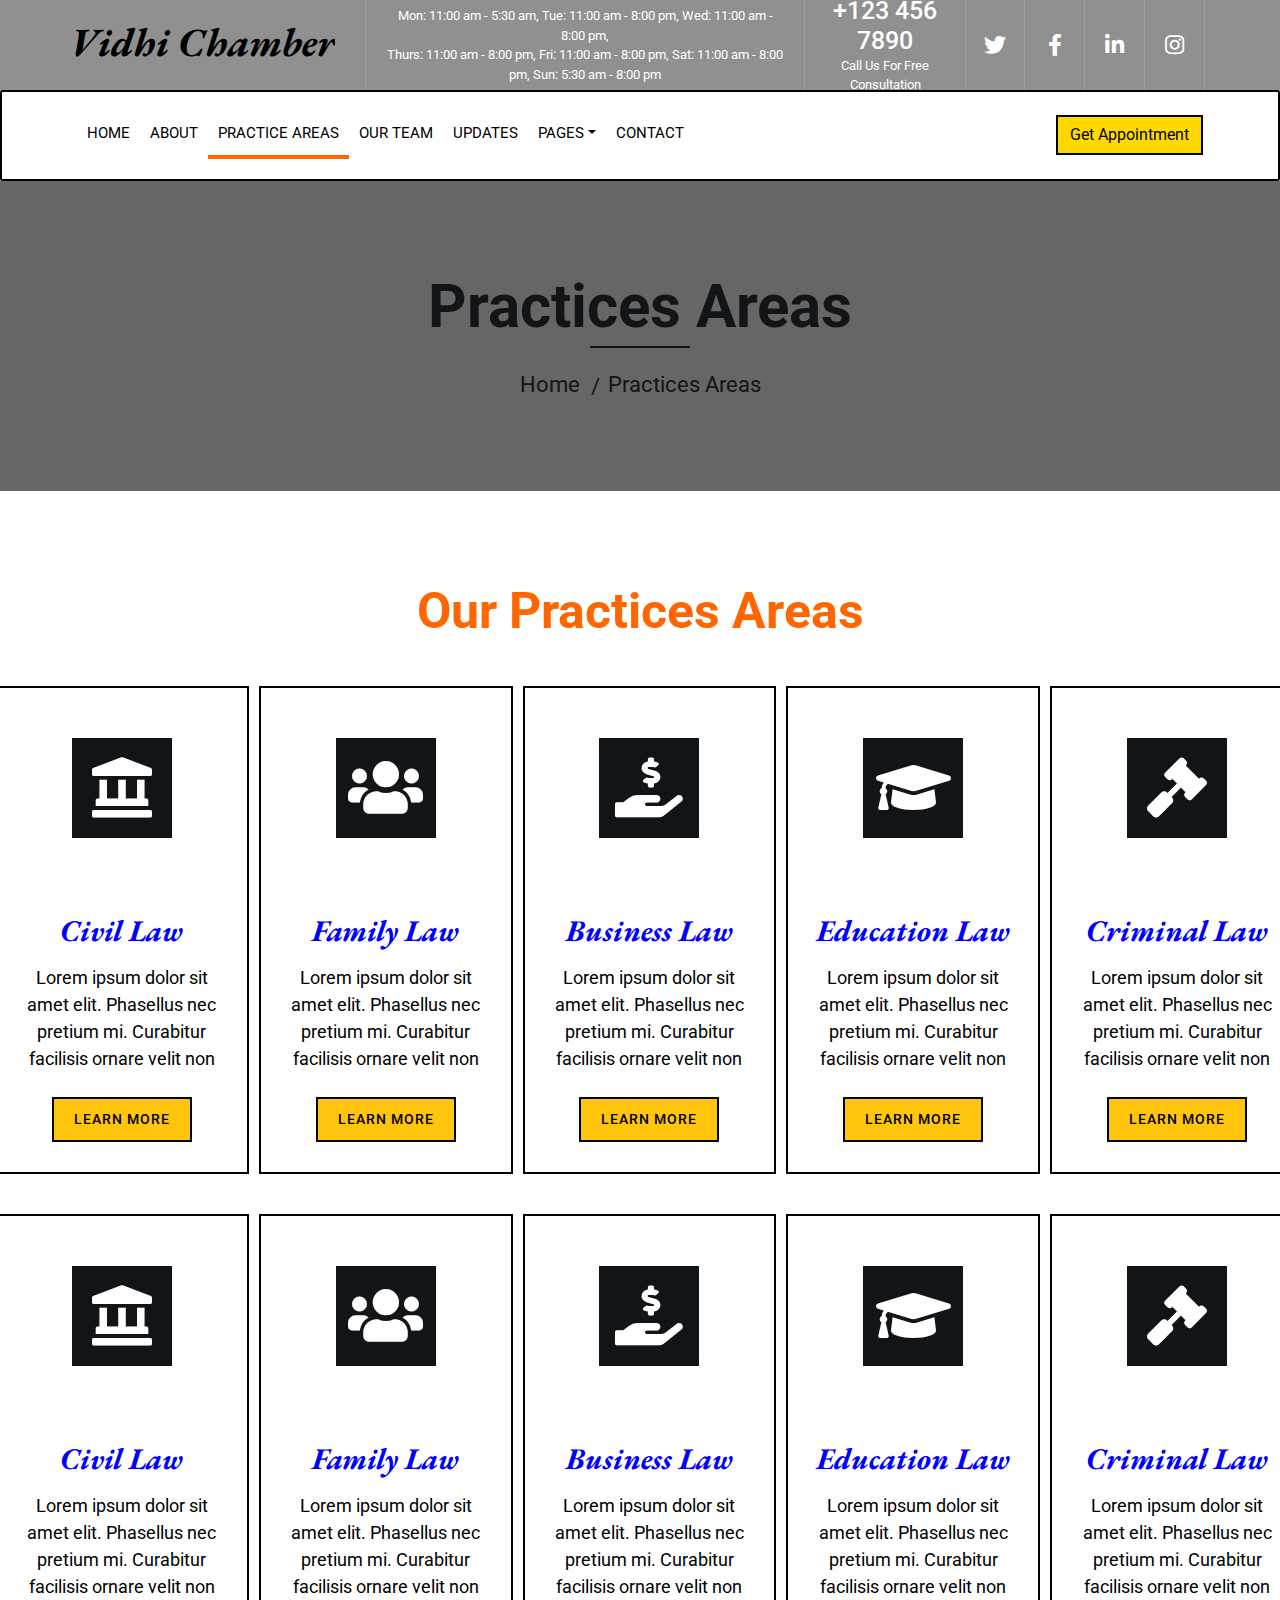
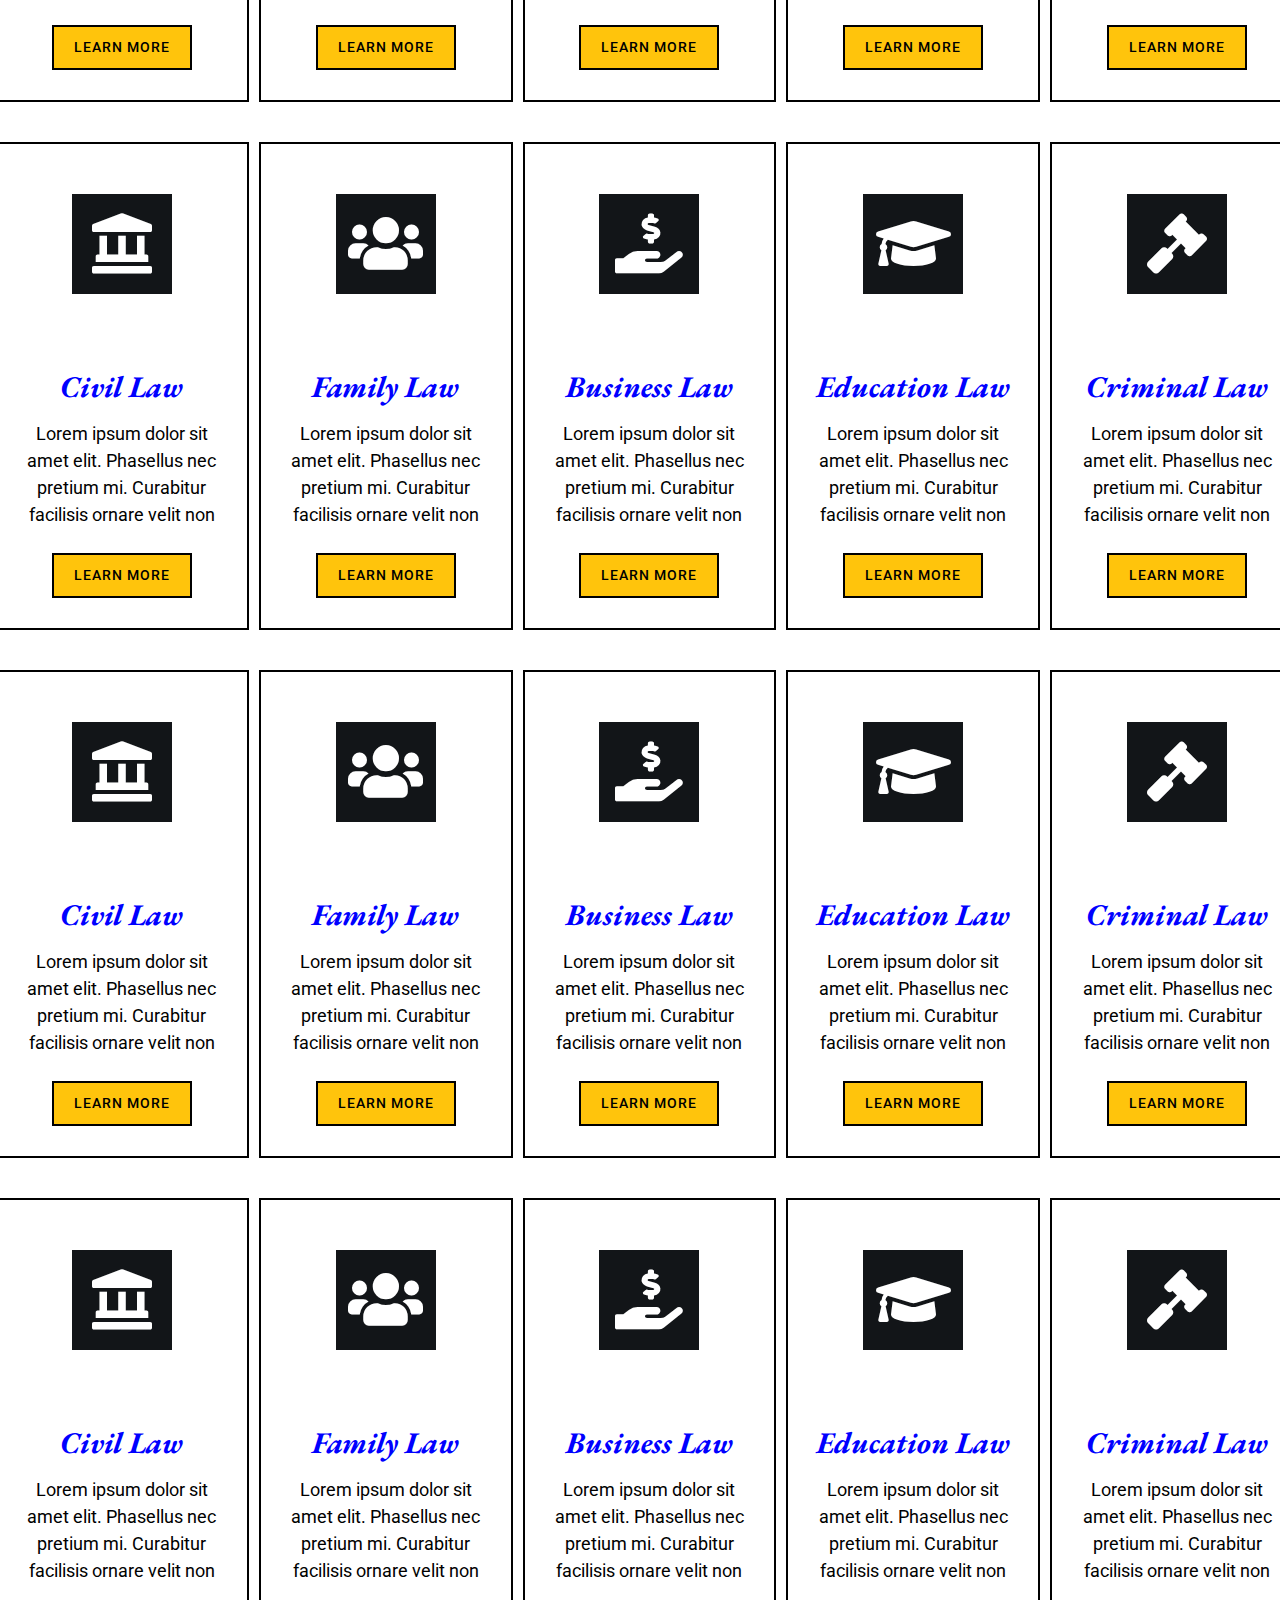
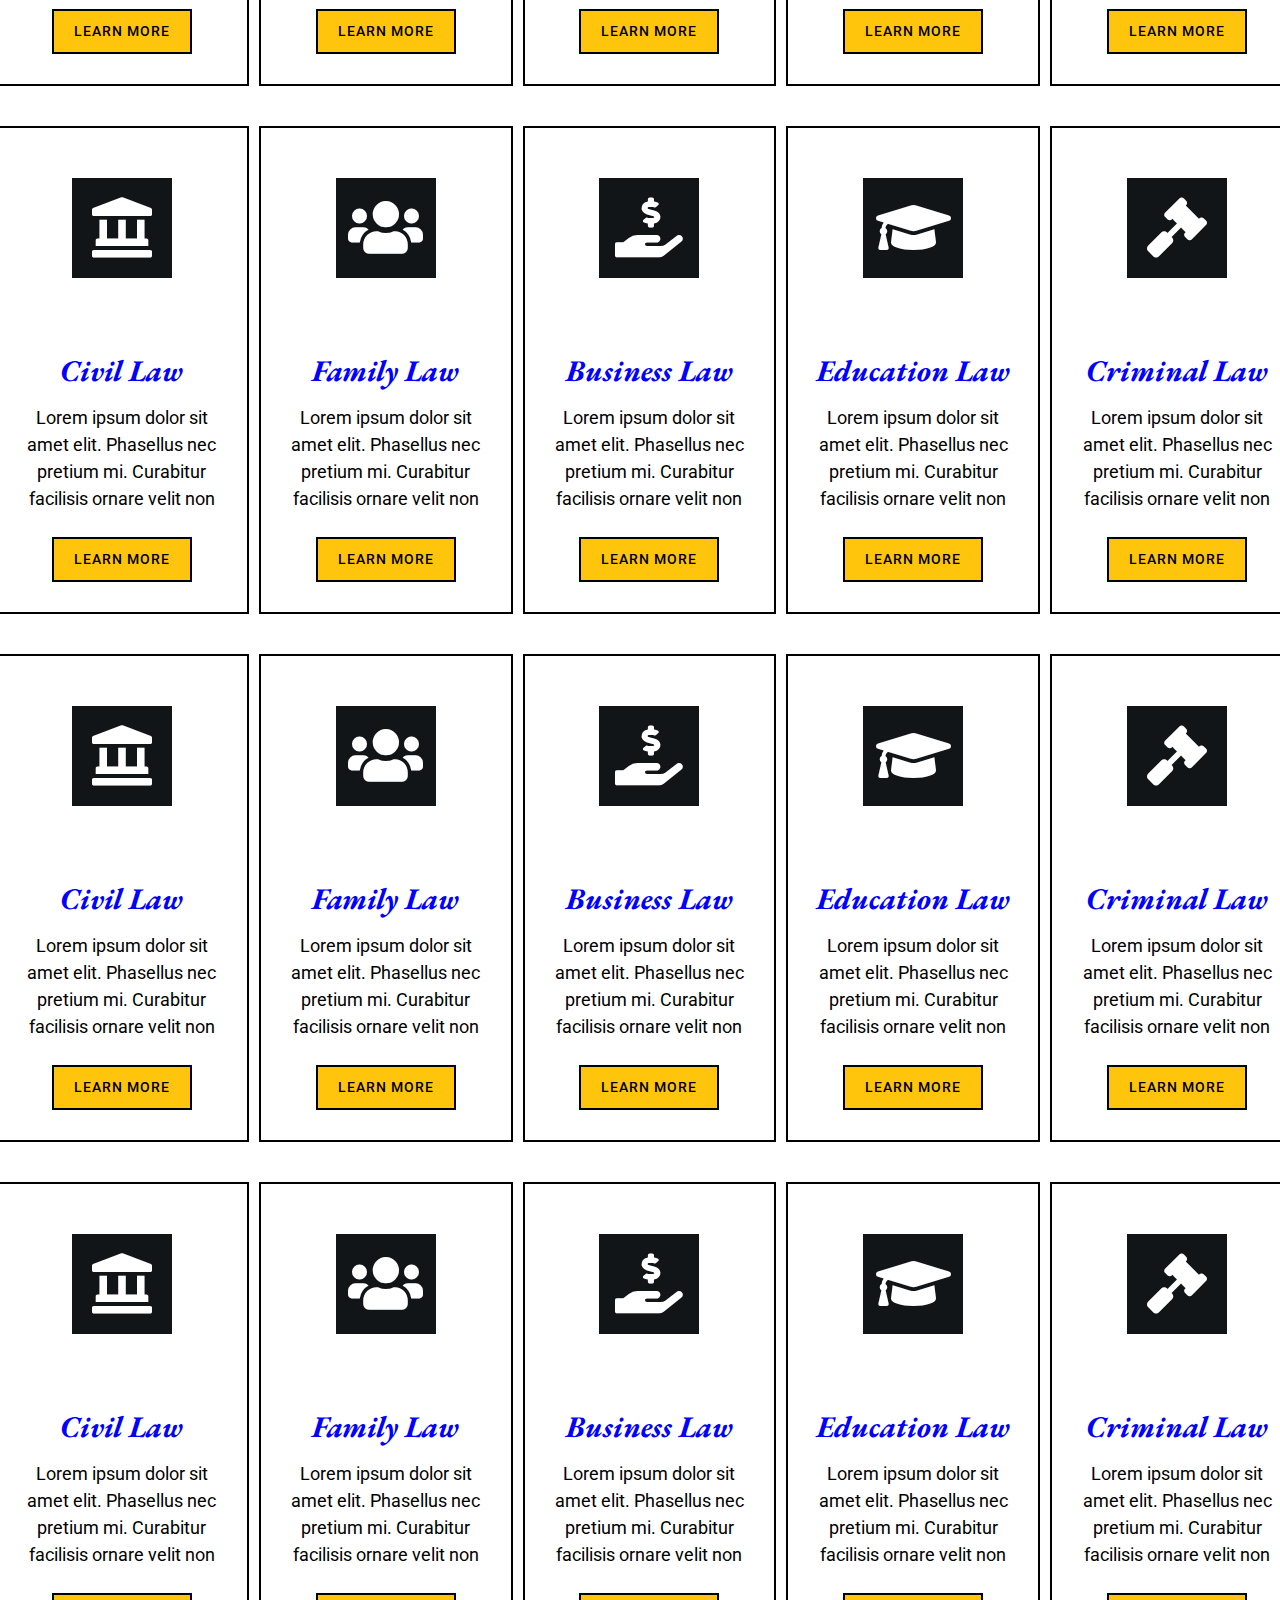
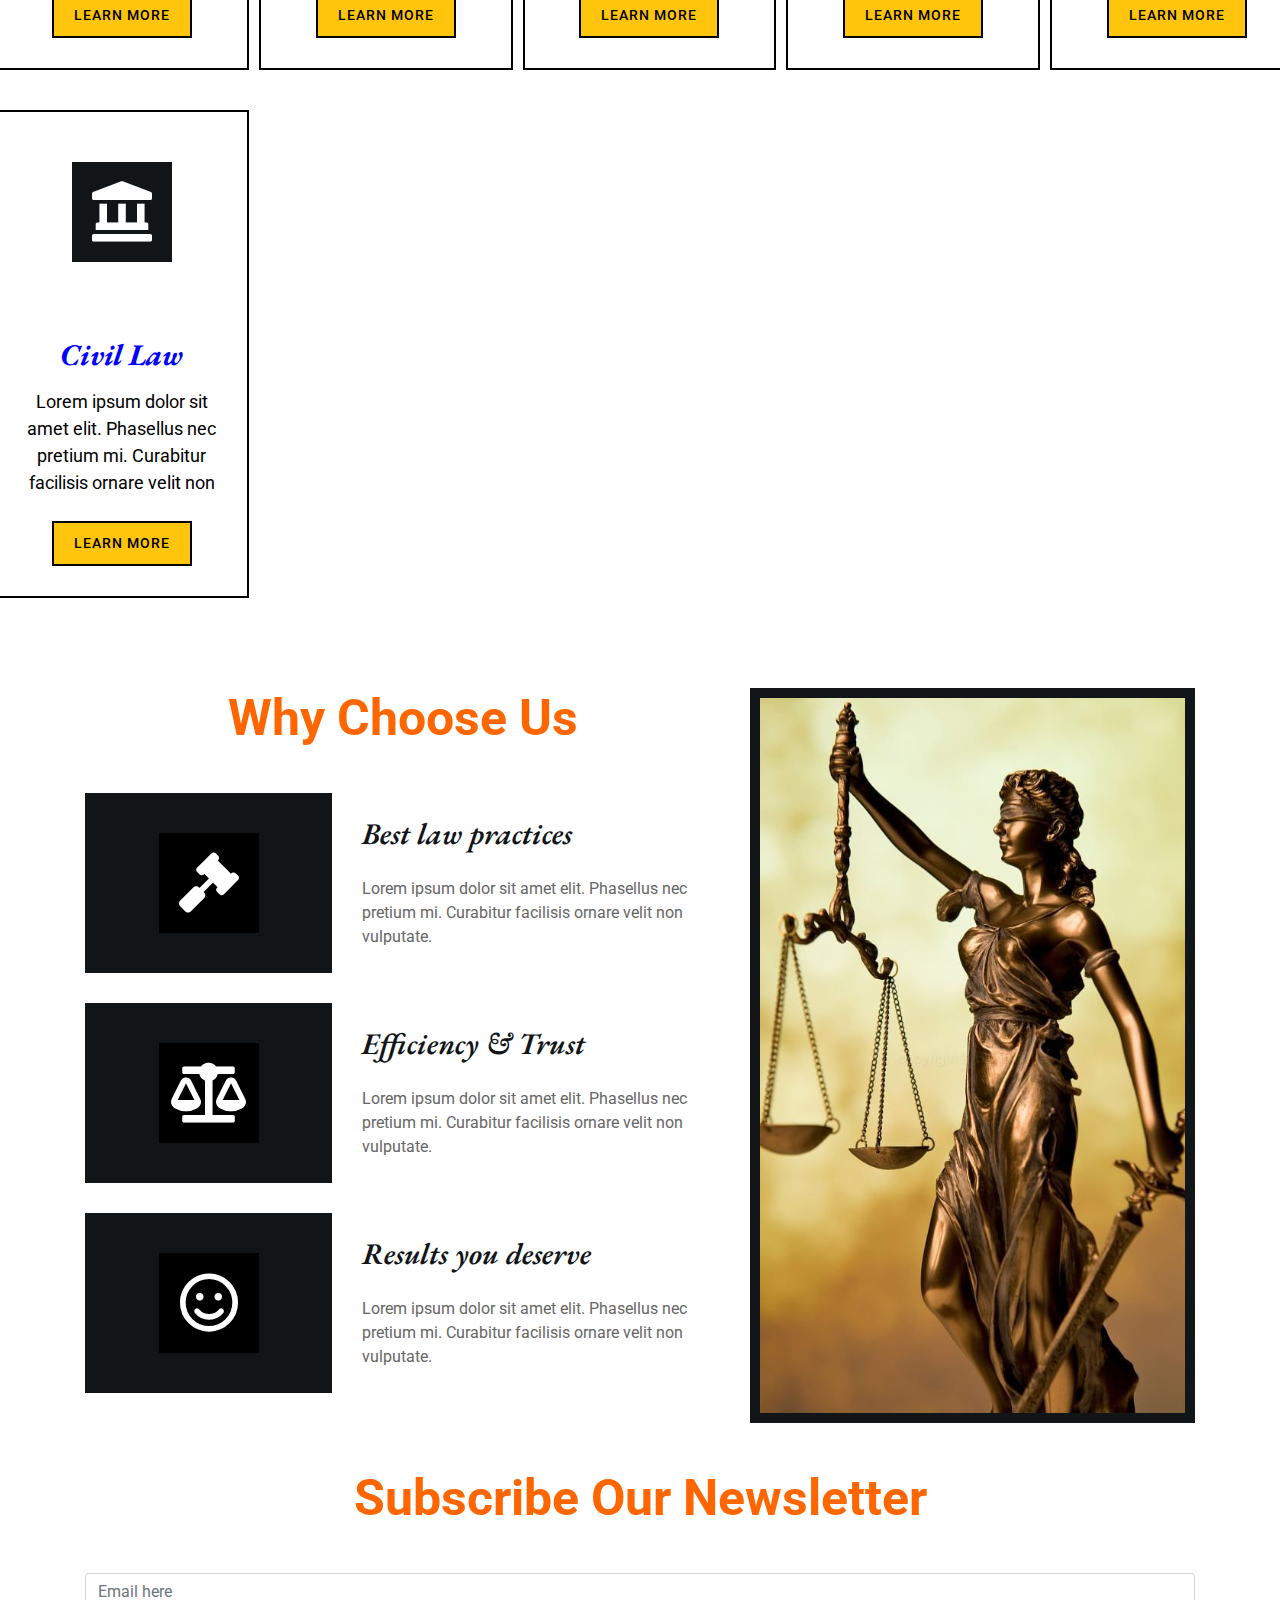
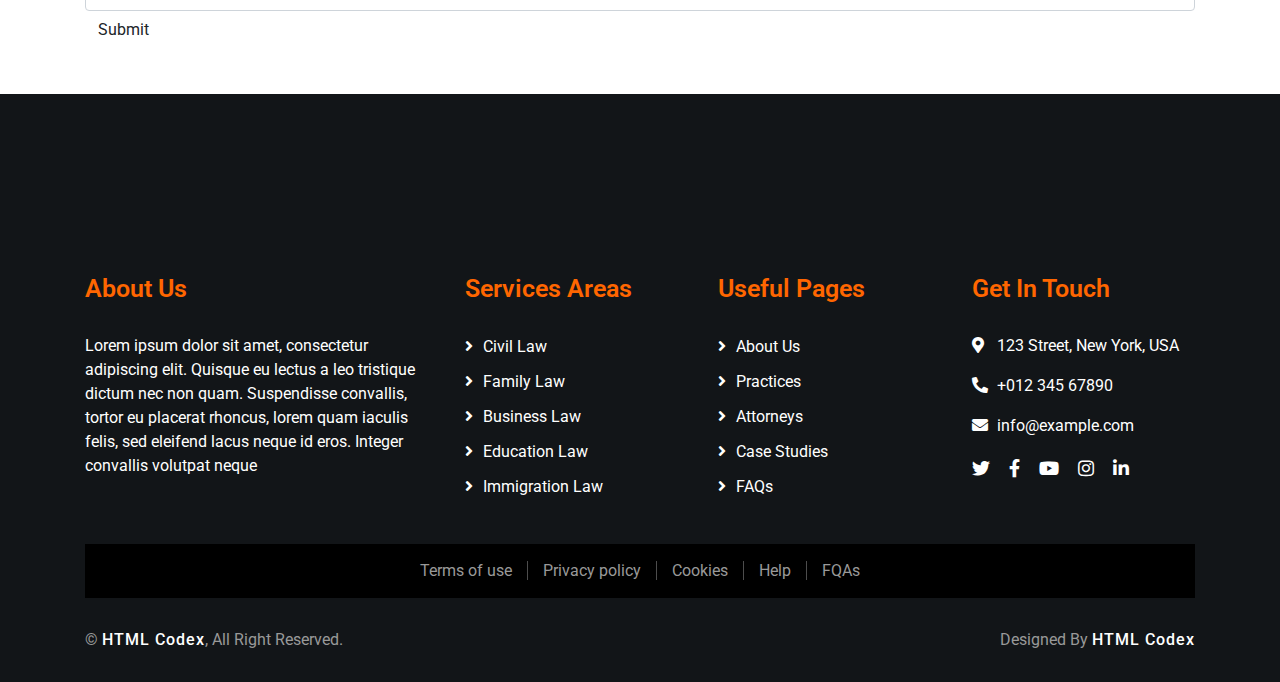
<file: service.html>
<!DOCTYPE html>
<html lang="en">
    <head>
        <meta charset="utf-8">
        <title>Vidhi Chamber</title>
        <meta content="width=device-width, initial-scale=1.0" name="viewport">
        <meta content="Law Firm Website Template" name="keywords">
        <meta content="Law Firm Website Template" name="description">

        <!-- Favicon -->
        <link href="img/favicon.ico" rel="icon">

        <!-- Google Font -->
        <link href="https://fonts.googleapis.com/css2?family=EB+Garamond:ital,wght@1,600;1,700;1,800&family=Roboto:wght@400;500&display=swap" rel="stylesheet"> 
        
        <!-- CSS Libraries -->
        <link href="https://stackpath.bootstrapcdn.com/bootstrap/4.4.1/css/bootstrap.min.css" rel="stylesheet">
        <link href="https://cdnjs.cloudflare.com/ajax/libs/font-awesome/5.10.0/css/all.min.css" rel="stylesheet">
        <link href="lib/animate/animate.min.css" rel="stylesheet">
        <link href="lib/owlcarousel/assets/owl.carousel.min.css" rel="stylesheet">

        <!-- Template Stylesheet -->
        <link href="css/style.css" rel="stylesheet">
    </head>

    <body>
        <div class="wrapper">
            <!-- Top Bar Start -->
            <div class="top-bar">
                <div class="container-fluid">
                    <div class="row">
                        <div class="col-lg-3">
                            <div class="logo">
                                <a href="index.html">
                                    <h1 style="font-size:40px;">Vidhi Chamber</h1>
                                    <!-- <img src="img/logo.jpg" alt="Logo"> -->
                                </a>
                            </div>
                        </div>
                        <div class="col-lg-9">
                            <div class="top-bar-right">
                                <div class="text">
                                   
                                    <p>Mon: 11:00 am - 5:30 am, Tue: 11:00 am - 8:00 pm, Wed: 11:00 am - 8:00 pm,<br>
                                         Thurs: 11:00 am - 8:00 pm, Fri: 11:00 am - 8:00 pm, Sat: 11:00 am - 8:00 pm, Sun: 5:30 am - 8:00 pm</p>
                                </div>
                                <div class="text">
                                    <h2>+123 456 7890</h2>
                                    <p>Call Us For Free Consultation</p>
                                </div>
                                <div class="social">
                                    <a href=""><i class="fab fa-twitter"></i></a>
                                    <a href=""><i class="fab fa-facebook-f"></i></a>
                                    <a href=""><i class="fab fa-linkedin-in"></i></a>
                                    <a href=""><i class="fab fa-instagram"></i></a>
                                </div>
                            </div>
                        </div>
                    </div>
                </div>
            </div>
            <!-- Top Bar End -->

            <!-- Nav Bar Start -->
            <div class="nav-bar">
                <div class="container-fluid">
                    <nav class="navbar navbar-expand-lg bg-dark navbar-dark">
                        <a href="#" class="navbar-brand">MENU</a>
                        <button type="button" class="navbar-toggler" data-toggle="collapse" data-target="#navbarCollapse">
                            <span class="navbar-toggler-icon"></span>
                        </button>

                        <div class="collapse navbar-collapse justify-content-between" id="navbarCollapse">
                            <div class="navbar-nav mr-auto">
                                <a href="home.html" class="nav-item nav-link">Home</a>
                                <a href="about.html" class="nav-item nav-link">About</a>
                                <a href="service.html" class="nav-item nav-link active">Practice Areas</a>
                                <a href="team.html" class="nav-item nav-link">Our Team</a>
                                <a href="portfolio.html" class="nav-item nav-link">Updates</a>
                                <div class="nav-item dropdown">
                                    <a href="#" class="nav-link dropdown-toggle" data-toggle="dropdown">Pages</a>
                                    <div class="dropdown-menu">
                                        <a href="single-page.html" class="dropdown-item">Blog Page</a>
                                        <a href="#" class="dropdown-item">Single Page</a>
                                    </div>
                                </div>
                                <a href="contact.html" class="nav-item nav-link">Contact</a>
                            </div>
                            <div class="ml-auto">
                                <a class="btn" href="">Get Appointment</a>
                            </div>
                        </div>
                    </nav>
                </div>
            </div>
            <!-- Nav Bar End -->
            
            
            <!-- Page Header Start -->
            <div class="page-header">
                <div class="container">
                    <div class="row">
                        <div class="col-12">
                            <h2>Practices Areas</h2>
                        </div>
                        <div class="col-12">
                            <a href="">Home</a>
                            <a href="">Practices Areas</a>
                        </div>
                    </div>
                </div>
            </div>
            <!-- Page Header End -->


            <!-- Service Start -->
            <div class="service">
                <div class="container">
                    <div class="section-header">
                        <h2>Our Practices Areas</h2>
                    </div>
                    <div class="row">
                        <div class="box">
                            <div class="service-item">
                                <div class="service-icon">
                                    <i class="fa fa-landmark"></i>
                                </div>
                                <h3>Civil Law</h3>
                                <p>
                                    Lorem ipsum dolor sit amet elit. Phasellus nec pretium mi. Curabitur facilisis ornare velit non
                                </p>
                                <a class="btn" href="">Learn More</a>
                            </div>
                        </div>
                        <div class="box">
                            <div class="service-item">
                                <div class="service-icon">
                                    <i class="fa fa-users"></i>
                                </div>
                                <h3>Family Law</h3>
                                <p>
                                    Lorem ipsum dolor sit amet elit. Phasellus nec pretium mi. Curabitur facilisis ornare velit non
                                </p>
                                <a class="btn" href="">Learn More</a>
                            </div>
                        </div>
                        <div class="box">
                            <div class="service-item">
                                <div class="service-icon">
                                    <i class="fa fa-hand-holding-usd"></i>
                                </div>
                                <h3>Business Law</h3>
                                <p>
                                    Lorem ipsum dolor sit amet elit. Phasellus nec pretium mi. Curabitur facilisis ornare velit non
                                </p>
                                <a class="btn" href="">Learn More</a>
                            </div>
                        </div>
                        <div class="box">
                            <div class="service-item">
                                <div class="service-icon">
                                    <i class="fa fa-graduation-cap"></i>
                                </div>
                                <h3>Education Law</h3>
                                <p>
                                    Lorem ipsum dolor sit amet elit. Phasellus nec pretium mi. Curabitur facilisis ornare velit non
                                </p>
                                <a class="btn" href="">Learn More</a>
                            </div>
                        </div>
                        <div class="box">
                            <div class="service-item">
                                <div class="service-icon">
                                    <i class="fa fa-gavel"></i>
                                </div>
                                <h3>Criminal Law</h3>
                                <p>
                                    Lorem ipsum dolor sit amet elit. Phasellus nec pretium mi. Curabitur facilisis ornare velit non
                                </p>
                                <a class="btn" href="">Learn More</a>
                            </div>
                        </div>
                       
                    </div>

                    <!-- 2nd row -->
                    <div class="row">
                        <div class="box">
                            <div class="service-item">
                                <div class="service-icon">
                                    <i class="fa fa-landmark"></i>
                                </div>
                                <h3>Civil Law</h3>
                                <p>
                                    Lorem ipsum dolor sit amet elit. Phasellus nec pretium mi. Curabitur facilisis ornare velit non
                                </p>
                                <a class="btn" href="">Learn More</a>
                            </div>
                        </div>
                        <div class="box">
                            <div class="service-item">
                                <div class="service-icon">
                                    <i class="fa fa-users"></i>
                                </div>
                                <h3>Family Law</h3>
                                <p>
                                    Lorem ipsum dolor sit amet elit. Phasellus nec pretium mi. Curabitur facilisis ornare velit non
                                </p>
                                <a class="btn" href="">Learn More</a>
                            </div>
                        </div>
                        <div class="box">
                            <div class="service-item">
                                <div class="service-icon">
                                    <i class="fa fa-hand-holding-usd"></i>
                                </div>
                                <h3>Business Law</h3>
                                <p>
                                    Lorem ipsum dolor sit amet elit. Phasellus nec pretium mi. Curabitur facilisis ornare velit non
                                </p>
                                <a class="btn" href="">Learn More</a>
                            </div>
                        </div>
                        <div class="box">
                            <div class="service-item">
                                <div class="service-icon">
                                    <i class="fa fa-graduation-cap"></i>
                                </div>
                                <h3>Education Law</h3>
                                <p>
                                    Lorem ipsum dolor sit amet elit. Phasellus nec pretium mi. Curabitur facilisis ornare velit non
                                </p>
                                <a class="btn" href="">Learn More</a>
                            </div>
                        </div>
                        <div class="box">
                            <div class="service-item">
                                <div class="service-icon">
                                    <i class="fa fa-gavel"></i>
                                </div>
                                <h3>Criminal Law</h3>
                                <p>
                                    Lorem ipsum dolor sit amet elit. Phasellus nec pretium mi. Curabitur facilisis ornare velit non
                                </p>
                                <a class="btn" href="">Learn More</a>
                            </div>
                        </div>
                       
                    </div>

                    <!-- 3rd row -->
                    <div class="row">
                        <div class="box">
                            <div class="service-item">
                                <div class="service-icon">
                                    <i class="fa fa-landmark"></i>
                                </div>
                                <h3>Civil Law</h3>
                                <p>
                                    Lorem ipsum dolor sit amet elit. Phasellus nec pretium mi. Curabitur facilisis ornare velit non
                                </p>
                                <a class="btn" href="">Learn More</a>
                            </div>
                        </div>
                        <div class="box">
                            <div class="service-item">
                                <div class="service-icon">
                                    <i class="fa fa-users"></i>
                                </div>
                                <h3>Family Law</h3>
                                <p>
                                    Lorem ipsum dolor sit amet elit. Phasellus nec pretium mi. Curabitur facilisis ornare velit non
                                </p>
                                <a class="btn" href="">Learn More</a>
                            </div>
                        </div>
                        <div class="box">
                            <div class="service-item">
                                <div class="service-icon">
                                    <i class="fa fa-hand-holding-usd"></i>
                                </div>
                                <h3>Business Law</h3>
                                <p>
                                    Lorem ipsum dolor sit amet elit. Phasellus nec pretium mi. Curabitur facilisis ornare velit non
                                </p>
                                <a class="btn" href="">Learn More</a>
                            </div>
                        </div>
                        <div class="box">
                            <div class="service-item">
                                <div class="service-icon">
                                    <i class="fa fa-graduation-cap"></i>
                                </div>
                                <h3>Education Law</h3>
                                <p>
                                    Lorem ipsum dolor sit amet elit. Phasellus nec pretium mi. Curabitur facilisis ornare velit non
                                </p>
                                <a class="btn" href="">Learn More</a>
                            </div>
                        </div>
                        <div class="box">
                            <div class="service-item">
                                <div class="service-icon">
                                    <i class="fa fa-gavel"></i>
                                </div>
                                <h3>Criminal Law</h3>
                                <p>
                                    Lorem ipsum dolor sit amet elit. Phasellus nec pretium mi. Curabitur facilisis ornare velit non
                                </p>
                                <a class="btn" href="">Learn More</a>
                            </div>
                        </div>
                       
                    </div>

                    <!-- 4th row -->
                    <div class="row">
                        <div class="box">
                            <div class="service-item">
                                <div class="service-icon">
                                    <i class="fa fa-landmark"></i>
                                </div>
                                <h3>Civil Law</h3>
                                <p>
                                    Lorem ipsum dolor sit amet elit. Phasellus nec pretium mi. Curabitur facilisis ornare velit non
                                </p>
                                <a class="btn" href="">Learn More</a>
                            </div>
                        </div>
                        <div class="box">
                            <div class="service-item">
                                <div class="service-icon">
                                    <i class="fa fa-users"></i>
                                </div>
                                <h3>Family Law</h3>
                                <p>
                                    Lorem ipsum dolor sit amet elit. Phasellus nec pretium mi. Curabitur facilisis ornare velit non
                                </p>
                                <a class="btn" href="">Learn More</a>
                            </div>
                        </div>
                        <div class="box">
                            <div class="service-item">
                                <div class="service-icon">
                                    <i class="fa fa-hand-holding-usd"></i>
                                </div>
                                <h3>Business Law</h3>
                                <p>
                                    Lorem ipsum dolor sit amet elit. Phasellus nec pretium mi. Curabitur facilisis ornare velit non
                                </p>
                                <a class="btn" href="">Learn More</a>
                            </div>
                        </div>
                        <div class="box">
                            <div class="service-item">
                                <div class="service-icon">
                                    <i class="fa fa-graduation-cap"></i>
                                </div>
                                <h3>Education Law</h3>
                                <p>
                                    Lorem ipsum dolor sit amet elit. Phasellus nec pretium mi. Curabitur facilisis ornare velit non
                                </p>
                                <a class="btn" href="">Learn More</a>
                            </div>
                        </div>
                        <div class="box">
                            <div class="service-item">
                                <div class="service-icon">
                                    <i class="fa fa-gavel"></i>
                                </div>
                                <h3>Criminal Law</h3>
                                <p>
                                    Lorem ipsum dolor sit amet elit. Phasellus nec pretium mi. Curabitur facilisis ornare velit non
                                </p>
                                <a class="btn" href="">Learn More</a>
                            </div>
                        </div>
                       
                    </div>

                    <!-- 5th row -->
                    <div class="row">
                        <div class="box">
                            <div class="service-item">
                                <div class="service-icon">
                                    <i class="fa fa-landmark"></i>
                                </div>
                                <h3>Civil Law</h3>
                                <p>
                                    Lorem ipsum dolor sit amet elit. Phasellus nec pretium mi. Curabitur facilisis ornare velit non
                                </p>
                                <a class="btn" href="">Learn More</a>
                            </div>
                        </div>
                        <div class="box">
                            <div class="service-item">
                                <div class="service-icon">
                                    <i class="fa fa-users"></i>
                                </div>
                                <h3>Family Law</h3>
                                <p>
                                    Lorem ipsum dolor sit amet elit. Phasellus nec pretium mi. Curabitur facilisis ornare velit non
                                </p>
                                <a class="btn" href="">Learn More</a>
                            </div>
                        </div>
                        <div class="box">
                            <div class="service-item">
                                <div class="service-icon">
                                    <i class="fa fa-hand-holding-usd"></i>
                                </div>
                                <h3>Business Law</h3>
                                <p>
                                    Lorem ipsum dolor sit amet elit. Phasellus nec pretium mi. Curabitur facilisis ornare velit non
                                </p>
                                <a class="btn" href="">Learn More</a>
                            </div>
                        </div>
                        <div class="box">
                            <div class="service-item">
                                <div class="service-icon">
                                    <i class="fa fa-graduation-cap"></i>
                                </div>
                                <h3>Education Law</h3>
                                <p>
                                    Lorem ipsum dolor sit amet elit. Phasellus nec pretium mi. Curabitur facilisis ornare velit non
                                </p>
                                <a class="btn" href="">Learn More</a>
                            </div>
                        </div>
                        <div class="box">
                            <div class="service-item">
                                <div class="service-icon">
                                    <i class="fa fa-gavel"></i>
                                </div>
                                <h3>Criminal Law</h3>
                                <p>
                                    Lorem ipsum dolor sit amet elit. Phasellus nec pretium mi. Curabitur facilisis ornare velit non
                                </p>
                                <a class="btn" href="">Learn More</a>
                            </div>
                        </div>
                       
                    </div>

                    <!-- 6th row -->
                    <div class="row">
                        <div class="box">
                            <div class="service-item">
                                <div class="service-icon">
                                    <i class="fa fa-landmark"></i>
                                </div>
                                <h3>Civil Law</h3>
                                <p>
                                    Lorem ipsum dolor sit amet elit. Phasellus nec pretium mi. Curabitur facilisis ornare velit non
                                </p>
                                <a class="btn" href="">Learn More</a>
                            </div>
                        </div>
                        <div class="box">
                            <div class="service-item">
                                <div class="service-icon">
                                    <i class="fa fa-users"></i>
                                </div>
                                <h3>Family Law</h3>
                                <p>
                                    Lorem ipsum dolor sit amet elit. Phasellus nec pretium mi. Curabitur facilisis ornare velit non
                                </p>
                                <a class="btn" href="">Learn More</a>
                            </div>
                        </div>
                        <div class="box">
                            <div class="service-item">
                                <div class="service-icon">
                                    <i class="fa fa-hand-holding-usd"></i>
                                </div>
                                <h3>Business Law</h3>
                                <p>
                                    Lorem ipsum dolor sit amet elit. Phasellus nec pretium mi. Curabitur facilisis ornare velit non
                                </p>
                                <a class="btn" href="">Learn More</a>
                            </div>
                        </div>
                        <div class="box">
                            <div class="service-item">
                                <div class="service-icon">
                                    <i class="fa fa-graduation-cap"></i>
                                </div>
                                <h3>Education Law</h3>
                                <p>
                                    Lorem ipsum dolor sit amet elit. Phasellus nec pretium mi. Curabitur facilisis ornare velit non
                                </p>
                                <a class="btn" href="">Learn More</a>
                            </div>
                        </div>
                        <div class="box">
                            <div class="service-item">
                                <div class="service-icon">
                                    <i class="fa fa-gavel"></i>
                                </div>
                                <h3>Criminal Law</h3>
                                <p>
                                    Lorem ipsum dolor sit amet elit. Phasellus nec pretium mi. Curabitur facilisis ornare velit non
                                </p>
                                <a class="btn" href="">Learn More</a>
                            </div>
                        </div>
                       
                    </div>

                    <!-- 7th row -->
                    <div class="row">
                        <div class="box">
                            <div class="service-item">
                                <div class="service-icon">
                                    <i class="fa fa-landmark"></i>
                                </div>
                                <h3>Civil Law</h3>
                                <p>
                                    Lorem ipsum dolor sit amet elit. Phasellus nec pretium mi. Curabitur facilisis ornare velit non
                                </p>
                                <a class="btn" href="">Learn More</a>
                            </div>
                        </div>
                        <div class="box">
                            <div class="service-item">
                                <div class="service-icon">
                                    <i class="fa fa-users"></i>
                                </div>
                                <h3>Family Law</h3>
                                <p>
                                    Lorem ipsum dolor sit amet elit. Phasellus nec pretium mi. Curabitur facilisis ornare velit non
                                </p>
                                <a class="btn" href="">Learn More</a>
                            </div>
                        </div>
                        <div class="box">
                            <div class="service-item">
                                <div class="service-icon">
                                    <i class="fa fa-hand-holding-usd"></i>
                                </div>
                                <h3>Business Law</h3>
                                <p>
                                    Lorem ipsum dolor sit amet elit. Phasellus nec pretium mi. Curabitur facilisis ornare velit non
                                </p>
                                <a class="btn" href="">Learn More</a>
                            </div>
                        </div>
                        <div class="box">
                            <div class="service-item">
                                <div class="service-icon">
                                    <i class="fa fa-graduation-cap"></i>
                                </div>
                                <h3>Education Law</h3>
                                <p>
                                    Lorem ipsum dolor sit amet elit. Phasellus nec pretium mi. Curabitur facilisis ornare velit non
                                </p>
                                <a class="btn" href="">Learn More</a>
                            </div>
                        </div>
                        <div class="box">
                            <div class="service-item">
                                <div class="service-icon">
                                    <i class="fa fa-gavel"></i>
                                </div>
                                <h3>Criminal Law</h3>
                                <p>
                                    Lorem ipsum dolor sit amet elit. Phasellus nec pretium mi. Curabitur facilisis ornare velit non
                                </p>
                                <a class="btn" href="">Learn More</a>
                            </div>
                        </div>
                       
                    </div>

                    <!-- 8th row -->
                    <div class="row">
                        <div class="box">
                            <div class="service-item">
                                <div class="service-icon">
                                    <i class="fa fa-landmark"></i>
                                </div>
                                <h3>Civil Law</h3>
                                <p>
                                    Lorem ipsum dolor sit amet elit. Phasellus nec pretium mi. Curabitur facilisis ornare velit non
                                </p>
                                <a class="btn" href="">Learn More</a>
                            </div>
                        </div>
                        <div class="box">
                            <div class="service-item">
                                <div class="service-icon">
                                    <i class="fa fa-users"></i>
                                </div>
                                <h3>Family Law</h3>
                                <p>
                                    Lorem ipsum dolor sit amet elit. Phasellus nec pretium mi. Curabitur facilisis ornare velit non
                                </p>
                                <a class="btn" href="">Learn More</a>
                            </div>
                        </div>
                        <div class="box">
                            <div class="service-item">
                                <div class="service-icon">
                                    <i class="fa fa-hand-holding-usd"></i>
                                </div>
                                <h3>Business Law</h3>
                                <p>
                                    Lorem ipsum dolor sit amet elit. Phasellus nec pretium mi. Curabitur facilisis ornare velit non
                                </p>
                                <a class="btn" href="">Learn More</a>
                            </div>
                        </div>
                        <div class="box">
                            <div class="service-item">
                                <div class="service-icon">
                                    <i class="fa fa-graduation-cap"></i>
                                </div>
                                <h3>Education Law</h3>
                                <p>
                                    Lorem ipsum dolor sit amet elit. Phasellus nec pretium mi. Curabitur facilisis ornare velit non
                                </p>
                                <a class="btn" href="">Learn More</a>
                            </div>
                        </div>
                        <div class="box">
                            <div class="service-item">
                                <div class="service-icon">
                                    <i class="fa fa-gavel"></i>
                                </div>
                                <h3>Criminal Law</h3>
                                <p>
                                    Lorem ipsum dolor sit amet elit. Phasellus nec pretium mi. Curabitur facilisis ornare velit non
                                </p>
                                <a class="btn" href="">Learn More</a>
                            </div>
                        </div>
                       
                    </div>

                    <!-- 9th row -->
                    <div class="row">
                        <div class="box">
                            <div class="service-item">
                                <div class="service-icon">
                                    <i class="fa fa-landmark"></i>
                                </div>
                                <h3>Civil Law</h3>
                                <p>
                                    Lorem ipsum dolor sit amet elit. Phasellus nec pretium mi. Curabitur facilisis ornare velit non
                                </p>
                                <a class="btn" href="">Learn More</a>
                            </div>
                        </div>
                        
                       
                    </div>

                </div>
            </div>
            <!-- Service End -->
            
            
            <!-- Feature Start -->
            <div class="feature">
                <div class="container">
                    <div class="row">
                        <div class="col-md-7">
                            <div class="section-header">
                                <h2>Why Choose Us</h2>
                            </div>
                            <div class="row align-items-center feature-item">
                                <div class="col-5">
                                    <div class="feature-icon">
                                        <i class="fa fa-gavel"></i>
                                    </div>
                                </div>
                                <div class="col-7">
                                    <h3>Best law practices</h3>
                                    <p>
                                        Lorem ipsum dolor sit amet elit. Phasellus nec pretium mi. Curabitur facilisis ornare velit non vulputate.
                                    </p>
                                </div>
                            </div>
                            <div class="row align-items-center feature-item">
                                <div class="col-5">
                                    <div class="feature-icon">
                                        <i class="fa fa-balance-scale"></i>
                                    </div>
                                </div>
                                <div class="col-7">
                                    <h3>Efficiency & Trust</h3>
                                    <p>
                                        Lorem ipsum dolor sit amet elit. Phasellus nec pretium mi. Curabitur facilisis ornare velit non vulputate.
                                    </p>
                                </div>
                            </div>
                            <div class="row align-items-center feature-item">
                                <div class="col-5">
                                    <div class="feature-icon">
                                        <i class="far fa-smile"></i>
                                    </div>
                                </div>
                                <div class="col-7">
                                    <h3>Results you deserve</h3>
                                    <p>
                                        Lorem ipsum dolor sit amet elit. Phasellus nec pretium mi. Curabitur facilisis ornare velit non vulputate.
                                    </p>
                                </div>
                            </div>
                        </div>
                        <div class="col-md-5">
                            <div class="feature-img">
                                <img src="img/feature.jpg" alt="Feature">
                            </div>
                        </div>
                    </div>

                    
                </div>
            </div>
            <!-- Feature End -->


            <!-- Newsletter Start -->
            <div class="newsletter">
                <div class="container">
                    <div class="section-header">
                        <h2>Subscribe Our Newsletter</h2>
                    </div>
                    <div class="form">
                        <input class="form-control" placeholder="Email here">
                        <button class="btn">Submit</button>
                    </div>
                </div>
            </div>
            <!-- Newsletter End -->


            <!-- Footer Start -->
            <div class="footer">
                <div class="container">
                    <div class="row">
                        <div class="col-md-6 col-lg-4">
                            <div class="footer-about">
                                <h2>About Us</h2>
                                <p>
                                    Lorem ipsum dolor sit amet, consectetur adipiscing elit. Quisque eu lectus a leo tristique dictum nec non quam. Suspendisse convallis, tortor eu placerat rhoncus, lorem quam iaculis felis, sed eleifend lacus neque id eros. Integer convallis volutpat neque
                                </p>
                            </div>
                        </div>
                        <div class="col-md-6 col-lg-8">
                            <div class="row">
                        <div class="col-md-6 col-lg-4">
                            <div class="footer-link">
                                <h2>Services Areas</h2>
                                <a href="">Civil Law</a>
                                <a href="">Family Law</a>
                                <a href="">Business Law</a>
                                <a href="">Education Law</a>
                                <a href="">Immigration Law</a>
                            </div>
                        </div>
                        <div class="col-md-6 col-lg-4">
                            <div class="footer-link">
                                <h2>Useful Pages</h2>
                                <a href="">About Us</a>
                                <a href="">Practices</a>
                                <a href="">Attorneys</a>
                                <a href="">Case Studies</a>
                                <a href="">FAQs</a>
                            </div>
                        </div>
                        <div class="col-md-6 col-lg-4">
                            <div class="footer-contact">
                                <h2>Get In Touch</h2>
                                <p><i class="fa fa-map-marker-alt"></i>123 Street, New York, USA</p>
                                <p><i class="fa fa-phone-alt"></i>+012 345 67890</p>
                                <p><i class="fa fa-envelope"></i>info@example.com</p>
                                <div class="footer-social">
                                    <a href=""><i class="fab fa-twitter"></i></a>
                                    <a href=""><i class="fab fa-facebook-f"></i></a>
                                    <a href=""><i class="fab fa-youtube"></i></a>
                                    <a href=""><i class="fab fa-instagram"></i></a>
                                    <a href=""><i class="fab fa-linkedin-in"></i></a>
                                </div>
                            </div>
                        </div>
                        </div>
                    </div>
                    </div>
                </div>
                <div class="container footer-menu">
                    <div class="f-menu">
                        <a href="">Terms of use</a>
                        <a href="">Privacy policy</a>
                        <a href="">Cookies</a>
                        <a href="">Help</a>
                        <a href="">FQAs</a>
                    </div>
                </div>
                <div class="container copyright">
                    <div class="row">
                        <div class="col-md-6">
                            <p>&copy; <a href="https://htmlcodex.com/law-firm-website-template">HTML Codex</a>, All Right Reserved.</p>
                        </div>
                        <div class="col-md-6">
                            <p>Designed By <a href="https://htmlcodex.com">HTML Codex</a></p>
                        </div>
                    </div>
                </div>
            </div>
            <!-- Footer End -->
            
            <a href="#" class="back-to-top"><i class="fa fa-chevron-up"></i></a>
        </div>

        <!-- JavaScript Libraries -->
        <script src="https://code.jquery.com/jquery-3.4.1.min.js"></script>
        <script src="https://stackpath.bootstrapcdn.com/bootstrap/4.4.1/js/bootstrap.bundle.min.js"></script>
        <script src="lib/easing/easing.min.js"></script>
        <script src="lib/owlcarousel/owl.carousel.min.js"></script>
        <script src="lib/isotope/isotope.pkgd.min.js"></script>

        <!-- Template Javascript -->
        <script src="js/main.js"></script>
    </body>
</html>
</file>
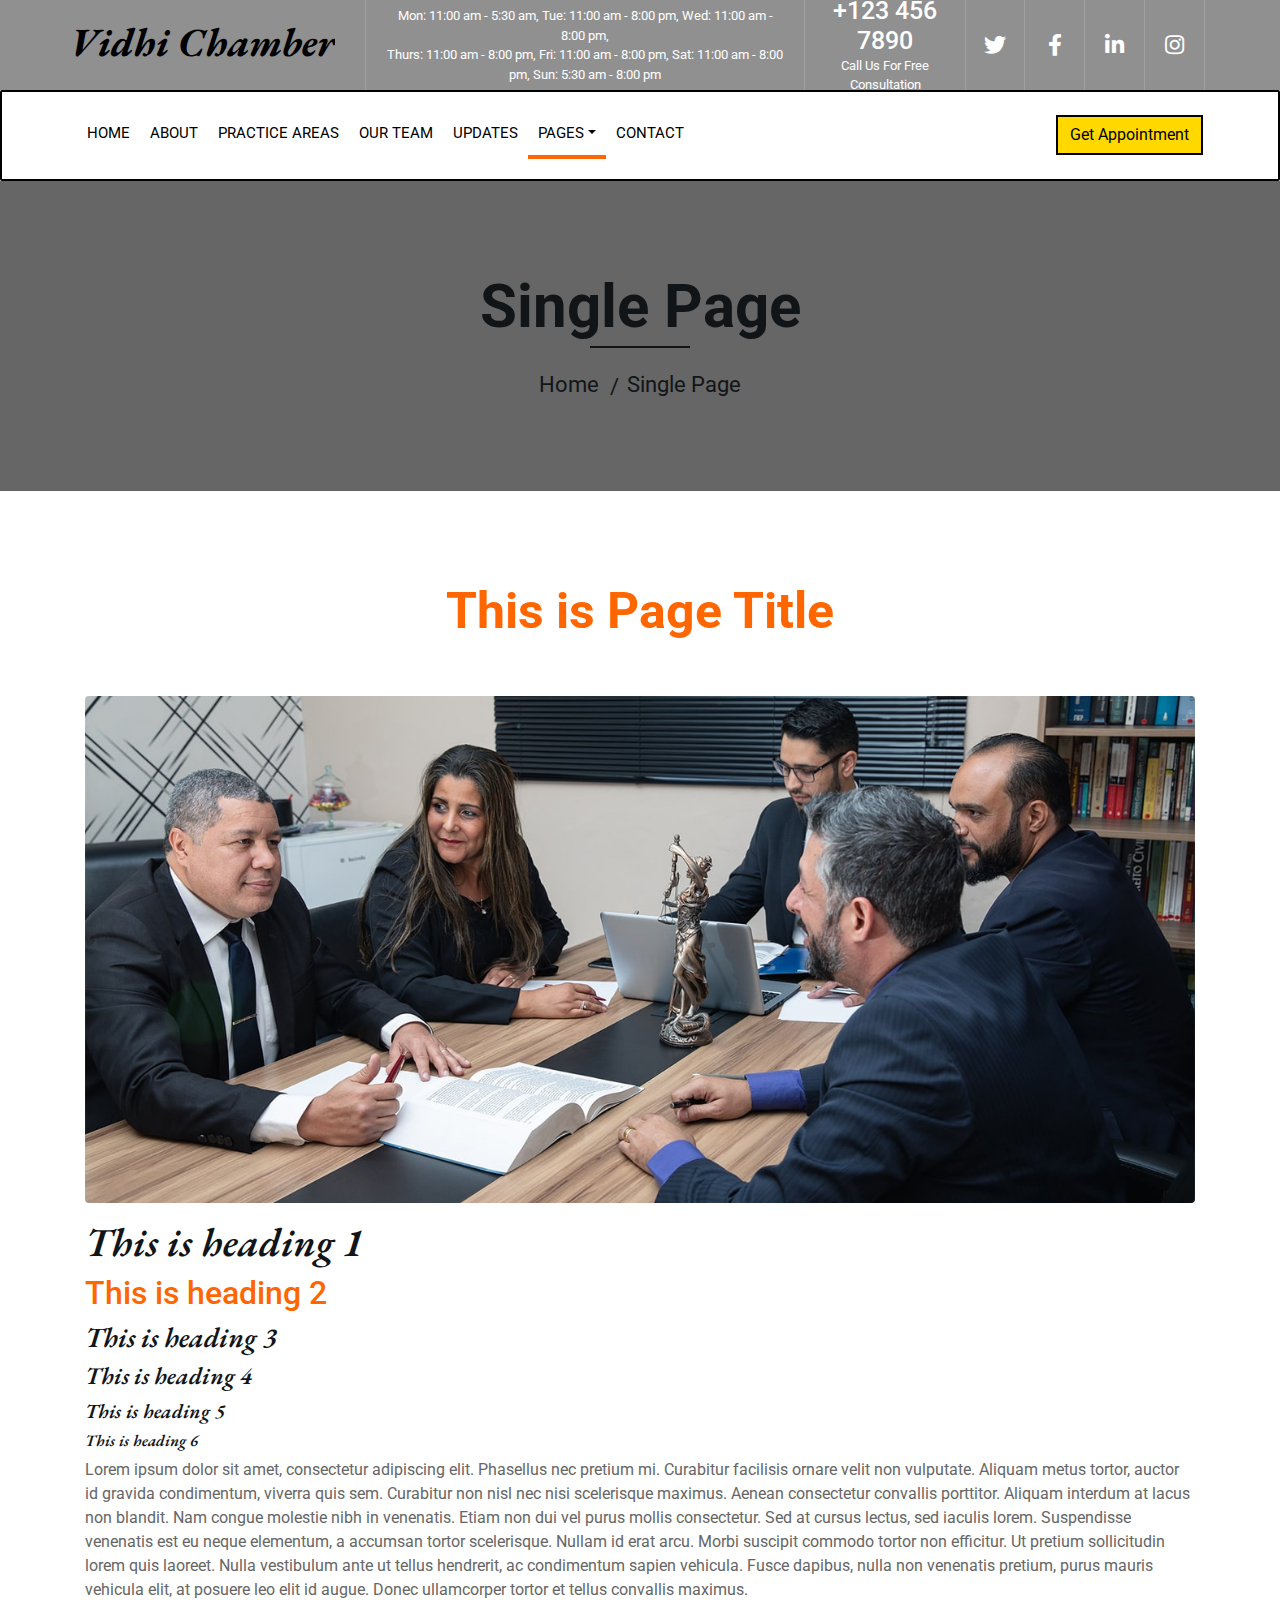
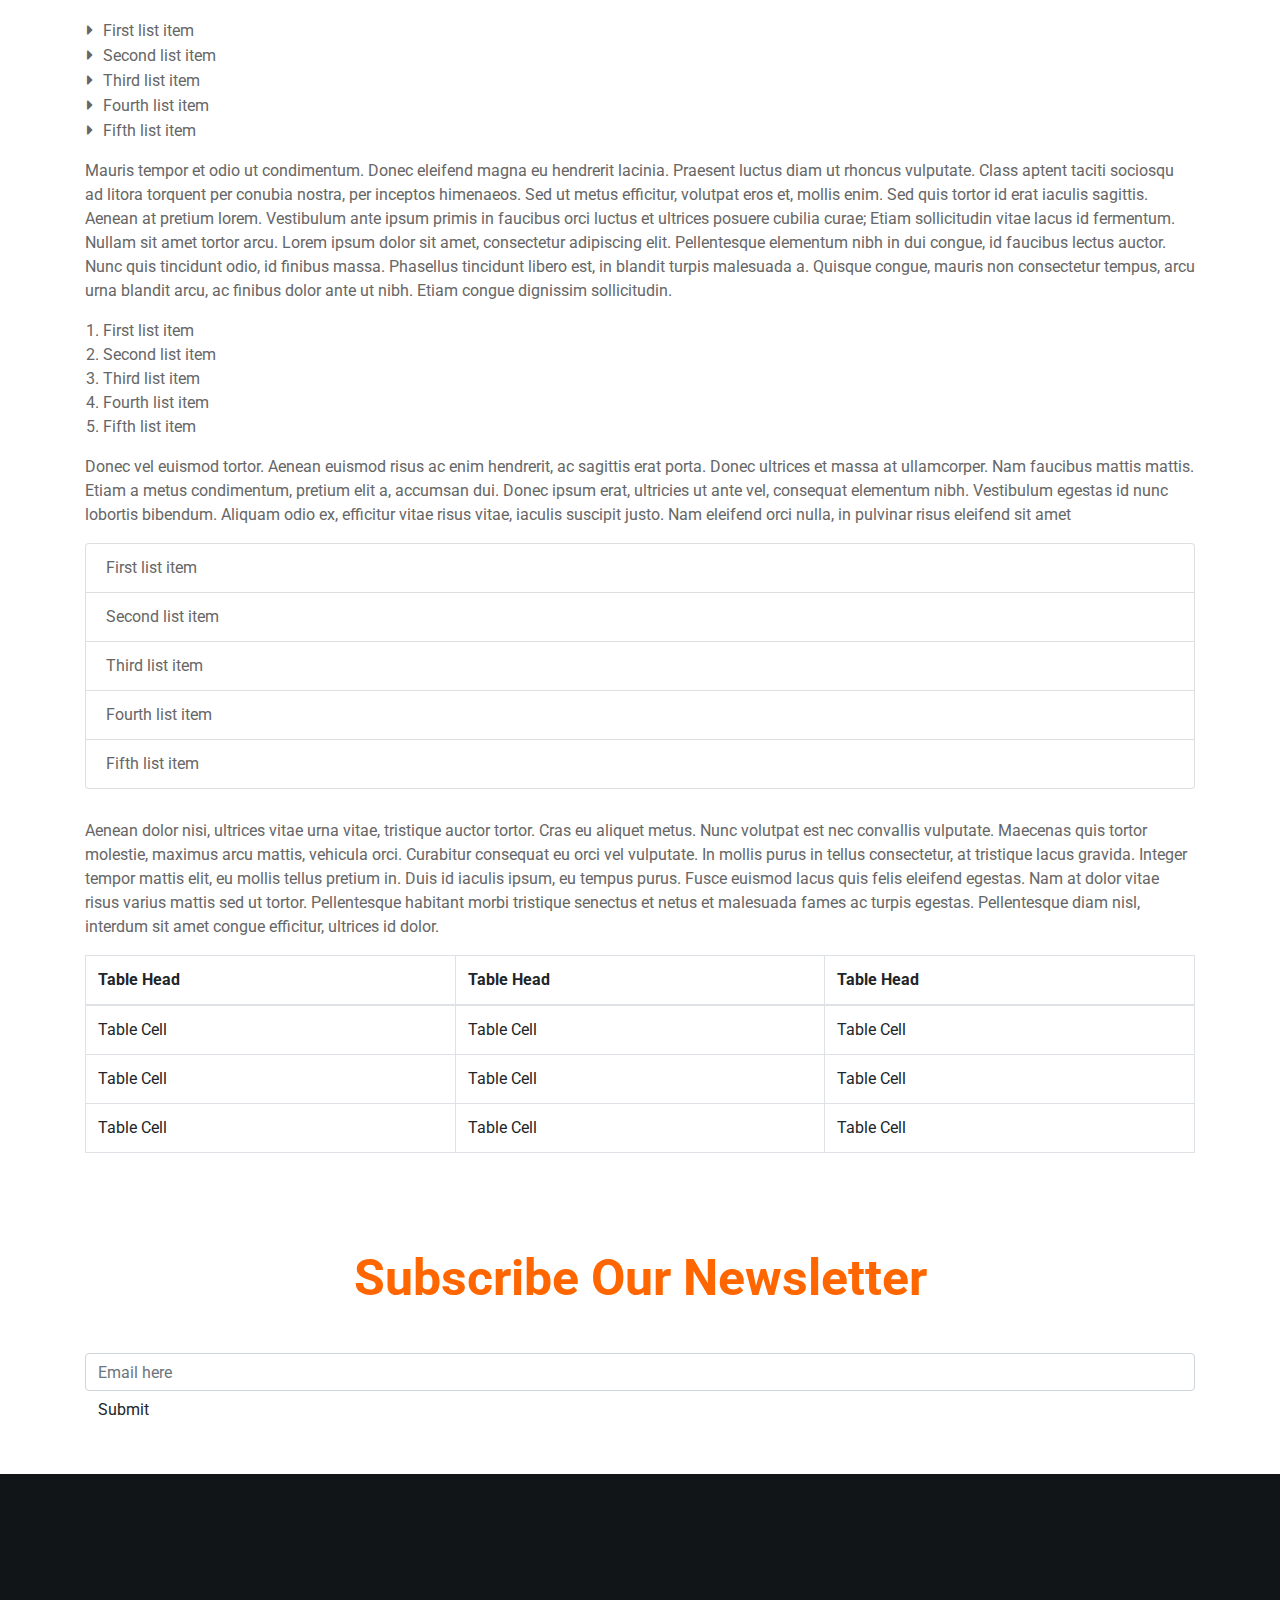
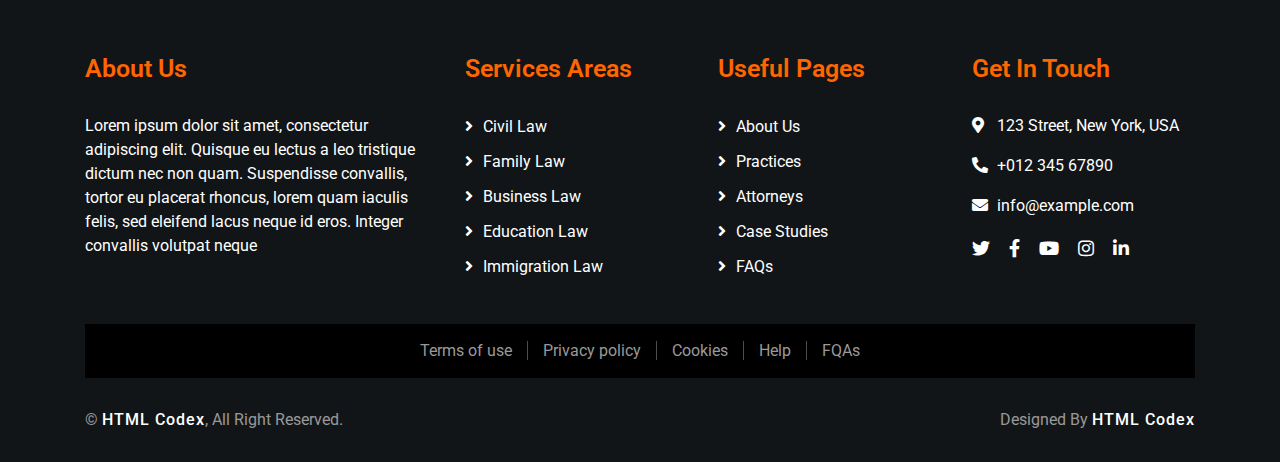
<file: single.html>
<!DOCTYPE html>
<html lang="en">
    <head>
        <meta charset="utf-8">
        <title>Vidhi Chamber</title>
        <meta content="width=device-width, initial-scale=1.0" name="viewport">
        <meta content="Law Firm Website Template" name="keywords">
        <meta content="Law Firm Website Template" name="description">

        <!-- Favicon -->
        <link href="img/favicon.ico" rel="icon">

        <!-- Google Font -->
        <link href="https://fonts.googleapis.com/css2?family=EB+Garamond:ital,wght@1,600;1,700;1,800&family=Roboto:wght@400;500&display=swap" rel="stylesheet"> 
        
        <!-- CSS Libraries -->
        <link href="https://stackpath.bootstrapcdn.com/bootstrap/4.4.1/css/bootstrap.min.css" rel="stylesheet">
        <link href="https://cdnjs.cloudflare.com/ajax/libs/font-awesome/5.10.0/css/all.min.css" rel="stylesheet">
        <link href="lib/animate/animate.min.css" rel="stylesheet">
        <link href="lib/owlcarousel/assets/owl.carousel.min.css" rel="stylesheet">

        <!-- Template Stylesheet -->
        <link href="css/style.css" rel="stylesheet">
    </head>

    <body>
        <div class="wrapper">
            <!-- Top Bar Start -->
            <div class="top-bar">
                <div class="container-fluid">
                    <div class="row">
                        <div class="col-lg-3">
                            <div class="logo">
                                <a href="index.html">
                                    <h1 style="font-size:40px;">Vidhi Chamber</h1>
                                    <!-- <img src="img/logo.jpg" alt="Logo"> -->
                                </a>
                            </div>
                        </div>
                        <div class="col-lg-9">
                            <div class="top-bar-right">
                                <div class="text">
                                    
                                    <p>Mon: 11:00 am - 5:30 am, Tue: 11:00 am - 8:00 pm, Wed: 11:00 am - 8:00 pm,<br> 
                                        Thurs: 11:00 am - 8:00 pm, Fri: 11:00 am - 8:00 pm, Sat: 11:00 am - 8:00 pm, Sun: 5:30 am - 8:00 pm</p>
                                </div>
                                <div class="text">
                                    <h2>+123 456 7890</h2>
                                    <p>Call Us For Free Consultation</p>
                                </div>
                                <div class="social">
                                    <a href=""><i class="fab fa-twitter"></i></a>
                                    <a href=""><i class="fab fa-facebook-f"></i></a>
                                    <a href=""><i class="fab fa-linkedin-in"></i></a>
                                    <a href=""><i class="fab fa-instagram"></i></a>
                                </div>
                            </div>
                        </div>
                    </div>
                </div>
            </div>
            <!-- Top Bar End -->

            <!-- Nav Bar Start -->
            <div class="nav-bar">
                <div class="container-fluid">
                    <nav class="navbar navbar-expand-lg bg-dark navbar-dark">
                        <a href="#" class="navbar-brand">MENU</a>
                        <button type="button" class="navbar-toggler" data-toggle="collapse" data-target="#navbarCollapse">
                            <span class="navbar-toggler-icon"></span>
                        </button>

                        <div class="collapse navbar-collapse justify-content-between" id="navbarCollapse">
                            <div class="navbar-nav mr-auto">
                                <a href="home.html" class="nav-item nav-link">Home</a>
                                <a href="about.html" class="nav-item nav-link">About</a>
                                <a href="service.html" class="nav-item nav-link">Practice Areas</a>
                                <a href="team.html" class="nav-item nav-link">Our Team</a>
                                <a href="portfolio.html" class="nav-item nav-link">Updates</a>
                                <div class="nav-item dropdown">
                                    <a href="#" class="nav-link dropdown-toggle active" data-toggle="dropdown">Pages</a>
                                    <div class="dropdown-menu">
                                        <a href="blog.html" class="dropdown-item">Blog Page</a>
                                        <a href="single.html" class="dropdown-item">Single Page</a>
                                    </div>
                                </div>
                                <a href="contact.html" class="nav-item nav-link">Contact</a>
                            </div>
                            <div class="ml-auto">
                                <a class="btn" href="">Get Appointment</a>
                            </div>
                        </div>
                    </nav>
                </div>
            </div>
            <!-- Nav Bar End -->
            
            
            <!-- Page Header Start -->
            <div class="page-header">
                <div class="container">
                    <div class="row">
                        <div class="col-12">
                            <h2>Single Page</h2>
                        </div>
                        <div class="col-12">
                            <a href="">Home</a>
                            <a href="">Single Page</a>
                        </div>
                    </div>
                </div>
            </div>
            <!-- Page Header End -->


            <!-- Single Page Start -->
            <div class="single">
                <div class="container">
                    <div class="section-header">
                        <h2>This is Page Title</h2>
                    </div>
                    <div class="row">
                        <div class="col-12">
                            <img class="img-fluid rounded" src="img/single.jpg" alt="Image">
                            <h1>This is heading 1</h1>
                            <h2>This is heading 2</h2>
                            <h3>This is heading 3</h3>
                            <h4>This is heading 4</h4>
                            <h5>This is heading 5</h5>
                            <h6>This is heading 6</h6>
                            <p>
                                Lorem ipsum dolor sit amet, consectetur adipiscing elit. Phasellus nec pretium mi. Curabitur facilisis ornare velit non vulputate. Aliquam metus tortor, auctor id gravida condimentum, viverra quis sem. Curabitur non nisl nec nisi scelerisque maximus. Aenean consectetur convallis porttitor. Aliquam interdum at lacus non blandit. Nam congue molestie nibh in venenatis. Etiam non dui vel purus mollis consectetur. Sed at cursus lectus, sed iaculis lorem. Suspendisse venenatis est eu neque elementum, a accumsan tortor scelerisque. Nullam id erat arcu. Morbi suscipit commodo tortor non efficitur. Ut pretium sollicitudin lorem quis laoreet. Nulla vestibulum ante ut tellus hendrerit, ac condimentum sapien vehicula. Fusce dapibus, nulla non venenatis pretium, purus mauris vehicula elit, at posuere leo elit id augue. Donec ullamcorper tortor et tellus convallis maximus.
                            </p>
                            <ul class="ul-group">
                                <li>First list item</li>
                                <li>Second list item</li>
                                <li>Third list item</li>
                                <li>Fourth list item</li>
                                <li>Fifth list item</li>
                            </ul>
                            <p>
                                Mauris tempor et odio ut condimentum. Donec eleifend magna eu hendrerit lacinia. Praesent luctus diam ut rhoncus vulputate. Class aptent taciti sociosqu ad litora torquent per conubia nostra, per inceptos himenaeos. Sed ut metus efficitur, volutpat eros et, mollis enim. Sed quis tortor id erat iaculis sagittis. Aenean at pretium lorem. Vestibulum ante ipsum primis in faucibus orci luctus et ultrices posuere cubilia curae; Etiam sollicitudin vitae lacus id fermentum. Nullam sit amet tortor arcu. Lorem ipsum dolor sit amet, consectetur adipiscing elit. Pellentesque elementum nibh in dui congue, id faucibus lectus auctor. Nunc quis tincidunt odio, id finibus massa. Phasellus tincidunt libero est, in blandit turpis malesuada a. Quisque congue, mauris non consectetur tempus, arcu urna blandit arcu, ac finibus dolor ante ut nibh. Etiam congue dignissim sollicitudin. 
                            </p>
                            <ol class="ol-group">
                                <li>First list item</li>
                                <li>Second list item</li>
                                <li>Third list item</li>
                                <li>Fourth list item</li>
                                <li>Fifth list item</li>
                            </ol>
                            <p>
                                Donec vel euismod tortor. Aenean euismod risus ac enim hendrerit, ac sagittis erat porta. Donec ultrices et massa at ullamcorper. Nam faucibus mattis mattis. Etiam a metus condimentum, pretium elit a, accumsan dui. Donec ipsum erat, ultricies ut ante vel, consequat elementum nibh. Vestibulum egestas id nunc lobortis bibendum. Aliquam odio ex, efficitur vitae risus vitae, iaculis suscipit justo. Nam eleifend orci nulla, in pulvinar risus eleifend sit amet
                            </p>
                            <ul class="list-group">
                                <li class="list-group-item">First list item</li>
                                <li class="list-group-item">Second list item</li>
                                <li class="list-group-item">Third list item</li>
                                <li class="list-group-item">Fourth list item</li>
                                <li class="list-group-item">Fifth list item</li>
                            </ul>
                            <p>
                                Aenean dolor nisi, ultrices vitae urna vitae, tristique auctor tortor. Cras eu aliquet metus. Nunc volutpat est nec convallis vulputate. Maecenas quis tortor molestie, maximus arcu mattis, vehicula orci. Curabitur consequat eu orci vel vulputate. In mollis purus in tellus consectetur, at tristique lacus gravida. Integer tempor mattis elit, eu mollis tellus pretium in. Duis id iaculis ipsum, eu tempus purus. Fusce euismod lacus quis felis eleifend egestas. Nam at dolor vitae risus varius mattis sed ut tortor. Pellentesque habitant morbi tristique senectus et netus et malesuada fames ac turpis egestas. Pellentesque diam nisl, interdum sit amet congue efficitur, ultrices id dolor. 
                            </p>
                            <table class="table table-bordered">
                                <thead>
                                    <tr>
                                        <th>Table Head</th>
                                        <th>Table Head</th>
                                        <th>Table Head</th>
                                    </tr>
                                </thead>
                                <tbody>
                                    <tr>
                                        <td>Table Cell</td>
                                        <td>Table Cell</td>
                                        <td>Table Cell</td>
                                    </tr>
                                    <tr>
                                        <td>Table Cell</td>
                                        <td>Table Cell</td>
                                        <td>Table Cell</td>
                                    </tr>
                                    <tr>
                                        <td>Table Cell</td>
                                        <td>Table Cell</td>
                                        <td>Table Cell</td>
                                    </tr>
                                </tbody>
                            </table>
                        </div>
                    </div>
                </div>
            </div>
            <!-- Single Page End -->


            <!-- Newsletter Start -->
            <div class="newsletter">
                <div class="container">
                    <div class="section-header">
                        <h2>Subscribe Our Newsletter</h2>
                    </div>
                    <div class="form">
                        <input class="form-control" placeholder="Email here">
                        <button class="btn">Submit</button>
                    </div>
                </div>
            </div>
            <!-- Newsletter End -->


            <!-- Footer Start -->
            <div class="footer">
                <div class="container">
                    <div class="row">
                        <div class="col-md-6 col-lg-4">
                            <div class="footer-about">
                                <h2>About Us</h2>
                                <p>
                                    Lorem ipsum dolor sit amet, consectetur adipiscing elit. Quisque eu lectus a leo tristique dictum nec non quam. Suspendisse convallis, tortor eu placerat rhoncus, lorem quam iaculis felis, sed eleifend lacus neque id eros. Integer convallis volutpat neque
                                </p>
                            </div>
                        </div>
                        <div class="col-md-6 col-lg-8">
                            <div class="row">
                        <div class="col-md-6 col-lg-4">
                            <div class="footer-link">
                                <h2>Services Areas</h2>
                                <a href="">Civil Law</a>
                                <a href="">Family Law</a>
                                <a href="">Business Law</a>
                                <a href="">Education Law</a>
                                <a href="">Immigration Law</a>
                            </div>
                        </div>
                        <div class="col-md-6 col-lg-4">
                            <div class="footer-link">
                                <h2>Useful Pages</h2>
                                <a href="">About Us</a>
                                <a href="">Practices</a>
                                <a href="">Attorneys</a>
                                <a href="">Case Studies</a>
                                <a href="">FAQs</a>
                            </div>
                        </div>
                        <div class="col-md-6 col-lg-4">
                            <div class="footer-contact">
                                <h2>Get In Touch</h2>
                                <p><i class="fa fa-map-marker-alt"></i>123 Street, New York, USA</p>
                                <p><i class="fa fa-phone-alt"></i>+012 345 67890</p>
                                <p><i class="fa fa-envelope"></i>info@example.com</p>
                                <div class="footer-social">
                                    <a href=""><i class="fab fa-twitter"></i></a>
                                    <a href=""><i class="fab fa-facebook-f"></i></a>
                                    <a href=""><i class="fab fa-youtube"></i></a>
                                    <a href=""><i class="fab fa-instagram"></i></a>
                                    <a href=""><i class="fab fa-linkedin-in"></i></a>
                                </div>
                            </div>
                        </div>
                        </div>
                    </div>
                    </div>
                </div>
                <div class="container footer-menu">
                    <div class="f-menu">
                        <a href="">Terms of use</a>
                        <a href="">Privacy policy</a>
                        <a href="">Cookies</a>
                        <a href="">Help</a>
                        <a href="">FQAs</a>
                    </div>
                </div>
                <div class="container copyright">
                    <div class="row">
                        <div class="col-md-6">
                            <p>&copy; <a href="https://htmlcodex.com/law-firm-website-template">HTML Codex</a>, All Right Reserved.</p>
                        </div>
                        <div class="col-md-6">
                            <p>Designed By <a href="https://htmlcodex.com">HTML Codex</a></p>
                        </div>
                    </div>
                </div>
            </div>
            <!-- Footer End -->
            
            <a href="#" class="back-to-top"><i class="fa fa-chevron-up"></i></a>
        </div>

        <!-- JavaScript Libraries -->
        <script src="https://code.jquery.com/jquery-3.4.1.min.js"></script>
        <script src="https://stackpath.bootstrapcdn.com/bootstrap/4.4.1/js/bootstrap.bundle.min.js"></script>
        <script src="lib/easing/easing.min.js"></script>
        <script src="lib/owlcarousel/owl.carousel.min.js"></script>
        <script src="lib/isotope/isotope.pkgd.min.js"></script>

        <!-- Template Javascript -->
        <script src="js/main.js"></script>
    </body>
</html>
</file>
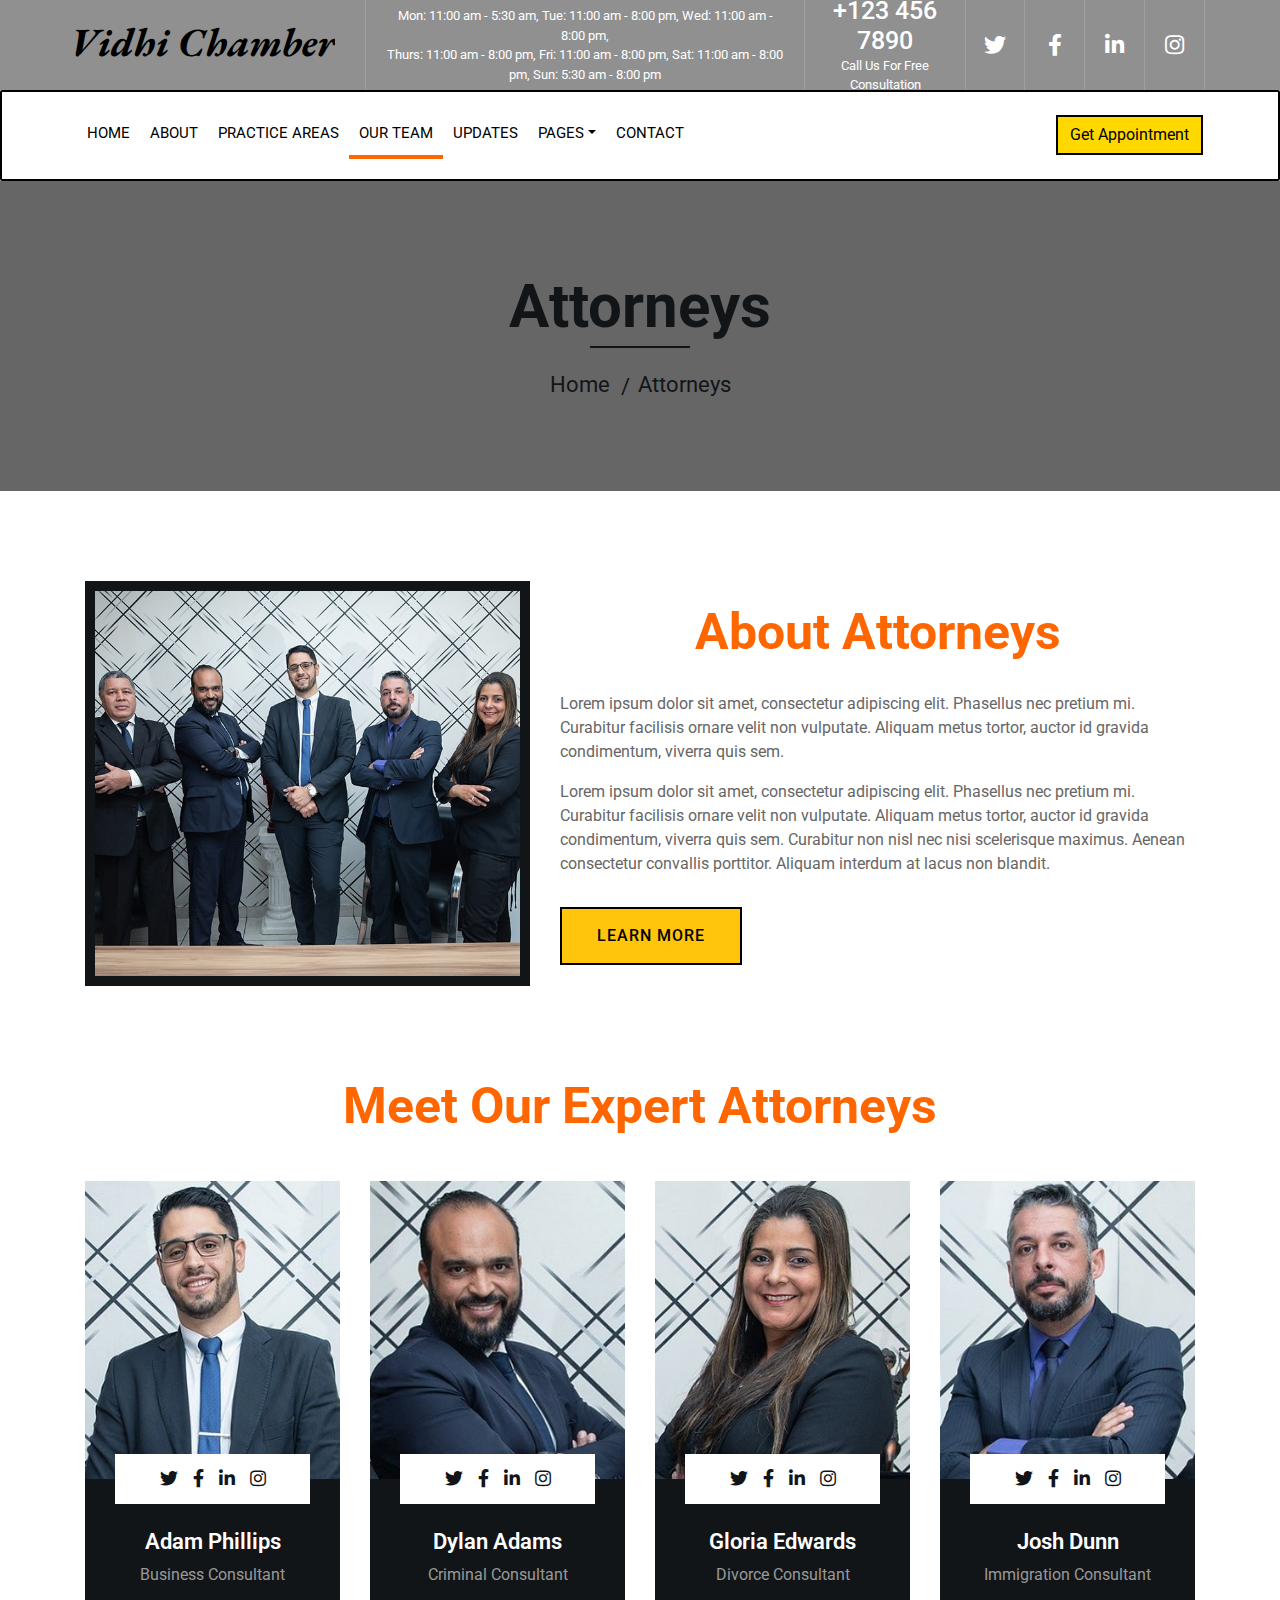
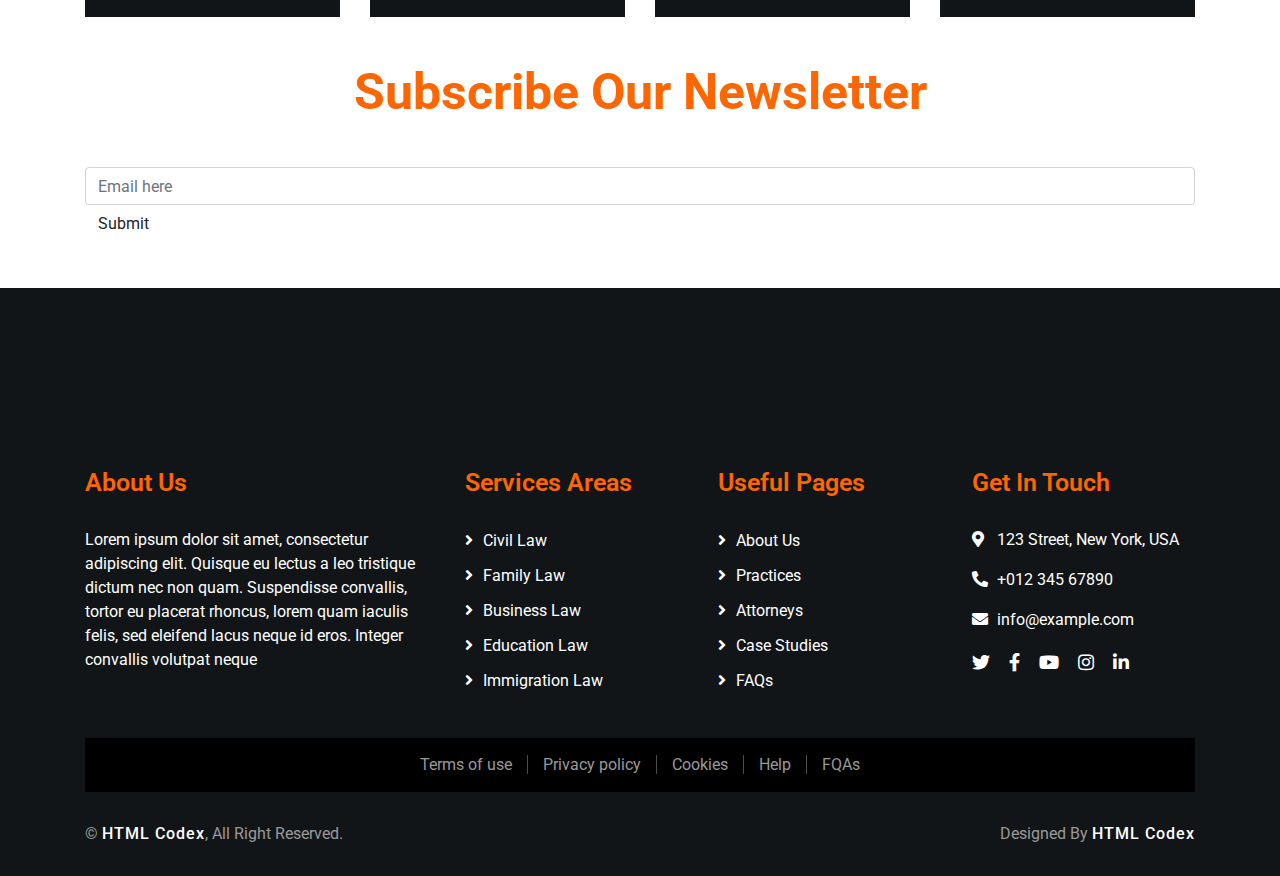
<file: team.html>
<!DOCTYPE html>
<html lang="en">
    <head>
        <meta charset="utf-8">
        <title>Vidhi Chamber</title>
        <meta content="width=device-width, initial-scale=1.0" name="viewport">
        <meta content="Law Firm Website Template" name="keywords">
        <meta content="Law Firm Website Template" name="description">

        <!-- Favicon -->
        <link href="img/favicon.ico" rel="icon">

        <!-- Google Font -->
        <link href="https://fonts.googleapis.com/css2?family=EB+Garamond:ital,wght@1,600;1,700;1,800&family=Roboto:wght@400;500&display=swap" rel="stylesheet"> 
        
        <!-- CSS Libraries -->
        <link href="https://stackpath.bootstrapcdn.com/bootstrap/4.4.1/css/bootstrap.min.css" rel="stylesheet">
        <link href="https://cdnjs.cloudflare.com/ajax/libs/font-awesome/5.10.0/css/all.min.css" rel="stylesheet">
        <link href="lib/animate/animate.min.css" rel="stylesheet">
        <link href="lib/owlcarousel/assets/owl.carousel.min.css" rel="stylesheet">

        <!-- Template Stylesheet -->
        <link href="css/style.css" rel="stylesheet">
    </head>

    <body>
        <div class="wrapper">
            <!-- Top Bar Start -->
            <div class="top-bar">
                <div class="container-fluid">
                    <div class="row">
                        <div class="col-lg-3">
                            <div class="logo">
                                <a href="index.html">
                                    <h1 style="font-size:40px;">Vidhi Chamber</h1>
                                    <!-- <img src="img/logo.jpg" alt="Logo"> -->
                                </a>
                            </div>
                        </div>
                        <div class="col-lg-9">
                            <div class="top-bar-right">
                                <div class="text">
                                    
                                    <p>Mon: 11:00 am - 5:30 am, Tue: 11:00 am - 8:00 pm, Wed: 11:00 am - 8:00 pm,<br>
                                         Thurs: 11:00 am - 8:00 pm, Fri: 11:00 am - 8:00 pm, Sat: 11:00 am - 8:00 pm, Sun: 5:30 am - 8:00 pm</p>
                                </div>
                                <div class="text">
                                    <h2>+123 456 7890</h2>
                                    <p>Call Us For Free Consultation</p>
                                </div>
                                <div class="social">
                                    <a href=""><i class="fab fa-twitter"></i></a>
                                    <a href=""><i class="fab fa-facebook-f"></i></a>
                                    <a href=""><i class="fab fa-linkedin-in"></i></a>
                                    <a href=""><i class="fab fa-instagram"></i></a>
                                </div>
                            </div>
                        </div>
                    </div>
                </div>
            </div>
            <!-- Top Bar End -->

            <!-- Nav Bar Start -->
            <div class="nav-bar">
                <div class="container-fluid">
                    <nav class="navbar navbar-expand-lg bg-dark navbar-dark">
                        <a href="#" class="navbar-brand">MENU</a>
                        <button type="button" class="navbar-toggler" data-toggle="collapse" data-target="#navbarCollapse">
                            <span class="navbar-toggler-icon"></span>
                        </button>

                        <div class="collapse navbar-collapse justify-content-between" id="navbarCollapse">
                            <div class="navbar-nav mr-auto">
                                <a href="home.html" class="nav-item nav-link">Home</a>
                                <a href="about.html" class="nav-item nav-link">About</a>
                                <a href="service.html" class="nav-item nav-link">Practice Areas</a>
                                <a href="team.html" class="nav-item nav-link active">Our Team</a>
                                <a href="portfolio.html" class="nav-item nav-link">Updates</a>
                                <div class="nav-item dropdown">
                                    <a href="#" class="nav-link dropdown-toggle" data-toggle="dropdown">Pages</a>
                                    <div class="dropdown-menu">
                                        <a href="single-page.html" class="dropdown-item">Blog Page</a>
                                        <a href="#" class="dropdown-item">Single Page</a>
                                    </div>
                                </div>
                                <a href="contact.html" class="nav-item nav-link">Contact</a>
                            </div>
                            <div class="ml-auto">
                                <a class="btn" href="">Get Appointment</a>
                            </div>
                        </div>
                    </nav>
                </div>
            </div>
            <!-- Nav Bar End -->
            
            
            <!-- Page Header Start -->
            <div class="page-header">
                <div class="container">
                    <div class="row">
                        <div class="col-12">
                            <h2>Attorneys</h2>
                        </div>
                        <div class="col-12">
                            <a href="">Home</a>
                            <a href="">Attorneys</a>
                        </div>
                    </div>
                </div>
            </div>
            <!-- Page Header End -->


            <!-- About Start -->
            <div class="about">
                <div class="container">
                    <div class="row align-items-center">
                        <div class="col-lg-5 col-md-6">
                            <div class="about-img">
                                <img src="img/about.jpg" alt="Image">
                            </div>
                        </div>
                        <div class="col-lg-7 col-md-6">
                            <div class="section-header">
                                <h2>About Attorneys</h2>
                            </div>
                            <div class="about-text">
                                <p>
                                    Lorem ipsum dolor sit amet, consectetur adipiscing elit. Phasellus nec pretium mi. Curabitur facilisis ornare velit non vulputate. Aliquam metus tortor, auctor id gravida condimentum, viverra quis sem.
                                </p>
                                <p>
                                    Lorem ipsum dolor sit amet, consectetur adipiscing elit. Phasellus nec pretium mi. Curabitur facilisis ornare velit non vulputate. Aliquam metus tortor, auctor id gravida condimentum, viverra quis sem. Curabitur non nisl nec nisi scelerisque maximus. Aenean consectetur convallis porttitor. Aliquam interdum at lacus non blandit.
                                </p>
                                <a class="btn" href="">Learn More</a>
                            </div>
                        </div>
                    </div>
                </div>
            </div>
            <!-- About End -->


            <!-- Team Start -->
            <div class="team">
                <div class="container">
                    <div class="section-header">
                        <h2>Meet Our Expert Attorneys</h2>
                    </div>
                    <div class="row">
                        <div class="col-lg-3 col-md-6">
                            <div class="team-item">
                                <div class="team-img">
                                    <img src="img/team-1.jpg" alt="Team Image">
                                </div>
                                <div class="team-text">
                                    <h2>Adam Phillips</h2>
                                    <p>Business Consultant</p>
                                    <div class="team-social">
                                        <a class="social-tw" href=""><i class="fab fa-twitter"></i></a>
                                        <a class="social-fb" href=""><i class="fab fa-facebook-f"></i></a>
                                        <a class="social-li" href=""><i class="fab fa-linkedin-in"></i></a>
                                        <a class="social-in" href=""><i class="fab fa-instagram"></i></a>
                                    </div>
                                </div>
                            </div>
                        </div>
                        <div class="col-lg-3 col-md-6">
                            <div class="team-item">
                                <div class="team-img">
                                    <img src="img/team-2.jpg" alt="Team Image">
                                </div>
                                <div class="team-text">
                                    <h2>Dylan Adams</h2>
                                    <p>Criminal Consultant</p>
                                    <div class="team-social">
                                        <a class="social-tw" href=""><i class="fab fa-twitter"></i></a>
                                        <a class="social-fb" href=""><i class="fab fa-facebook-f"></i></a>
                                        <a class="social-li" href=""><i class="fab fa-linkedin-in"></i></a>
                                        <a class="social-in" href=""><i class="fab fa-instagram"></i></a>
                                    </div>
                                </div>
                            </div>
                        </div>
                        <div class="col-lg-3 col-md-6">
                            <div class="team-item">
                                <div class="team-img">
                                    <img src="img/team-3.jpg" alt="Team Image">
                                </div>
                                <div class="team-text">
                                    <h2>Gloria Edwards</h2>
                                    <p>Divorce Consultant</p>
                                    <div class="team-social">
                                        <a class="social-tw" href=""><i class="fab fa-twitter"></i></a>
                                        <a class="social-fb" href=""><i class="fab fa-facebook-f"></i></a>
                                        <a class="social-li" href=""><i class="fab fa-linkedin-in"></i></a>
                                        <a class="social-in" href=""><i class="fab fa-instagram"></i></a>
                                    </div>
                                </div>
                            </div>
                        </div>
                        <div class="col-lg-3 col-md-6">
                            <div class="team-item">
                                <div class="team-img">
                                    <img src="img/team-4.jpg" alt="Team Image">
                                </div>
                                <div class="team-text">
                                    <h2>Josh Dunn</h2>
                                    <p>Immigration Consultant</p>
                                    <div class="team-social">
                                        <a class="social-tw" href=""><i class="fab fa-twitter"></i></a>
                                        <a class="social-fb" href=""><i class="fab fa-facebook-f"></i></a>
                                        <a class="social-li" href=""><i class="fab fa-linkedin-in"></i></a>
                                        <a class="social-in" href=""><i class="fab fa-instagram"></i></a>
                                    </div>
                                </div>
                            </div>
                        </div>
                    </div>
                </div>
            </div>
            <!-- Team End -->


            <!-- Newsletter Start -->
            <div class="newsletter">
                <div class="container">
                    <div class="section-header">
                        <h2>Subscribe Our Newsletter</h2>
                    </div>
                    <div class="form">
                        <input class="form-control" placeholder="Email here">
                        <button class="btn">Submit</button>
                    </div>
                </div>
            </div>
            <!-- Newsletter End -->


            <!-- Footer Start -->
            <div class="footer">
                <div class="container">
                    <div class="row">
                        <div class="col-md-6 col-lg-4">
                            <div class="footer-about">
                                <h2>About Us</h2>
                                <p>
                                    Lorem ipsum dolor sit amet, consectetur adipiscing elit. Quisque eu lectus a leo tristique dictum nec non quam. Suspendisse convallis, tortor eu placerat rhoncus, lorem quam iaculis felis, sed eleifend lacus neque id eros. Integer convallis volutpat neque
                                </p>
                            </div>
                        </div>
                        <div class="col-md-6 col-lg-8">
                            <div class="row">
                        <div class="col-md-6 col-lg-4">
                            <div class="footer-link">
                                <h2>Services Areas</h2>
                                <a href="">Civil Law</a>
                                <a href="">Family Law</a>
                                <a href="">Business Law</a>
                                <a href="">Education Law</a>
                                <a href="">Immigration Law</a>
                            </div>
                        </div>
                        <div class="col-md-6 col-lg-4">
                            <div class="footer-link">
                                <h2>Useful Pages</h2>
                                <a href="">About Us</a>
                                <a href="">Practices</a>
                                <a href="">Attorneys</a>
                                <a href="">Case Studies</a>
                                <a href="">FAQs</a>
                            </div>
                        </div>
                        <div class="col-md-6 col-lg-4">
                            <div class="footer-contact">
                                <h2>Get In Touch</h2>
                                <p><i class="fa fa-map-marker-alt"></i>123 Street, New York, USA</p>
                                <p><i class="fa fa-phone-alt"></i>+012 345 67890</p>
                                <p><i class="fa fa-envelope"></i>info@example.com</p>
                                <div class="footer-social">
                                    <a href=""><i class="fab fa-twitter"></i></a>
                                    <a href=""><i class="fab fa-facebook-f"></i></a>
                                    <a href=""><i class="fab fa-youtube"></i></a>
                                    <a href=""><i class="fab fa-instagram"></i></a>
                                    <a href=""><i class="fab fa-linkedin-in"></i></a>
                                </div>
                            </div>
                        </div>
                        </div>
                    </div>
                    </div>
                </div>
                <div class="container footer-menu">
                    <div class="f-menu">
                        <a href="">Terms of use</a>
                        <a href="">Privacy policy</a>
                        <a href="">Cookies</a>
                        <a href="">Help</a>
                        <a href="">FQAs</a>
                    </div>
                </div>
                <div class="container copyright">
                    <div class="row">
                        <div class="col-md-6">
                            <p>&copy; <a href="https://htmlcodex.com/law-firm-website-template">HTML Codex</a>, All Right Reserved.</p>
                        </div>
                        <div class="col-md-6">
                            <p>Designed By <a href="https://htmlcodex.com">HTML Codex</a></p>
                        </div>
                    </div>
                </div>
            </div>
            <!-- Footer End -->
            
            <a href="#" class="back-to-top"><i class="fa fa-chevron-up"></i></a>
        </div>

        <!-- JavaScript Libraries -->
        <script src="https://code.jquery.com/jquery-3.4.1.min.js"></script>
        <script src="https://stackpath.bootstrapcdn.com/bootstrap/4.4.1/js/bootstrap.bundle.min.js"></script>
        <script src="lib/easing/easing.min.js"></script>
        <script src="lib/owlcarousel/owl.carousel.min.js"></script>
        <script src="lib/isotope/isotope.pkgd.min.js"></script>

        <!-- Template Javascript -->
        <script src="js/main.js"></script>
    </body>
</html>
</file>
<file: css/style.css>
/*******************************/
/********* General CSS *********/
/*******************************/
body {
    color: #666666;
    background: #ffffff;
    font-family: 'Roboto', sans-serif;
    font-weight: 400;
}

h2{
    color: #ff6600;
}
h1,

h3, 
h4,
h5, 
h6 {
    font-family: 'EB Garamond', serif;
    font-weight: 600;
    font-style: italic;
    color: #121518;
}

a {
    color: #ffffff;
    transition: .3s;
}

a:hover,
a:active,
a:focus {
    color: #ffffff;
    outline: none;
    text-decoration: none;
}

.btn:focus {
    box-shadow: none;
}

.wrapper {
    position: relative;
    width: 100%;
    max-width: 1366px;
    margin: 0 auto;
    background: #ffffff;
}

.back-to-top {
    position: fixed;
    display: none;
    background: #ffffff;
    color: #121518;
    width: 44px;
    height: 44px;
    text-align: center;
    line-height: 1;
    font-size: 22px;
    right: 15px;
    bottom: 15px;
    transition: background 0.5s;
    z-index: 9;
}

.back-to-top:hover {
    color: #ffffff;
    background: #121518;
}

.back-to-top i {
    padding-top: 10px;
}


/**********************************/
/********** Top Bar CSS ***********/
/**********************************/
.top-bar {
    position: relative;
    height: 90px;
    background: #909090;
}

.top-bar .logo {
    margin-left:-5px;
    padding: 15px 0;
    text-align: left;
    overflow: hidden;
    
}

.top-bar .logo h1 {
    margin: 0;
    font-size: 65px;
    line-height: 55px;
    font-weight: 700;
    color:black;

}

.top-bar .logo img {
    max-width: 100%;
    max-height: 60px;
}

.top-bar .top-bar-right {
    display: flex;
    align-items: center;
    justify-content: flex-end;
}

.top-bar .text {
    display: flex;
    align-items: center;
    justify-content: center;
    flex-direction: column;
    height: 90px;
    padding: 0 20px;
    text-align: center;
    border-left: 1px solid rgba(255, 255, 255, .15);
}

.top-bar .text h2 {
    color: #ffffff;
    font-family: 'Roboto', sans-serif;
    font-weight: 500;
    font-style: normal;
    font-size: 25px;
    margin: 0;
}

.top-bar .text p {
    color: #ffffff;
    font-size: 13px;
    margin: 0;
}

.top-bar .social {
    display: flex;
    height: 90px;
    font-size: 0;
    justify-content: flex-end;
}

.top-bar .social a {
    display: flex;
    align-items: center;
    justify-content: center;
    width: 60px;
    height: 100%;
    font-size: 22px;
    color: #ffffff;
    border-right: 1px solid rgba(255, 255, 255, .15);
}

.top-bar .social a:first-child {
    border-left: 1px solid rgba(255, 255, 255, .15);
}

.top-bar .social a:hover {
    color: white;
    background: black;
}

@media (min-width: 992px) {
    .top-bar {
        padding: 0 60px;
    }
}

@media (max-width: 991.98px) {
    .top-bar .logo {
        text-align: center;
    }
    
    .top-bar .social {
        display: none;
    }
}


/**********************************/
/*********** Nav Bar CSS **********/
/**********************************/
.nav-bar {
    position: relative;
    padding: 20px 0;
    transition: .3s;
    background: white; 
    border:2px solid black;
    border-radius: 2px; 

}

.nav-bar.nav-sticky {
    position: fixed;
    top: 0;
    width: 100%;
    padding: 10px 0;
    box-shadow: 0 2px 5px rgba(0, 0, 0, .3);
    z-index: 999;
}

.nav-bar .navbar {
    height: 100%;
    padding: 0;
    background: white;
    

}

.navbar-dark .navbar-nav .nav-link,
.navbar-dark .navbar-nav .nav-link:focus,
.navbar-dark .navbar-nav .nav-link:hover,
.navbar-dark .navbar-nav .nav-link.active {
    padding: 10px 10px 10px 10px;
    color: black;
}

.navbar-dark .navbar-nav .nav-link:hover,
.navbar-dark .navbar-nav .nav-link.active {
    color: black;
    transition: none;
}

.nav-bar .dropdown-menu {
    margin-top: 0;
    border: 0;
    border-radius: 0;
    background: #f8f9fa;
}

.nav-bar .btn {
    color:black;
    background: #ffd800;
    border: 2px solid black;
    border-radius: 0;
}

/* .nav-bar .btn:hover {
    background: #ffd800;
}

.nav-bar a:hover {
    color: black;
    
} */
.navbar-nav a.active{
    border-bottom: 4px solid #ff6600;
}

@media (min-width: 992px) {
    .nav-bar {
        padding: 20px 60px;
    }
    
    .nav-bar.nav-sticky {
        padding: 10px 60px;
    }
    
    .nav-bar,
    .nav-bar .navbar {
        background: white !important;
    }
    
    .nav-bar .navbar-brand {
        display: none;
    }
    
    .nav-bar a.nav-link {
        padding: 8px 15px;
        font-size: 15px;
        text-transform: uppercase;
    }
}

@media (max-width: 991.98px) {   
    .nav-bar,
    .nav-bar .navbar {
        padding: 3px 0;
        background: white !important;
    }
    
    .nav-bar a.nav-link {
        padding: 5px;
    }
    
    .nav-bar .dropdown-menu {
        
        box-shadow: none;

    }
    
    .nav-bar .btn {
        display: none;
    }
}


/*******************************/
/******** Carousel CSS *********/
/*******************************/
.carousel {
    position: relative;
    width: 100%;
    height: calc(100vh - 170px);
    margin: 0 auto;
    text-align: center;
    overflow: hidden;
}

.carousel .carousel-inner,
.carousel .carousel-item {
    position: relative;
    width: 100%;
    height: 100%;
}

.carousel .carousel-item img {
    width: 100%;
    height: 100%;
    object-fit: cover;
}

.carousel .carousel-item::after {
    position: absolute;
    content: "";
    width: 100%;
    height: 100%;
    top: 0;
    left: 0;
    background: rgba(0, 0, 0, .3);
    /* z-index: 1; */
}

.carousel .carousel-caption {
    position: absolute;
    top: 0;
    bottom: 0;
    display: flex;
    align-items: center;
    justify-content: center;
    flex-direction: column;
    height: calc(100vh - 170px);
}

.carousel .carousel-caption h1 {
    color: #ffffff;
    font-size: 52px;
    font-weight: 550;
    margin-bottom: 20px;
    font-family:Verdana, Geneva, Tahoma, sans-serif;
}
#caption1{
    margin-bottom: 325px;
    margin-left:35px;

}
#caption2{
    margin-bottom: 20px;
    margin-left:250px;

}
#caption3{
    margin-bottom: -250px;

}
#banner-two-text{
    margin-left:-270px;

}

.carousel .carousel-caption p {
    color: #ffffff;
    font-size: 25px;
    margin-bottom: 25px;
}

.carousel .carousel-caption .btn {
    padding: 15px 35px;
    font-size: 18px;
    font-weight: 500;
    letter-spacing: 1px;
    text-transform: uppercase;
    color: #ffffff;
    background: #121518;
    border: 2px solid #ffffff;
    border-radius: 0;
    transition: .3s;
}

.carousel .carousel-caption .btn:hover {
    color: #121518;
    background: #ffffff;
}
@media (max-width: 920px) {
    .carousel .carousel-caption h1 {
        font-size: 40px;
        font-weight: 700;
    }
    /* #banner-two-text{
        margin-left:-270px;
    
    } */
}

@media (max-width: 767.98px) {
    .carousel .carousel-caption h1 {
        font-size: 40px;
        font-weight: 700;
    }
    
    .carousel .carousel-caption p {
        font-size: 20px;
    }
    
    .carousel .carousel-caption .btn {
        padding: 12px 30px;
        font-size: 18px;
        font-weight: 500;
        letter-spacing: 0;
    }

   
}

@media (max-width: 575.98px) {
    .carousel .carousel-caption h1 {
        font-size: 30px;
        font-weight: 500;
    }
    
    .carousel .carousel-caption p {
        font-size: 16px;
    }
    
    .carousel .carousel-caption .btn {
        padding: 10px 25px;
        font-size: 16px;
        font-weight: 400;
        letter-spacing: 0;
    }
}

.carousel .animated {
    -webkit-animation-duration: 1.5s;
    animation-duration: 1.5s;
}


/*******************************/
/******* Page Header CSS *******/
/*******************************/
.page-header {
    position: relative;
    margin-bottom: 45px;
    padding: 90px 0;
    text-align: center;
    background: #666666;
}

.page-header h2 {
    position: relative;
    color: #121518;
    font-size: 60px;
    font-weight: 700;
    margin-bottom: 20px;
    padding-bottom: 5px;
}

.page-header h2::after {
    position: absolute;
    content: "";
    width: 100px;
    height: 2px;
    left: calc(50% - 50px);
    bottom: 0;
    background: #121518;
}

.page-header a {
    position: relative;
    padding: 0 12px;
    font-size: 22px;
    color: #121518;
}

.page-header a:hover {
    color: #ffffff;
}

.page-header a::after {
    position: absolute;
    content: "/";
    width: 8px;
    height: 8px;
    top: -2px;
    right: -7px;
    text-align: center;
    color: #121518;
}

.page-header a:last-child::after {
    display: none;
}

@media (max-width: 767.98px) {
    .page-header h2 {
        font-size: 35px;
    }
    
    .page-header a {
        font-size: 18px;
    }
}


/*******************************/
/******* Section Header ********/
/*******************************/
.section-header {
    position: relative;
    width: 100%;
    text-align: center;
    margin-bottom: 45px;
}

.section-header h2 {
    margin: 0;
    position: relative;
    font-size: 50px;
    font-weight: 700;
    white-space: nowrap;
    /* z-index: 1; */
}

.section-header h2::before {
    position: absolute;
    content: "";
    width: 100%;
    height: 7px;
    left: 0;
    top: 21px;
    background: transparent;
    border-top: 1px solid #333333;
    border-bottom: 1px solid #333333;
    z-index: -1;
}

.section-header h2::after {
    position: absolute;
    content: "";
    width: 100%;
    height: 7px;
    left: 0;
    bottom: 20px;
    background: transparent;
    border-top: 1px solid #333333;
    border-bottom: 1px solid #333333;
    z-index: -1;
}

@media (max-width: 767.98px) {
    .section-header h2 {
        font-size: 30px;
    }
}

/*******************************/
/******** Top Feature CSS ******/
/*******************************/
.feature-top {
    position: relative;
    background: #121518;
    margin-bottom: 45px;
}

.feature-top .col-md-3 {
    border-right: 1px solid rgba(255, 255, 255, .1);
    border-bottom: 1px solid rgba(255, 255, 255, .1);
}

@media (max-width: 575.98px) {
    .feature-top .col-md-3:nth-child(1n) {
        border-right: none;
    }
    
    .feature-top .col-md-3:last-child {
        border-bottom: none;
    }
}

@media (min-width: 576px) and (max-width: 767.98px) {
    .feature-top .col-md-3:nth-child(2n) {
        border-right: none;
    }
    
    .feature-top .col-md-3:nth-child(3n),
    .feature-top .col-md-3:nth-child(4n) {
        border-bottom: none;
    }
}

@media (min-width: 768px) {
    .feature-top .col-md-3 {
        border-bottom: none;
    }
    
    .feature-top .col-md-3:nth-child(4n) {
        border-right: none;
    }
}

.feature-top .feature-item {
    padding: 30px 0;
    text-align: center;
}

.feature-top .feature-item i {
    color: #ffffff;
    font-size: 35px;
    margin-bottom: 10px;
}

.feature-top .feature-item h3 {
    color: #ffffff;
    font-size: 30px;
    font-weight: 600;
}

.feature-top .feature-item p {
    color: #999999;
    margin: 0;
    font-size: 18px;
}


/*******************************/
/********** About CSS **********/
/*******************************/
.about {
    position: relative;
    width: 100%;
    padding: 45px 0;
}

.about .section-header {
    margin-bottom: 30px;
}

.about .about-img {
    position: relative;
    height: 100%;
    padding: 10px;
    background: #121518;
}

.about .about-img img {
    width: 100%;
    height: 100%;
    object-fit: cover;
}

.about .about-text p {
    font-size: 16px;
}


.about .about-text a.btn {
    position: relative;
    margin-top: 15px;
    padding: 15px 35px;
    font-size: 16px;
    font-weight: 500;
    letter-spacing: 1px;
    text-transform: uppercase;
    color:black;
    background: #ffc40c;
    border: 2px solid black;
    border-radius: 0;
    
    transition: .3s;
}

/* .about .about-text a.btn:hover {
    color: #121518;
    background: #666666;
} */

@media (max-width: 767.98px) {
    .about .about-img {
        margin-bottom: 30px;
        height: auto;
    }
}


/*******************************/
/********* Service CSS *********/
/*******************************/
.service {
    position: relative;
    width: 100%;
    padding: 45px 0 15px 0;
}

.service .service-item {
    position: relative;
    width: 100%;
    text-align: center;
    background: #ffffff;
    border:2px solid black;
    margin-bottom: 30px;
}
hr.myline{
    border: 1px solid black;
}

.service .service-icon {
    height: 200px;
    position: relative;
    display: flex;
    align-items: center;
    justify-content: center;
    background:white;
}

.service .service-icon i {
    width: 100px;
    height: 100px;
    padding: 20px 0;
    text-align: center;
    font-size: 60px;
    color: #ffffff;
    background: #121518;
    transition: .5s;
}

.service .service-item:hover .service-icon i {
    margin-top: -15px;
}

.service .service-item h3 {
    margin: 0;
    padding: 25px 15px 15px 15px;
    font-size: 30px;
    /* font-weight: 600; */
    color: #0000FF;
    font-weight: bold;
}

.service .service-item p {
    margin: 0;
    color: black;
    padding: 0 25px 25px 25px;
    font-size: 18px;
}

.service .service-item a.btn {
    position: relative;
    margin-bottom: 30px;
    padding: 10px 20px;
    font-size: 14px;
    font-weight: 500;
    letter-spacing: 1px;
    text-transform: uppercase;
    color:black;
    background: #ffc40c;
    border: 2px solid black;
    border-radius: 0;
    
    transition: .3s;
}

/* .service .service-item:hover a.btn {
    color: #121518;
    background: #666666;
} */

.service .container .row {
    margin-left:-100px;
    margin-right:-200px;
    margin-top:10px;
}
.service .container .row .box{
    width:18%;
    height:8%;
    margin-left:10px;
}


/*******************************/
/********* Feature CSS *********/
/*******************************/
.feature {
    position: relative;
    width: 100%;
    padding: 45px 0;
}

.feature .feature-item {
    margin-bottom: 30px;
}

.feature .feature-icon {
    height: 180px;
    position: relative;
    display: flex;
    align-items: center;
    justify-content: center;
    background: #121518;
}

.feature .feature-icon i {
    width: 100px;
    height: 100px;
    padding: 20px 0;
    text-align: center;
    font-size: 60px;
    color: #ffffff;
    background: #000000;
    transition: .5s;
}

.feature .feature-item:hover .feature-icon i {
    margin-right: -15px;
}

.feature .feature-item h3 {
    position: relative;
    margin-bottom: 15px;
    padding-bottom: 10px;
    font-size: 30px;
    font-weight: 600;
}

.feature .feature-item h3::after {
    position: absolute;
    content: "";
    width: 50px;
    height: 2px;
    left: 0;
    bottom: 0;
    background: #ffffff;
}

.feature .feature-item p {
    margin: 0;
    font-size: 16px;
}

.feature .feature-img {
    position: relative;
    height: 100%;
    padding: 10px;
    background: #121518;
}

.feature .feature-img img {
    width: 100%;
    height: 100%;
    object-fit: cover;
}


/*******************************/
/*********** Team CSS **********/
/*******************************/
.team {
    position: relative;
    width: 100%;
    padding: 45px 0 15px 0;
}

.team .team-item {
    margin-bottom: 30px;
}

.team .team-img {
    position: relative;
}

.team .team-img img {
    width: 100%;
}

.team .team-text {
    position: relative;
    padding: 50px 15px 30px 15px;
    text-align: center;
    background: #121518;
}

.team .team-text h2 {
    font-size: 22px;
    font-weight: 600;
    color: #ffffff;
}

.team .team-text p {
    margin: 0;
    color: #999999;
}

.team .team-social {
    position: absolute;
    width: calc(100% - 60px);
    height: 50px;
    top: -25px;
    left: 30px;
    display: flex;
    align-items: center;
    justify-content: center;
    background: #ffffff;
    font-size: 0;
    transition: .5s;
}

.team .team-item:hover .team-social {
    width: 100%;
    left: 0;
}

.team .team-social a {
    display: inline-block;
    margin-right: 15px;
    font-size: 18px;
    text-align: center;
    color: #121518;
    transition: .3s;
}

.team .team-social a:last-child {
    margin-right: 0;
}

.team .team-social a:hover {
    color: #ffffff;
}


/*******************************/
/*********** FAQs CSS **********/
/*******************************/
.faqs {
    position: relative;
    width: 100%;
    padding: 45px 0;
}

.faqs .faqs-img {
    position: relative;
    height: 100%;
    padding: 10px;
    background: #121518;
}

.faqs .faqs-img img {
    width: 100%;
    height: 100%;
    object-fit: cover;
}

@media(max-width: 767.98px) {
    .faqs .faqs-img {
        margin-bottom: 30px;
        height: auto;
    }
}

.faqs .card {
    margin-bottom: 15px;
    padding-top: 15px;
    border: none;
    border-radius: 0;
    border-top: 1px solid #ffffff;
}

.faqs .card:last-child {
    margin-bottom: 0;
    padding-bottom: 15px;
    border-bottom: 1px solid #ffffff;
}

.faqs .card-header {
    padding: 0;
    border: none;
    background: #ffffff;
}

.faqs .card-header a {
    display: block;
    width: 100%;
    color: #121518;
    font-size: 18px;
    line-height: 40px;
}

.faqs .card-header a span {
    display: inline-block;
    width: 40px;
    height: 40px;
    margin-right: 10px;
    text-align: center;
    background: #121518;
    color: #ffffff;
    font-weight: 700;
}

.faqs .card-header [data-toggle="collapse"]:after {
    font-family: 'font Awesome 5 Free';
    content: "\f067";
    float: right;
    color: #121518;
    font-size: 12px;
    font-weight: 900;
    transition: .3s;
}

.faqs .card-header [data-toggle="collapse"][aria-expanded="true"]:after {
    font-family: 'font Awesome 5 Free';
    content: "\f068";
    float: right;
    color: #121518;
    font-size: 12px;
    font-weight: 900;
    transition: .3s;
}

.faqs .card-body {
    padding: 15px 0 0 0;
    font-size: 16px;
    border: none;
    background: #ffffff;
}

.faqs a.btn {
    position: relative;
    margin-top: 15px;
    padding: 15px 35px;
    font-size: 16px;
    font-weight: 500;
    letter-spacing: 1px;
    text-transform: uppercase;
    color:black;
    background: #ffc40c;
    border: 2px solid black;
    border-radius: 0;
    transition: .3s;
}

/* .faqs a.btn:hover {
    color: #121518;
    background: #666666;
} */


/*******************************/
/******* Testimonial CSS *******/
/*******************************/
.testimonial {
    position: relative;
    padding: 45px 0;
}

.testimonial .testimonials-carousel {
    position: relative;
    width: calc(100% + 30px);
    left: -15px;
    right: -15px;
}

.testimonial .testimonial-item {
    position: relative;
    margin: 0 15px;
    padding: 30px;
    background: #121518;
    overflow: hidden;
}

.testimonial .testimonial-item i {
    position: absolute;
    top: 0;
    right: 0;
    color: #333333;
    font-size: 60px;
    transform: rotate(45deg);
    z-index: 1;
}

.testimonial .testimonial-item .col-12 {
    margin-top: 20px;
}

.testimonial .testimonial-item img {
    width: 100%;
}

.testimonial .testimonial-item h2 {
    color: #ffffff;
    font-size: 22px;
    font-weight: 600;
    margin-bottom: 5px;
}

.testimonial .testimonial-item p {
    color: #999999;
    font-size: 16px;
    margin: 0;
}

.testimonial .owl-nav,
.testimonial .owl-dots {
    margin-top: 15px;
    text-align: center;
}

.testimonial .owl-dot {
    display: inline-block;
    margin: 0 5px;
    width: 12px;
    height: 12px;
    border-radius: 50%;
    background: #ffffff;
}

.testimonial .owl-dot.active {
    background: #121518;
}


/*******************************/
/*********** Blog CSS **********/
/*******************************/
.blog {
    position: relative;
    width: 100%;
    padding: 45px 0;
}

.blog .blog-carousel {
    position: relative;
    width: calc(100% + 30px);
    left: -15px;
    right: -15px;
}

.blog .blog-item {
    position: relative;
    margin: 0 15px;
    background: #ffffff;
    overflow: hidden;
}

.blog .blog-page .blog-item {
    margin: 0 0 30px 0;
}

.blog .blog-item img {
    width: 100%;
    margin-bottom: 25px;
}

.blog .blog-item h3 {
    font-size: 25px;
    font-weight: 600;
}

.blog .blog-item .meta {
    padding: 0 0 15px 0;
}

.blog .blog-item .meta * {
    display: inline-block;
    margin: 0;
    padding: 0;
    font-size: 14px;
    color: #999999;
}

.blog .blog-item .meta i {
    margin: 0 2px 0 10px;
}

.blog .blog-item .meta i:first-child {
    margin-left: 0;
}

.blog .blog-item p {
    font-size: 16px;
}

.blog .blog-item a.btn {
    padding: 0;
    font-size: 14px;
    font-weight: 500;
    letter-spacing: 1px;
    text-transform: uppercase;
    color: #ffffff;
    transition: .3s;
}

.blog .blog-item a.btn i {
    margin-left: 10px;
}

.blog .blog-item a.btn:hover {
    color: #121518;
}

.blog .owl-nav,
.blog .owl-dots {
    margin-top: 15px;
    text-align: center;
}

.blog .owl-dot {
    display: inline-block;
    margin: 0 5px;
    width: 12px;
    height: 12px;
    border-radius: 50%;
    background: #ffffff;
}

.blog .owl-dot.active {
    background: #121518;
}

.blog .pagination .page-link {
    color: #121518;
    border-radius: 0;
    border-color: #ffffff;
}

.blog .pagination .page-link:hover,
.blog .pagination .page-item.active .page-link {
    color: #121518;
    background: #ffffff;
}

.blog .pagination .disabled .page-link {
    color: #999999;
}


/*******************************/
/********* Timeline CSS ********/
/*******************************/
.timeline {
    position: relative;
    padding: 45px 0;
}

.timeline .timeline-start {
    position: relative;
    width: calc(100% + 30px);
    left: -15px;
    right: -15px;
}

.timeline .timeline-container {
    padding: 0 15px;
    position: relative;
    background: inherit;
    width: 50%;
    margin-top: -5px;
}

.timeline .timeline-container.left {
    left: 0;
}

.timeline .timeline-container.right {
    left: 50%;
}

.timeline .timeline-container::before {
    content: '';
    position: absolute;
    width: 15px;
    height: 5px;
    background: #ffffff;
    /* z-index: 1; */
}

.timeline .timeline-container.left::before {
    top: 0;
    right: 0;
}

.timeline .timeline-container.right::before {
    bottom: 0;
    left: 0;
}

.timeline .timeline-container::after {
    content: '';
    position: absolute;
    width: 15px;
    height: 5px;
    background: #ffffff;
    /* z-index: 1; */
}

.timeline .timeline-container.left::after {
    bottom: 0;
    right: 0;
}

.timeline .timeline-container.right::after {
    top: 0;
    left: 0;
}

.timeline .timeline-container:first-child::before,
.timeline .timeline-container:last-child::before {
    display: none;
}

.timeline .timeline-container .timeline-content {
    padding: 30px;
    background: #ffc40c;
    position: relative;
    border: 2px solid black;
}

.timeline .timeline-container.right .timeline-content {
    border: 2px solid black;
}

.timeline .timeline-container .timeline-content h2 {
    margin-bottom: 15px;
    font-size: 22px;
    font-weight: 600;
    color: black;
}

.timeline .timeline-container .timeline-content h2 span {
    display: inline-block;
    margin-right: 15px;
    padding: 5px 10px;
    color: #121518;
    background: white;
    font-family: 'Roboto', sans-serif;
    font-style: normal;
}

.timeline .timeline-container .timeline-content p {
    margin: 0;
    font-size: 16px;
    color: black;
}

@media (max-width: 767.98px) {
    .timeline .timeline-container {
        width: 100%;
        margin-top: 0;
        padding-left: 15px;
        padding-right: 15px;
        padding-bottom: 30px;
    }
    
    .timeline .timeline-container:last-child {
        padding-bottom: 0;
    }
    
    .timeline .timeline-container.right {
        left: 0%;
    }

    .timeline .timeline-container.left::after, 
    .timeline .timeline-container.right::after,
    .timeline .timeline-container.left::before,
    .timeline .timeline-container.right::before {
        width: 5px;
        height: 35px;
        left: 15px;
    }
    
    .timeline .timeline-container.left .timeline-content,
    .timeline .timeline-container.right .timeline-content {
        border-left: 5px solid #ffffff;
        border-right: none;
    }
}


/*******************************/
/******** Portfolio CSS ********/
/*******************************/
.portfolio {
    position: relative;
    padding: 45px 0;
    background: #ffffff;
}

.portfolio #portfolio-flters {
    padding: 0;
    margin: -15px 0 25px 0;
    list-style: none;
    font-size: 0;
    text-align: center;
}

.portfolio #portfolio-flters li,
.portfolio .load-more .btn {
    cursor: pointer;
    display: inline-block;
    margin: 5px;
    padding: 8px 15px;
    color: #ffffff;
    font-size: 14px;
    font-weight: 500;
    text-transform: uppercase;
    border-radius: 0;
    background: #121518;
    border: 2px solid #ffffff;
    transition: .3s;
}

.portfolio #portfolio-flters li:hover,
.portfolio #portfolio-flters li.filter-active {
    background: #ffffff;
    color: #121518;
}

.portfolio .load-more {
    text-align: center;
}

.portfolio .load-more .btn {
    padding: 15px 35px;
    font-size: 16px;
    transition: .3s;
}

.portfolio .load-more .btn:hover {
    color: #121518;
    background: #ffffff;
}

.portfolio .portfolio-item {
    position: relative;
    margin-bottom: 30px;
    overflow: hidden;
    transition: .5s;
}

.portfolio .portfolio-item:hover {
    margin-top: -10px;
}

.portfolio .portfolio-wrap {
    position: relative;
    width: 100%;
}

.portfolio img {
    position: relative;
    width: 100%; 
    height: 100%; 
    object-fit: cover;
}

.portfolio figure {
    position: absolute;
    padding: 30px;
    width: 100%;
    height: 100%;
    top: 0;
    left: 0;
    display: flex;
    align-items: flex-start;
    justify-content: flex-end;
    flex-direction: column;
    background: linear-gradient(rgba(0, 0, 0, .0), rgba(0, 0, 0, .0), rgba(0, 0, 0, 1) 90%);
}

.portfolio figure p {
    position: relative;
    margin-bottom: 5px;
    padding-bottom: 5px;
    color: #ffffff;
    font-size: 18px;
}

.portfolio figure p::after {
    position: absolute;
    content: "";
    width: 50px;
    height: 2px;
    left: 0;
    bottom: 0;
    background: #ffffff;
}

.portfolio figure a {
    font-family: 'EB Garamond', serif;
    color: #ffffff;
    font-size: 25px;
    font-weight: 600;
    font-style: italic;
    transition: .3s;
}

.portfolio figure a:hover {
    text-decoration: none;
    color: #ffffff;
}

.portfolio figure span {
    position: relative;
    color: #999999;
    font-size: 16px;
}


/*******************************/
/********* Contact CSS *********/
/*******************************/
.contact {
    position: relative;
    width: 100%;
    padding: 45px 0 15px 0;
}

.contact .contact-info {
    position: relative;
    margin-bottom: 30px;
    width: 100%;
    padding: 30px;
    background: #121518;
}

.contact .contact-item {
    position: relative;
    margin-bottom: 30px;
    padding: 15px;
    display: flex;
    align-items: flex-start;
    flex-direction: row;
    border: 2px solid #ffffff;
}

.contact .contact-item i {
    display: inline-block;
    width: 60px;
    height: 60px;
    display: flex;
    align-items: center;
    justify-content: center;
    font-size: 30px;
    color: #ffffff;
    border: 2px solid #ffffff;
}

.contact .contact-text {
    position: relative;
    width: auto;
    padding-left: 15px;
}

.contact .contact-text h2 {
    color: #ffffff;
    font-size: 25px;
    font-weight: 600;
}

.contact .contact-text h3 {
    color: #ffffff;
    font-size: 20px;
    font-weight: 400;
}

.contact .contact-text p {
    margin: 0;
    color: #999999;
    font-size: 16px;
}

.contact .contact-item:last-child {
    margin-bottom: 0;
}

#div-contact-form{
    text-align:center;
    left:15%;
}
.contact .contact-form {
    /* position: relative; */
    text-align: center;
    margin:0;
    padding:0;
    margin-bottom: 30px;
}


.contact .contact-form input {
    height: 60px;
    border-radius: 0;
    border-width: 2px;
    border-color: #121518;
}

.contact .contact-form textarea {
    height: 190px;
    border-radius: 0;
    border-width: 2px;
    border-color: #121518;
}

.contact .contact-form .btn {
    padding: 16px 35px;
    font-size: 18px;
    font-weight: 500;
    letter-spacing: 1px;
    text-transform: uppercase;
    color:black;
    background: #ffc40c;
    border: 2px solid black;
    border-radius: 0;
    transition: .3s;
}
@media (max-width: 992px) {
    #div-contact-form{
        text-align:center;
        left:20%;
    }
}
@media (max-width: 760px) {
    #div-contact-form{
        text-align:center;
        left:1%;
    }
}

/* .contact .contact-form .btn:hover {
    color: #121518;
    background: #666666;
} */


/*******************************/
/******* Single Page CSS *******/
/*******************************/
.single {
    position: relative;
    width: 100%;
    padding: 45px 0 65px 0;
}

.single img {
    margin: 10px 0 15px 0;
}

.single .table,
.single .list-group {
    margin-bottom: 30px;
}

.single .ul-group {
    padding: 0;
    list-style: none;
}

.single .ul-group li {
    margin-left: 2px;
}

.single .ul-group li::before {
    position: relative;
    content: "\f0da";
    font-family: "Font Awesome 5 Free";
    font-weight: 900;
    margin-right: 10px;
}

.single .ol-group {
    padding-left: 18px;
}


/*******************************/
/********** Newsletter *********/
/*******************************/
/* .newsletter {
    position: relative;
    max-width: 900px;
    margin: 45px auto -140px auto;
    padding: 30px 15px;
    background: #ffffff;
    z-index: 1;
}

.newsletter .section-header {
    margin-bottom: 25px;
}

.newsletter .section-header h2::before,
.newsletter .section-header h2::after {
    border-color: #ffffff;
}

.newsletter .form {
    position: relative;
    max-width: 400px;
    margin: 0 auto;
}

.newsletter input {
    height: 50px;
    border: 2px solid #121518;
    border-radius: 0;
}

.newsletter .btn {
    position: absolute;
    top: 5px;
    right: 5px;
    height: 40px;
    padding: 8px 20px;
    font-size: 14px;
    font-weight: 500;
    text-transform: uppercase;
    color: #ffffff;
    background: #121518;
    border-radius: 0;
    border: 2px solid #ffffff;
    transition: .3s;
}

.newsletter .btn:hover {
    color: #121518;
    background: #ffffff;
} */


/*******************************/
/********* Footer CSS **********/
/*******************************/
.footer {
    position: relative;
    margin-top: 45px;
    padding-top: 180px;
    background: #121518;
    color: #ffffff;
}

.footer .footer-about,
.footer .footer-link,
.footer .footer-contact {
    position: relative;
    margin-bottom: 45px;
    color: #ffffff;
}

.footer .footer-about h2,
.footer .footer-link h2,
.footer .footer-contact h2{
    position: relative;
    margin-bottom: 30px;
    font-size: 25px;
    font-weight: 600;
    color: #ff6600;
}

.footer .footer-link a {
    display: block;
    margin-bottom: 10px;
    color: #ffffff;
    transition: .3s;
}

.footer .footer-link a::before {
    position: relative;
    content: "\f105";
    font-family: "Font Awesome 5 Free";
    font-weight: 900;
    margin-right: 10px;
}

.footer .footer-link a:hover {
    color: #ffffff;
    letter-spacing: 1px;
}

.footer .footer-contact p i {
    width: 25px;
}

.footer .footer-social {
    position: relative;
    margin-top: 20px;
}

.footer .footer-social a {
    display: inline-block;
}

.footer .footer-social a i {
    margin-right: 15px;
    font-size: 18px;
    color: #ffffff;
}

.footer .footer-social a:last-child i {
    margin: 0;
}

.footer .footer-social a:hover i {
    color: #999999;
}

.footer .footer-menu .f-menu {
    position: relative;
    padding: 15px 0;
    background: #000000;
    font-size: 0;
    text-align: center;
}

.footer .footer-menu .f-menu a {
    color: #999999;
    font-size: 16px;
    margin-right: 15px;
    padding-right: 15px;
    border-right: 1px solid rgba(255, 255, 255, .3);
}

.footer .footer-menu .f-menu a:hover {
    color: #ffffff;
}

.footer .footer-menu .f-menu a:last-child {
    margin-right: 0;
    padding-right: 0;
    border-right: none;
}


.footer .copyright {
    padding: 30px 15px;
}

.footer .copyright p {
    margin: 0;
    color: #999999;
}

.footer .copyright .col-md-6:last-child p {
    text-align: right;
}

.footer .copyright p a {
    color: #ffffff;
    font-weight: 500;
    letter-spacing: 1px;
}

.footer .copyright p a:hover {
    color: #ffffff;
}

@media (max-width: 768px) {
    .footer .copyright p,
    .footer .copyright .col-md-6:last-child p {
        margin: 5px 0;
        text-align: center;
    }
}
</file>
